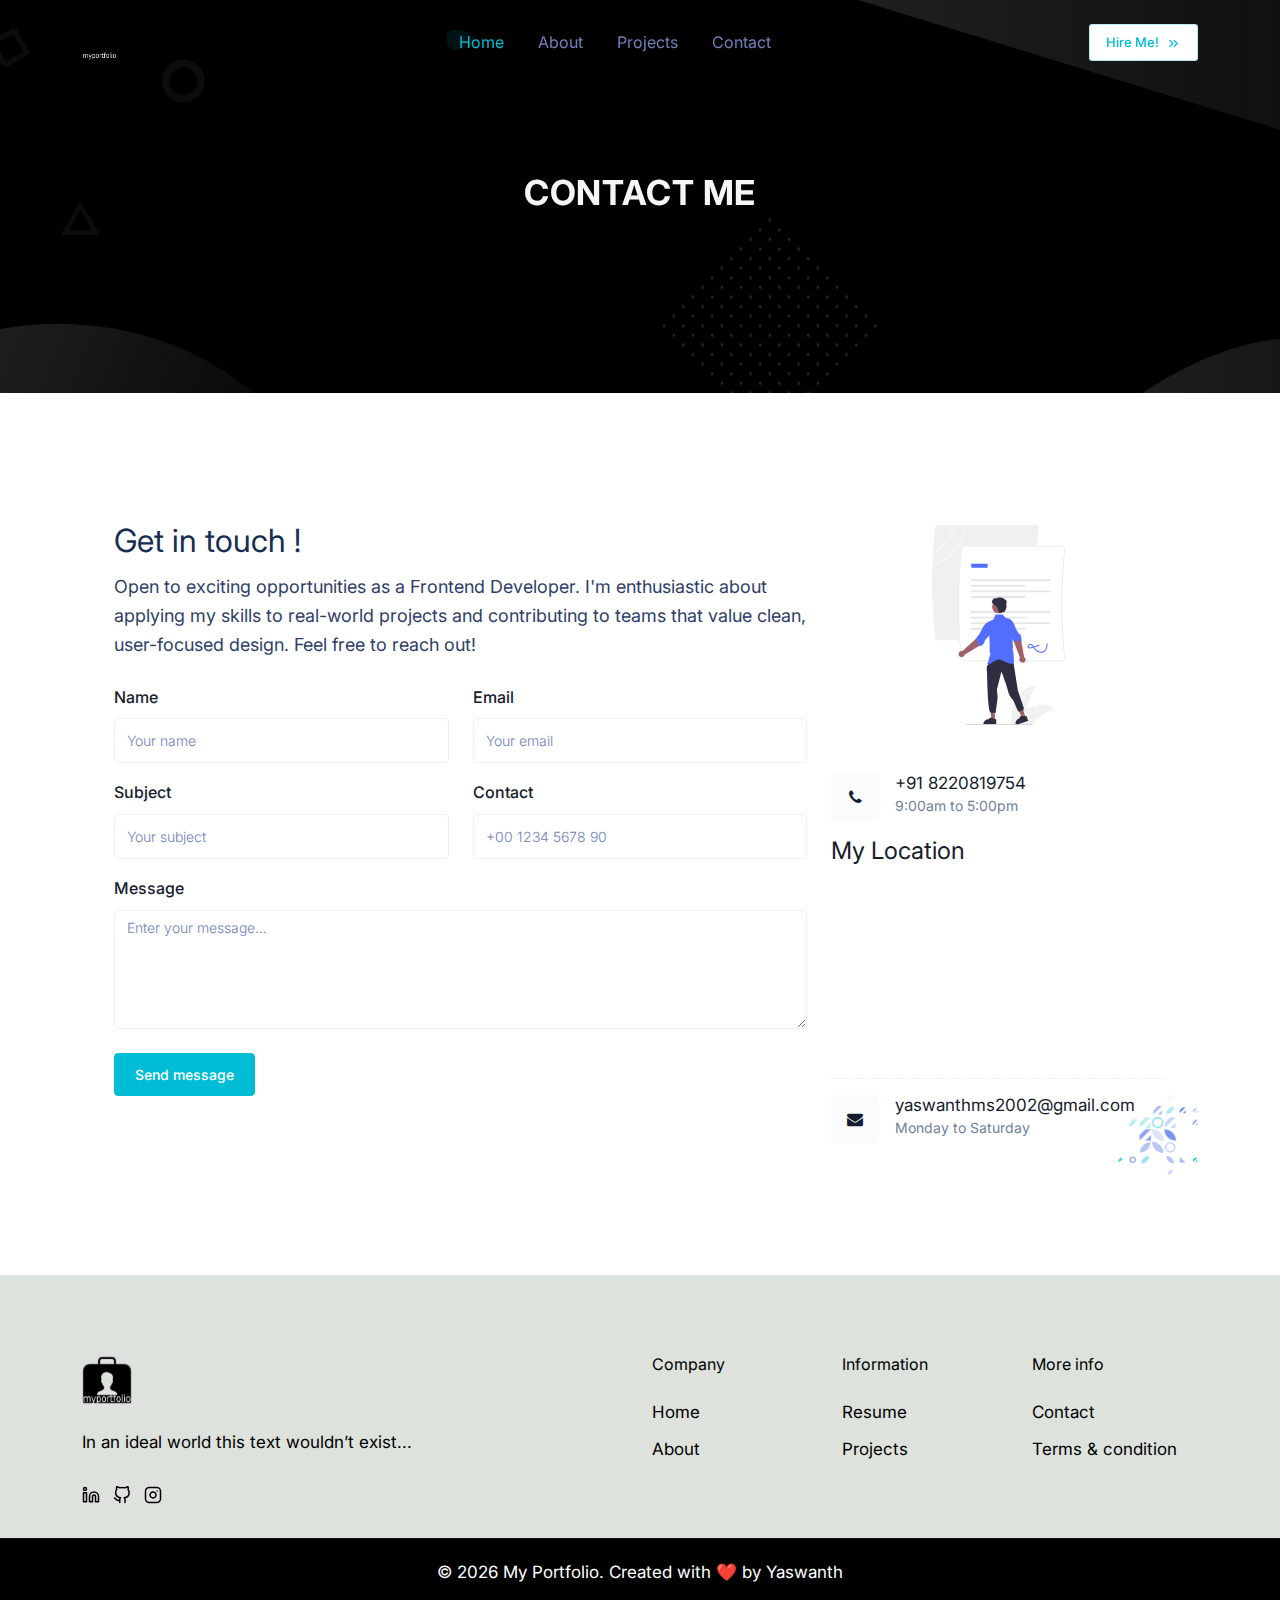
<file: portfolio/contact.html>
<!DOCTYPE html>
<html lang="en">
<head>
    <!-- favicon -->
    <link rel="shortcut icon" href="images/favicon.png" />

    <meta charset="utf-8" />
    <title>MY PORTFOLIO</title>
    <meta name="viewport" content="width=device-width, initial-scale=1.0" />
    <meta name="description" content="Premium Bootstrap 5 Template" />
    <meta name="keywords" content="bootstrap 5, premium, marketing, multipurpose" />
    <meta name="author" content="Mannatthemes" />

    <!-- css -->
    <link href="css/bootstrap.min.css" rel="stylesheet" type="text/css" />
    <link href="css/style.min.css" rel="stylesheet" type="text/css" />

    <!-- colors -->
    <link href="css/colors/default.css" rel="stylesheet" type="text/css" id="color-opt" />

    <!-- font awesome -->
    <link rel="stylesheet"
          href="https://cdnjs.cloudflare.com/ajax/libs/font-awesome/4.7.0/css/font-awesome.min.css">
</head>

<body data-bs-spy="scroll" data-bs-target=".navbar" data-bs-offset="80">

    <!-- start navbar -->
    <nav class="navbar navbar-expand-lg fixed-top sticky" id="navbar">
        <div class="container">
            <a href="index.html" class="navbar-brand">
                <img src="images/favicon.png" class="logo-sm" alt="Logo" height="35">
            </a>
            <button class="navbar-toggler" type="button" data-bs-toggle="collapse" 
                    data-bs-target="#navbarNav" aria-controls="navbarNav" 
                    aria-expanded="false" aria-label="Toggle navigation">
                <span class="navbar-toggler-icon"><i data-feather="menu"></i></span>
            </button>

            <div class="collapse navbar-collapse" id="navbarNav">
                <ul class="navbar-nav mx-auto navbar-center mt-lg-0 mt-2">
                    <li class="nav-item">
                        <a class="nav-link active" href="index.html">Home</a>
                    </li>
                    <li class="nav-item">
                        <a class="nav-link" href="about.html">About</a>
                    </li>
                    <li class="nav-item">
                        <a class="nav-link" href="projects.html">Projects</a>
                    </li>
                    <li class="nav-item">
                        <a class="nav-link" href="contact.html">Contact</a>
                    </li>
                </ul>
                <a href="#" class="btn btn-sm nav-btn text-primary mb-4 mb-lg-0">
                    Hire Me! <i class="icon-xxs ms-1" data-feather="chevrons-right"></i>
                </a>
            </div>
        </div>
    </nav>
    <!-- end navbar -->

    <!-- start hero -->
    <section class="hero-one position-relative bg-black" id="about"  
        style="background-image: url(images/personal/main-bg.png); background-size: cover; background-position: center;">
        <div class="container">
            <div class="row align-items-center justify-content-center py-100">
                <div class="col-lg-7 text-center py-5">
                    <h1 class="head-title py-4">Contact Me</h1>
                </div>
            </div>
        </div>
    </section>
    <!-- end hero -->

    <!-- contact section -->
    <section class="section">
        <div class="container">     
            <div class="row">
                <div class="col-12">
                    <div class="card bg-white"
                         style="background: url(images/personal/testi-pet.png) no-repeat right bottom / 80px;">
                        <div class="card-body">
                            <div class="row">
                                <!-- contact form -->
                                <div class="col-md-8">
                                    <h2 class="fs-2 fw-normal lh-1 text-dark mb-3">Get in touch !</h2>
                                    <p class="text-gray-700 fs-18 mb-4 text-justify">
                                        Open to exciting opportunities as a Frontend Developer. 
                                        I'm enthusiastic about applying my skills to real-world projects 
                                        and contributing to teams that value clean, user-focused design. 
                                        Feel free to reach out!
                                    </p>
                                    
                                    <form method="post" name="myForm" onsubmit="return validateForm()" action="mail.html">
                                        <span id="error-msg"></span>
                                        <div class="row">
                                            <div class="col-md-6 mb-3">
                                                <label for="name" class="fw-medium form-label fs-16">Name</label>
                                                <input type="text" class="form-control" placeholder="Your name" id="name" required>
                                            </div>
                                            <div class="col-md-6 mb-3">
                                                <label for="email" class="fw-medium form-label fs-16">Email</label>
                                                <input type="email" class="form-control" placeholder="Your email" id="email" required>
                                            </div>
                                            <div class="col-md-6 mb-3">
                                                <label for="subject" class="fw-medium form-label fs-16">Subject</label>
                                                <input type="text" class="form-control" placeholder="Your subject" id="subject">
                                            </div>
                                            <div class="col-md-6 mb-3">
                                                <label for="number" class="fw-medium form-label fs-16">Contact</label>
                                                <input type="tel" class="form-control" placeholder="+00 1234 5678 90" id="number">
                                            </div>
                                            <div class="col-12 mb-3">
                                                <label for="comments" class="fw-medium form-label fs-16">Message</label>
                                                <textarea class="form-control" id="comments" placeholder="Enter your message..." rows="5" required></textarea>
                                            </div>
                                            <div class="col-12">
                                                <input type="submit" id="submit" name="send" class="btn btn-primary mt-2" value="Send message">
                                            </div>
                                        </div>
                                    </form>
                                </div>

                                <!-- contact info -->
                                <div class="col-md-4">
                                    <img src="images/personal/contact.svg" alt="Contact Illustration" height="200" class="mx-auto d-block mb-5">
                                    
                                    <div class="d-flex mb-3">
                                        <div class="bg-light d-flex justify-content-center align-items-center thumb-lg rounded">
                                            <i class="fa fa-phone fs-22"></i>
                                        </div>
                                        <div class="align-self-center ms-3">
                                            <a href="tel:+918220819754" class="d-block lh-1">+91 8220819754</a>
                                            <span class="text-muted fs-14 mt-n2">9:00am to 5:00pm</span>
                                        </div>
                                    </div>

                                    <div class="mb-3">
                                        <h4>My Location</h4>
                                        <div class="ratio ratio-16x9">
                                            <iframe src="https://www.google.com/maps/embed?...your-map-link..." 
                                                    style="border:0;" allowfullscreen="" loading="lazy"></iframe>
                                        </div>
                                    </div>

                                    <hr class="hr-dashed my-3">

                                    <div class="d-flex">
                                        <div class="bg-light d-flex justify-content-center align-items-center thumb-lg rounded">
                                            <i class="fa fa-envelope fs-22"></i>
                                        </div>
                                        <div class="align-self-center ms-3">
                                            <a href="mailto:yaswanthms2002@gmail.com" class="d-block lh-1">yaswanthms2002@gmail.com</a>
                                            <span class="text-muted fs-14 mt-n2">Monday to Saturday</span>
                                        </div>
                                    </div>
                                </div>
                            </div>  
                        </div>
                    </div>
                </div>
            </div>
        </div>
    </section>
    <!-- end contact -->

    <!-- footer -->
    <footer class="footer">
        <div class="container">
            <div class="row">
                <div class="col-lg-5 border-e-dashed">
                    <a href="#"><img src="images/favicon.png" alt="" height="50"></a>
                    <p class="my-4">In an ideal world this text wouldn’t exist...</p>
                    <ul class="list-unstyled footer-social mb-0 mt-sm-0 mt-3">
                        <li class="list-inline-item">
                            <a href="https://www.linkedin.com/in/yaswanth-m-s-7927692b6">
                                <i class="icon-xs" data-feather="linkedin"></i>
                            </a>
                        </li>
                        <li class="list-inline-item">
                            <a href="https://github.com/Yaswanth-MS-official">
                                <i class="icon-xs" data-feather="github"></i>
                            </a>
                        </li>
                        <li class="list-inline-item">
                            <a href="#"><i class="icon-xs" data-feather="instagram"></i></a>
                        </li>
                    </ul>
                </div>
                <div class="col-lg-6 offset-lg-1">
                    <div class="row">
                        <div class="col-md-4">
                            <h6 class="text-footer mb-4">Company</h6>
                            <ul class="list-unstyled footer-list">
                                <li><a href="index.html">Home</a></li>
                                <li><a href="about.html">About</a></li>
                            </ul>
                        </div>
                        <div class="col-md-4">
                            <h6 class="text-footer mb-4">Information</h6>
                            <ul class="list-unstyled footer-list">
                                <li><a href="resume.html">Resume</a></li>
                                <li><a href="projects.html">Projects</a></li>
                            </ul>
                        </div>
                        <div class="col-md-4">
                            <h6 class="text-footer mb-4">More info</h6>
                            <ul class="list-unstyled footer-list">
                                <li><a href="contact.html">Contact</a></li>
                                <li><a href="#">Terms & condition</a></li>
                            </ul>
                        </div>
                    </div>
                </div>
            </div>
        </div>
    </footer>

    <div class="footer-alt">
        <div class="container text-center">
            <p>&copy; <script>document.write(new Date().getFullYear())</script> My Portfolio. Created with ❤️ by Yaswanth</p>
        </div>
    </div>

    <!-- scripts -->
    <script src="js/bootstrap.bundle.min.js"></script>
    <script src="js/feather.js"></script>
    <script src="js/shuffle.min.js"></script>
    <script src="js/projects.init.js"></script>
    <script src="js/typed.js"></script>
    <script src="js/app.js"></script>

    <script>
    // simple JS form validation
    function validateForm() {
        let name = document.getElementById("name").value.trim();
        let email = document.getElementById("email").value.trim();
        let msg = document.getElementById("comments").value.trim();
        if (!name || !email || !msg) {
            document.getElementById("error-msg").innerHTML =
                "<span class='text-danger'>Please fill all required fields.</span>";
            return false;
        }
        return true;
    }
    </script>
</body>
</html>
</file>
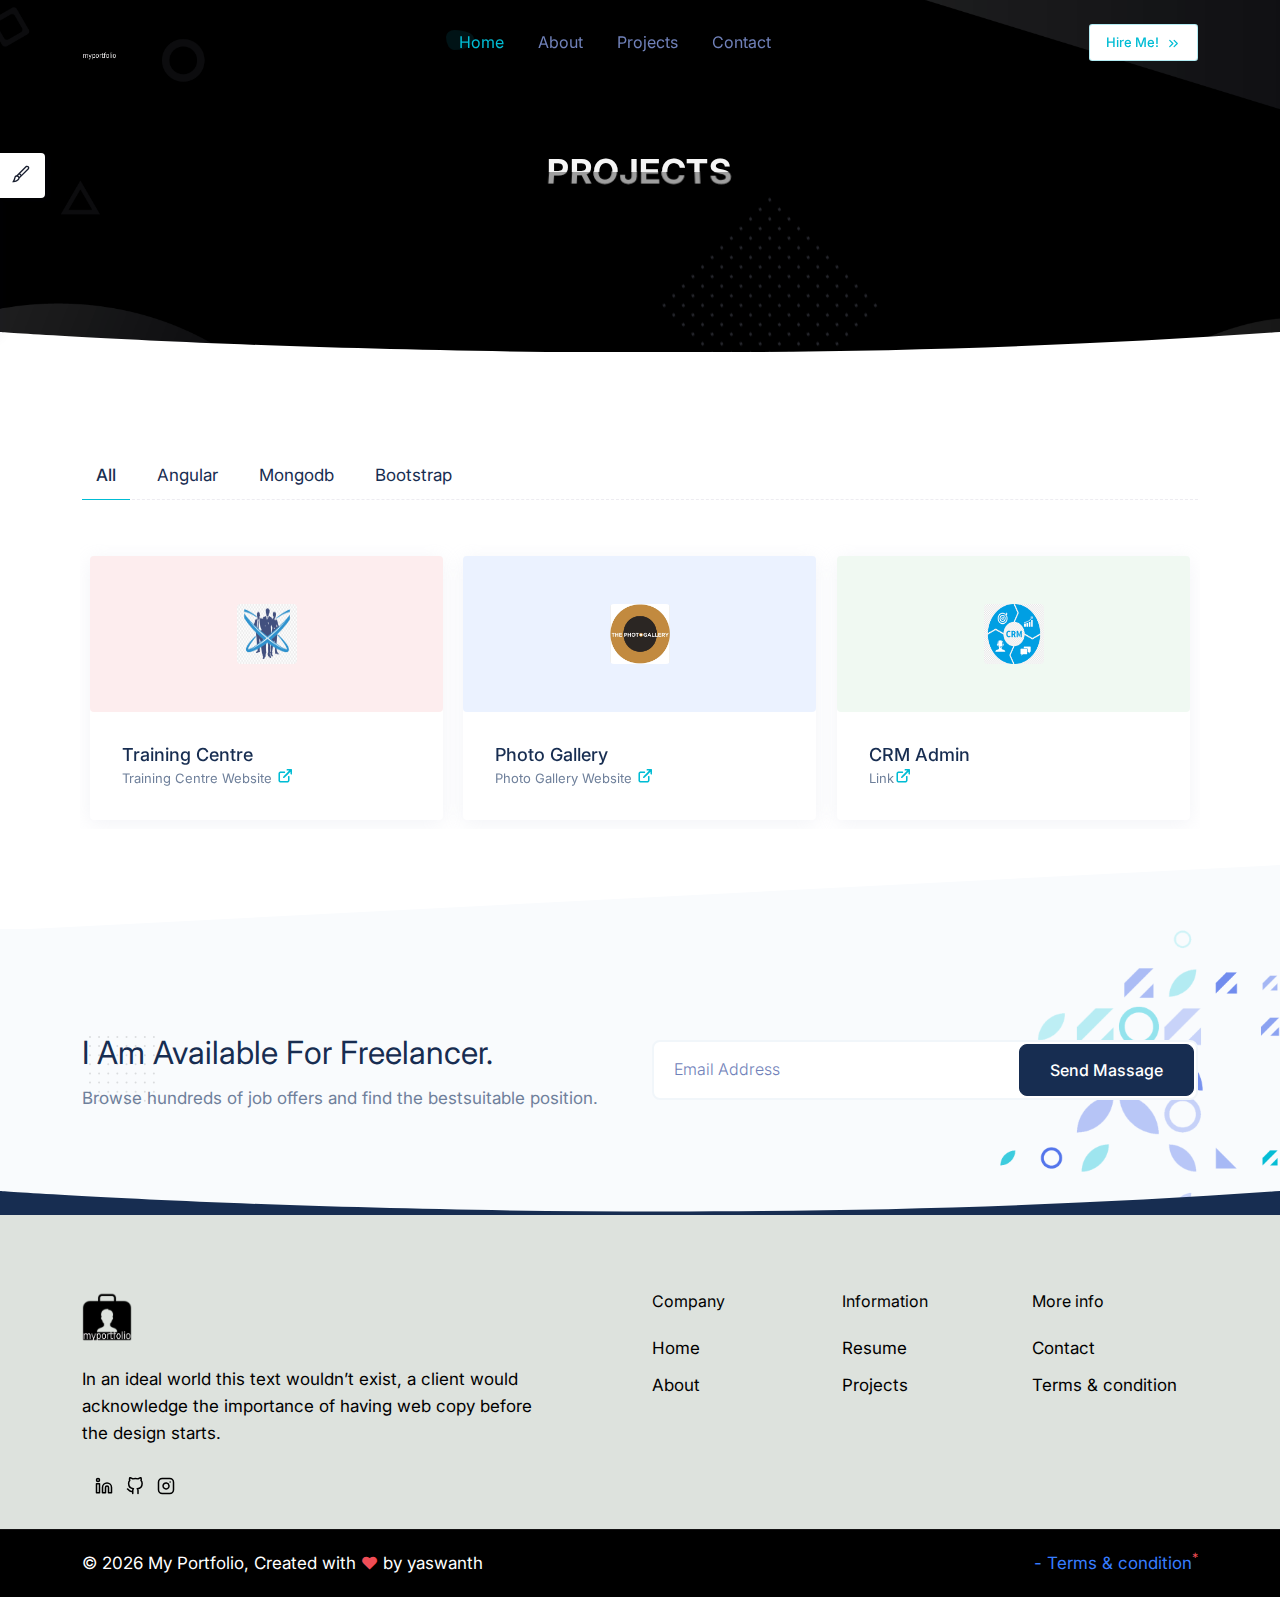
<file: portfolio/projects.html>
<!DOCTYPE html>
<html lang="en">
    
<!-- Mirrored from mannatthemes.com/selfown/default/projects.html by HTTrack Website Copier/3.x [XR&CO'2014], Sun, 03 Aug 2025 11:28:33 GMT -->
<head>
        <!-- favicon -->
        <link rel="shortcut icon" href="images/favicon.png" style="width: 300px; height: 200px;" />

        <meta charset="utf-8" />
        <title>MY PORTFOLIO</title>
        <meta name="viewport" content="width=device-width, initial-scale=1.0" />
        <meta name="description" content="Premium Bootstrap 5 Template" />
        <meta name="keywords" content="bootstrap 5, premium, marketing, multipurpose" />
        <meta content="Mannatthemes" name="author" />
 <!-- css -->
        <link href="css/bootstrap.min.css" rel="stylesheet" type="text/css" />
        <link href="css/style.min.css" rel="stylesheet" type="text/css" />

        <!-- colors -->
        <link href="css/colors/default.css" rel="stylesheet" type="text/css" id="color-opt" />

        <link rel="stylesheet" href="https://cdnjs.cloudflare.com/ajax/libs/font-awesome/4.7.0/css/font-awesome.min.css">
        
    </head>

    <body data-bs-spy="scroll" data-bs-target=".navbar" data-bs-offset="80" >
        
        <!-- start navbar -->
        <nav class="navbar navbar-expand-lg fixed-top sticky" id="navbar">
            <div class="container">
                <a href="index.php" class="navbar-brand">
                    <img src="images/favicon.png" class="logo-sm" alt="" height="35" /><br>
                
                </a><!--end navbar-brand-->
                <a href="javascript:void(0)" class="navbar-toggler" data-bs-toggle="collapse" data-bs-target="#navbarNav" aria-controls="navbarNav" aria-expanded="false" aria-label="Toggle navigation">
                    <span class="navbar-toggle-icon"><i data-feather="menu"></i></span>
                </a><!--end navbar-toggler-->

                <div class="collapse navbar-collapse" id="navbarNav">
                    <ul class="navbar-nav mx-auto navbar-center mt-lg-0 mt-2">
                        <li class="nav-item">
                            <a class="nav-link active" href="index.php">Home</a>
                        </li><!--end nav-item-->
                        <li class="nav-item">
                            <a class="nav-link" href="about.php">About</a>
                        </li><!--end nav-item-->
                        <!-- <li class="nav-item">
                            <a class="nav-link" href="services.php">Services</a>
                        </li> -->
                        <!-- <li class="nav-item">
                            <a class="nav-link" href="resume.php">Resume</a>
                        </li> -->
                        <li class="nav-item">
                            <a class="nav-link" href="projects.php">Projects</a>
                        </li><!--end nav-item-->
                        <!-- <li class="nav-item">
                            <a class="nav-link" href="blogs.php">Blogs</a>
                        </li> -->
                        <li class="nav-item">
                            <a class="nav-link" href="contact.php">Contact</a>
                        </li><!--end nav-item-->
                    </ul><!--end navbar-nav-->
                    <a href="#" class="btn btn-sm nav-btn text-primary mb-4 mb-lg-0">Hire Me! <i class="icon-xxs ms-1" data-feather="chevrons-right"></i></a>
                </div><!-- end #navbarNav -->
            </div><!-- end container -->
        </nav>
        <!-- end navbar -->



        <!-- start hero -->
        <section class="hero-one position-relative bg-black" id="about"  style="background-image: url(images/personal/main-bg.png); background-size: cover; background-position: center center;">
            <div class="container">
                <div class="row align-items-center justify-content-center py-100">
                    <div class="col-lg-7 text-center py-5 text-center">
                        <h5 class="head-title py-4" aria-label="Projects"></h5>                        
                    </div><!--end col-->                  
                </div><!--end row-->             
            </div><!-- end container -->
        </section>
        <!-- end hero -->
        <div class="position-relative">
            <div class="shape overflow-hidden text-white">
                <svg viewBox="0 0 2880 48" fill="none" xmlns="http://www.w3.org/2000/svg">
                    <path d="M0 48H1437.5H2880V0H2160C1442.5 52 720 0 720 0H0V48Z" fill="currentColor"></path>
                </svg>
            </div>
        </div>
        <!-- start resume -->
        <section class="section">
            <div class="container">     
                <div class="row">                    
                    <div class="col-12 filters-group-wrap">
                        <div class="filters-group mb-5">                            
                            <ul class="mb-0 list-unstyled filter-options filter-tab">
                                <li class="list-inline-item position-relative text-dark active" data-group="all">All</li>
                                <li class="list-inline-item position-relative text-dark" data-group="angular">Angular</li>
                                <li class="list-inline-item position-relative text-dark" data-group="mongodb">Mongodb</li>
                                <li class="list-inline-item position-relative text-dark" data-group="bootstrap">Bootstrap</li>
                            </ul>
                        </div>
                    </div><!--end col-->
                </div><!--end row-->
                <div class="row d-flex  g-1 justify-content-center" id="grid">
                    <div class="col-lg-4 col-md-6 picture-item" data-groups='["angular", "bootstrap"]'>
                        <div class="card rounded shadow border-0 m-2">
                            <div class="text-center bg-soft-alt-danger py-5 rounded">
                                <img src="images/logos/training.png" alt="" class="thumb-xl rounded">
                            </div>
                            <div class="card-body p-4 m-2">
                                <h5 class="text-dark fs-18 fw-medium m-0">Training Centre</h5>
                                <p class="text-muted mb-0 fs-13">Training Centre Website <a href="http://localhost/center/index.php"><i class="ti ti-external-link fs-18 text-primary"></i></a></p>
                            </div><!-- end card-body -->
                        </div><!-- end card -->
                    </div><!-- end col -->
                    <div class="col-lg-4 col-md-6 picture-item" data-groups='["bootstrap"]'>
                        <div class="card rounded shadow border-0 m-2">
                            <div class="text-center bg-soft-alt-info py-5 rounded">
                                <img src="images/logos/gallery.png" alt="" class="thumb-xl rounded">
                            </div>
                            <div class="card-body p-4 m-2">
                                <h5 class="text-dark fs-18 fw-medium m-0">Photo Gallery</h5>
                                <p class="text-muted mb-0 fs-13">Photo Gallery Website <a href="http://localhost/shutter/index.php"><i class="ti ti-external-link fs-18 text-primary"></i></a></p>
                            </div><!-- end card-body -->                            
                        </div><!-- end card -->
                    </div><!-- end col -->
                    <div class="col-lg-4 col-md-6 picture-item" data-groups='["mongodb", "vue", "angular"]'>
                        <div class="card rounded shadow border-0 m-2">
                            <div class="text-center bg-soft-alt-success py-5 rounded">
                                <img src="images/logos/crm.png" alt="" class="thumb-xl rounded">
                            </div>
                            <div class="card-body p-4 m-2">
                                <h5 class="text-dark fs-18 fw-medium m-0">CRM Admin </h5>
                                <p class="text-muted mb-0 fs-13">Link<a href="http://localhost/cloudswan/Chennai/home.php"><i class="ti ti-external-link fs-18 text-primary"></i></a></p>
                            </div><!-- end card-body -->                            
                        </div><!-- end card -->
                    </div><!-- end col --> 
                    <!-- <div class="col-lg-4 col-md-6 picture-item" data-groups='["vue"]'>
                        <div class="card rounded shadow border-0 m-2">
                            <div class="text-center bg-soft-alt-success py-5 rounded">
                                <img src="images/logos/vue.svg" alt="" class="thumb-xl rounded">
                            </div>
                            <div class="card-body p-4 m-2">
                                <h5 class="text-dark fs-18 fw-medium m-0">Health Application</h5>
                                <p class="text-muted mb-0 fs-13">htpps://abcd-Example.com <a href="#"><i class="ti ti-external-link fs-18 text-primary"></i></a></p>
                            </div>
                        </div>
                    </div> -->
                    <!-- <div class="col-lg-4 col-md-6 picture-item" data-groups='["react", "angular"]'>
                        <div class="card rounded shadow border-0 m-2">
                            <div class="text-center bg-soft-alt-primary py-5 rounded">
                                <img src="images/logos/react.svg" alt="" class="thumb-xl rounded">
                            </div>
                            <div class="card-body p-4 m-2">
                                <h5 class="text-dark fs-18 fw-medium m-0">eCommerce Project</h5>
                                <p class="text-muted mb-0 fs-13">htpps://abcd-Example.com <a href="#"><i class="ti ti-external-link fs-18 text-primary"></i></a></p>
                            </div>
                        </div>
                    </div> -->
                </div><!-- end row -->
            </div><!-- end container -->
        </section>
        <!-- end resume -->

        
        
        <div class="position-relative"> 
            <div class="shape overflow-hidden text-light"> 
                <svg viewBox="0 0 2880 150" fill="none" xmlns="http://www.w3.org/2000/svg"> <path d="M110 105L2160 0H2880V150H0V105H110Z" fill="currentColor"></path> </svg>
            </div>
        </div>
        
        
        <section class="section bg-light cta-pettern">
            <div class="container">            
                <div class="row align-items-center">
                    <div class="col-lg-6">
                        <div class="pattern-1 position-absolute">
                            <img src="images/p-1.svg" alt="" class="" height="80">
                        </div>
                        <h2 class="text-dark" style="line-height: 1.5; position: relative;">I Am Available For Freelancer.</h2>
                        <p class="text-muted mb-0">Browse hundreds of job offers and find the bestsuitable position.</p>
                    </div><!--end col--> 
                    <div class="col-lg-6 ml-auto">
                        <div class="cta-search">
                            <form class="position-relative">
                                <input type="email" placeholder="Email Address" required="">
                                <button type="submit" class="btn btn-dark">Send Massage</button>
                            </form>
                        </div>
                    </div><!--end col--> 
                </div><!--end row--> 
            </div><!--end container--> 
        </section>
        


        <div class="position-relative">
            <div class="shape overflow-hidden bg-footer">
                <svg viewBox="0 0 2880 48" fill="none" xmlns="http://www.w3.org/2000/svg">
                    <path d="M0 48H1437.5H2880V0H2160C1442.5 52 720 0 720 0H0V48Z" fill="currentColor"></path>
                </svg>
            </div>
        </div>


         <!-- start footer -->
        <footer class="footer">
            <div class="container">
                <div class="row">
                    <div class="col-lg-5 border-e-dashed">
                        <a href="">
                            <img src="images/favicon.png" alt="" height="50" />
                            
                        </a>
                        <p class="my-4">In an ideal world this text wouldn’t exist, 
                            a client would acknowledge the importance of having web 
                            copy before the design starts.
                        </p>
                        <ul class="list-unstyled footer-social mb-0 mt-sm-0 mt-3">
                            <!-- <li class="list-inline-item"> -->
                                <!-- <a href="#"> <i class="icon-xs" data-feather="facebook"></i> </a> -->
                            <!-- </li> -->
                            <li class="list-inline-item">
                            </li>
                            <li class="list-inline-item">
                                <a href="https://www.linkedin.com/in/yaswanth-m-s-7927692b6?utm_source=share&utm_campaign=share_via&utm_content=profile&utm_medium=android_app"> <i class="icon-xs" data-feather="linkedin"></i> </a>
                            </li>
                            <li class="list-inline-item">
                                <a href="https://github.com/Yaswanth-MS-official"> <i class="icon-xs" data-feather="github"></i> </a>
                            </li>
                            <li class="list-inline-item">
                                <a href="#"> <i class="icon-xs" data-feather="instagram"></i> </a>
                            </li>
                            
                        </ul>
                    </div><!-- end col -->
                    <div class="col-lg-6 offset-lg-1">
                        <div class="row">
                            <div class="col-md-4">
                                <h6 class="text-footer mb-4 mt-sm-0 mt-5">Company</h6>
                                <ul class="list-unstyled footer-list">
                                    <li><a href="index.php">Home</a></li>
                                    <li><a href="about.php">About</a></li>
                                    <!-- <li><a href="#services">services</a></li> -->
                                    
                                </ul>
                            </div><!-- end col -->
                            <div class="col-md-4">
                                <h6 class="text-footer mb-4 mt-sm-0 mt-4">Information</h6>
                                <ul class="list-unstyled footer-list">
                                   <li><a href="resume.php">Resume</a></li>

                                    <!-- <li><a href="#review">Client Say</a></li> -->
                                    <li><a href="projects.php">Projects</a></li>                                    
                                    
                                </ul>
                            </div><!-- end col -->
                            <div class="col-md-4">
                                <h6 class="text-footer mb-4 mt-sm-0 mt-4">More info</h6>
                                <ul class="list-unstyled footer-list">
                                    <!-- <li><a href="#blogs">Blogs</a></li> -->
                                    <li><a href="contact.php">Contact</a></li>
                                    <li><a href="#">Terms & condition</a></li>
                                </ul>
                            </div><!-- end col -->
                            
                        </div><!-- end row -->
                    </div><!-- end col -->
                </div><!-- end row -->
            </div>
            <!-- end container -->
        </footer>
        <!-- end footer -->


           <div class="footer-alt">
            <div class="container">
                <div class="row">
                    <div class="col-sm-6">
                        <p> &copy; <script>
                            document.write(new Date().getFullYear())
                        </script> My Portfolio, Created with <i class="las la-heart text-danger"></i> by yaswanth</p>
                    </div>
                    <div class="col-sm-6 text-sm-end">
                        <ul class="list-inline mb-0">
                            <li class="list-inline-item"><a href="#">- Terms & condition<sup class="text-danger">*</sup></a></li>
                        </ul>
                    </div>
                </div>
                <!-- end row -->
            </div>
            <!-- end container -->
        </div>
       
        <!-- Style switcher -->
        <div id="style-switcher" onclick="toggleSwitcher()">
            <div>
                <h3 class="fw-medium mb-0">Select Your Choice</h3>
                <hr class="hr-dashed my-3">
                <ul class="pattern">
                    <li>
                        <a class="color1" href="javascript: void(0);" onclick="setColor('default')"></a>
                    </li>
                    <li>
                        <a class="color2" href="javascript: void(0);" onclick="setColor('info')"></a>
                    </li>
                    <li>
                        <a class="color3" href="javascript: void(0);" onclick="setColor('warning')"></a>
                    </li>
                    <li>
                        <a class="color4" href="javascript: void(0);" onclick="setColor('orange')"></a>
                    </li>
                    <li>
                        <a class="color5" href="javascript: void(0);" onclick="setColor('purple')"></a>
                    </li>
                    <li>
                        <a class="color6" href="javascript: void(0);" onclick="setColor('success')"></a>
                    </li>
                </ul>
            </div>
            <div class="bottom">
                <a href="javascript: void(0);" class="settings rounded-end"><i class="las la-paint-brush fs-22"></i></a>
            </div>
        </div>
        <!-- end Style switcher -->


 <script src="js/bootstrap.bundle.min.js"></script>

        <!-- feather icon -->
        <script src="js/feather.js"></script>
        <script src="js/shuffle.min.js"></script>
        <script src="js/projects.init.js"></script>
        <script src="js/typed.js"></script>

        <script src="js/app.js"></script>
 </body>


</html>
</file>
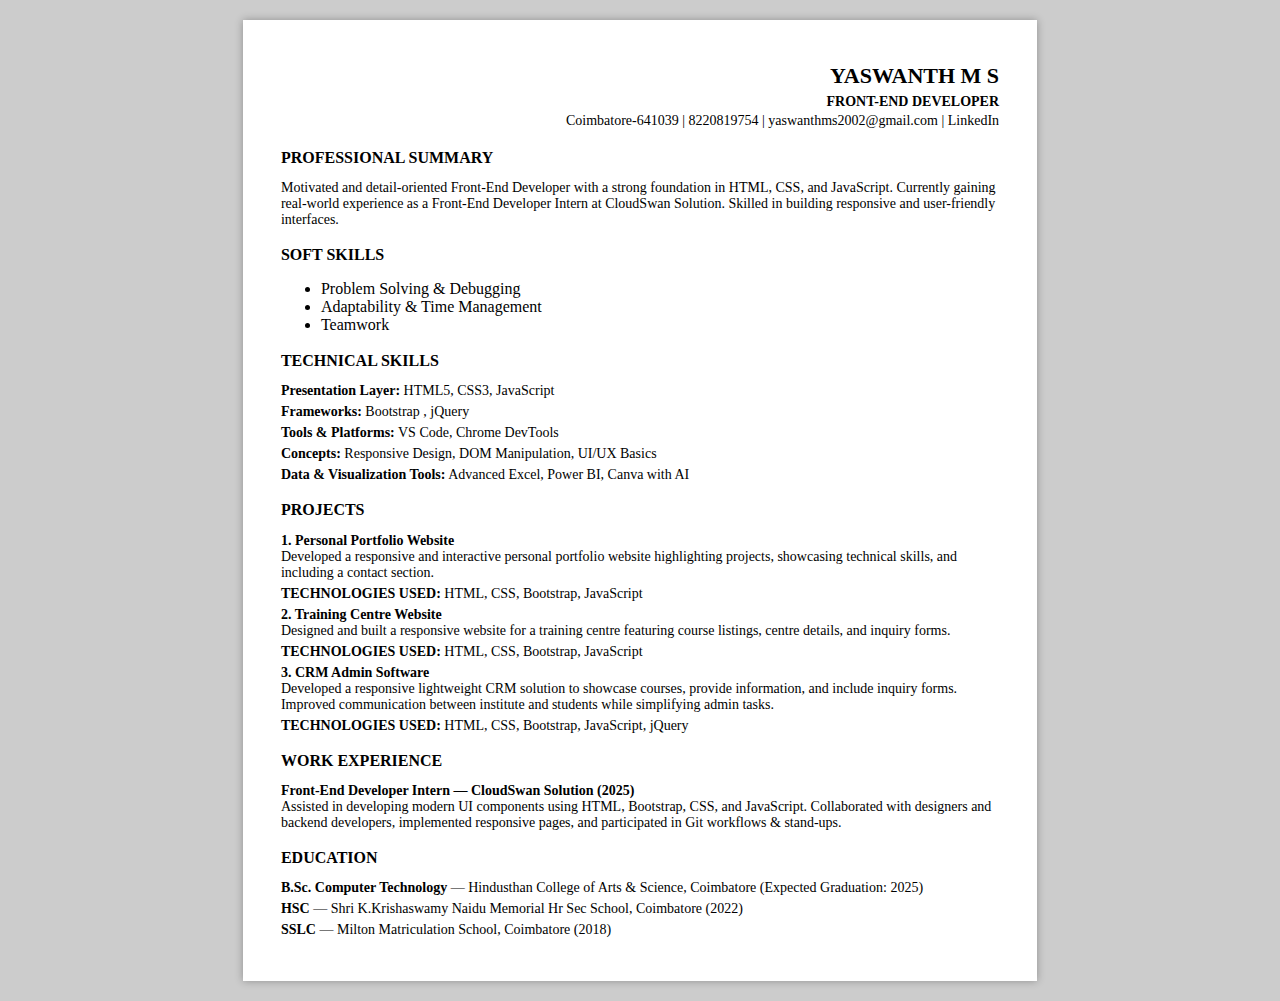
<file: portfolio/resume.html>
<!doctype html>
<html lang="en">

<head>

 <!-- favicon -->
        <link rel="shortcut icon" href="images/favicon.png" style="width: 300px; height: 200px;" />



  <title>MY PORTFOLIO</title>

  <style>
    body {
      font-family: "Times New Roman", Times, serif;
      margin: 0;
      padding: 0;
      background: #ccc; /* background outside page */
      color: #000;
    }
    .a4 {
      width: 210mm;
      min-height: 240mm;
      margin: 20px auto;
      background: #fff;
      padding: 10mm;
      box-shadow: 0 0 8px rgba(0,0,0,0.3);
    
      box-sizing: border-box;
    }
    header {
      text-align: end;
      margin-bottom: 20px;
    }
    header h1 {
      margin: 5px 0;
      font-size: 22px;
      font-weight: bold;
    }
    header p {
      margin: 3px 0;
      font-size: 14px;
    }
    h2 {
      margin-top: 18px;
      font-size: 16px;
      font-weight: bold;
      text-transform: uppercase;
    }
    .section p {
      font-size: 14px;
      margin: 5px 0;
    }
    .tech {
      font-size: 13px;
      margin-left: 15px;
      
    }
    .tech b {
      text-transform: uppercase;
    }
    footer {
      text-align: center;
      font-size: 12px;
      margin-top: 20px;
    }
    a {
      color: #000;
      text-decoration: none;
    }
    /* Print Settings */
    @page {
      size: A4;
      margin: 0;  /* remove extra margins */
    }
    @media print {
      body {
        background: #fff;
      }
      .a4 {
        margin: 0;
        box-shadow: none;
        width: 100%;
        min-height: 100%;
        padding: 5mm;
        
      }
    }
  </style>
</head>
<body>
  <div class="a4">
    <header>
      <h1>YASWANTH M S</h1>
      <p><b>FRONT-END DEVELOPER</b></p>
      <p>
        Coimbatore-641039 | 8220819754 | 
        <a href="mailto:yaswanthms2002@gmail.com">yaswanthms2002@gmail.com</a> | 
        <a href="http://www.linkedin.com/in/yaswanth-m-s-227875309" target="_blank">LinkedIn</a>
      </p>
    </header>

    <section class="section">
      <h2>Professional Summary</h2>
      <p>Motivated and detail-oriented Front-End Developer with a strong foundation in HTML, CSS, and JavaScript. Currently gaining real-world experience as a Front-End Developer Intern at CloudSwan Solution. Skilled in building responsive and user-friendly interfaces.</p>
    </section>
<section class="section">
  <h2>Soft Skills</h2>
    <ul>
        <li>Problem Solving & Debugging</li>
        <li>Adaptability & Time Management</li>
        <li>Teamwork</li>
      </ul>
</section>
    <section class="section">
  <h2>Technical Skills</h2>
  <p><b>Presentation Layer:</b> HTML5, CSS3, JavaScript</p>
  <p><b>Frameworks:</b> Bootstrap , jQuery</p>
  <p><b>Tools & Platforms:</b> VS Code, Chrome DevTools</p>
  <p><b>Concepts:</b> Responsive Design, DOM Manipulation, UI/UX Basics</p>
  <p><b>Data & Visualization Tools:</b> Advanced Excel, Power BI, Canva with AI</p>
  </section>




    <section class="section">
      <h2>Projects</h2>
      <p><b>1. Personal Portfolio Website</b><br>
      Developed a responsive and interactive personal portfolio website highlighting projects, showcasing technical skills, and including a contact section.</p>
      <p class="tech"><b>TECHNOLOGIES USED:</b> HTML, CSS, Bootstrap, JavaScript</p>

      <p><b>2. Training Centre Website</b><br>
      Designed and built a responsive website for a training centre featuring course listings, centre details, and inquiry forms.</p>
      <p class="tech"><b>TECHNOLOGIES USED:</b> HTML, CSS, Bootstrap, JavaScript</p>

      <p><b>3. CRM Admin Software</b><br>
      Developed a responsive lightweight CRM solution to showcase courses, provide information, and include inquiry forms. Improved communication between institute and students while simplifying admin tasks.</p>
      <p class="tech"><b>TECHNOLOGIES USED:</b> HTML, CSS, Bootstrap, JavaScript, jQuery</p>
    </section>

    <section class="section">
      <h2>Work Experience</h2>
      <p><b>Front-End Developer Intern — CloudSwan Solution (2025)</b><br>
      Assisted in developing modern UI components using HTML, Bootstrap, CSS, and JavaScript. Collaborated with designers and backend developers, implemented responsive pages, and participated in Git workflows & stand-ups.</p>
    </section>

    <section class="section">
      <h2>Education</h2>
      <p><b>B.Sc. Computer Technology</b> — Hindusthan College of Arts & Science, Coimbatore (Expected Graduation: 2025)</p>
      <p><b>HSC</b> — Shri K.Krishaswamy Naidu Memorial Hr Sec School, Coimbatore (2022)</p>
      <p><b>SSLC</b> — Milton Matriculation School, Coimbatore (2018)</p>
    </section>

    

  
  </div>
</body>
</html>
</file>
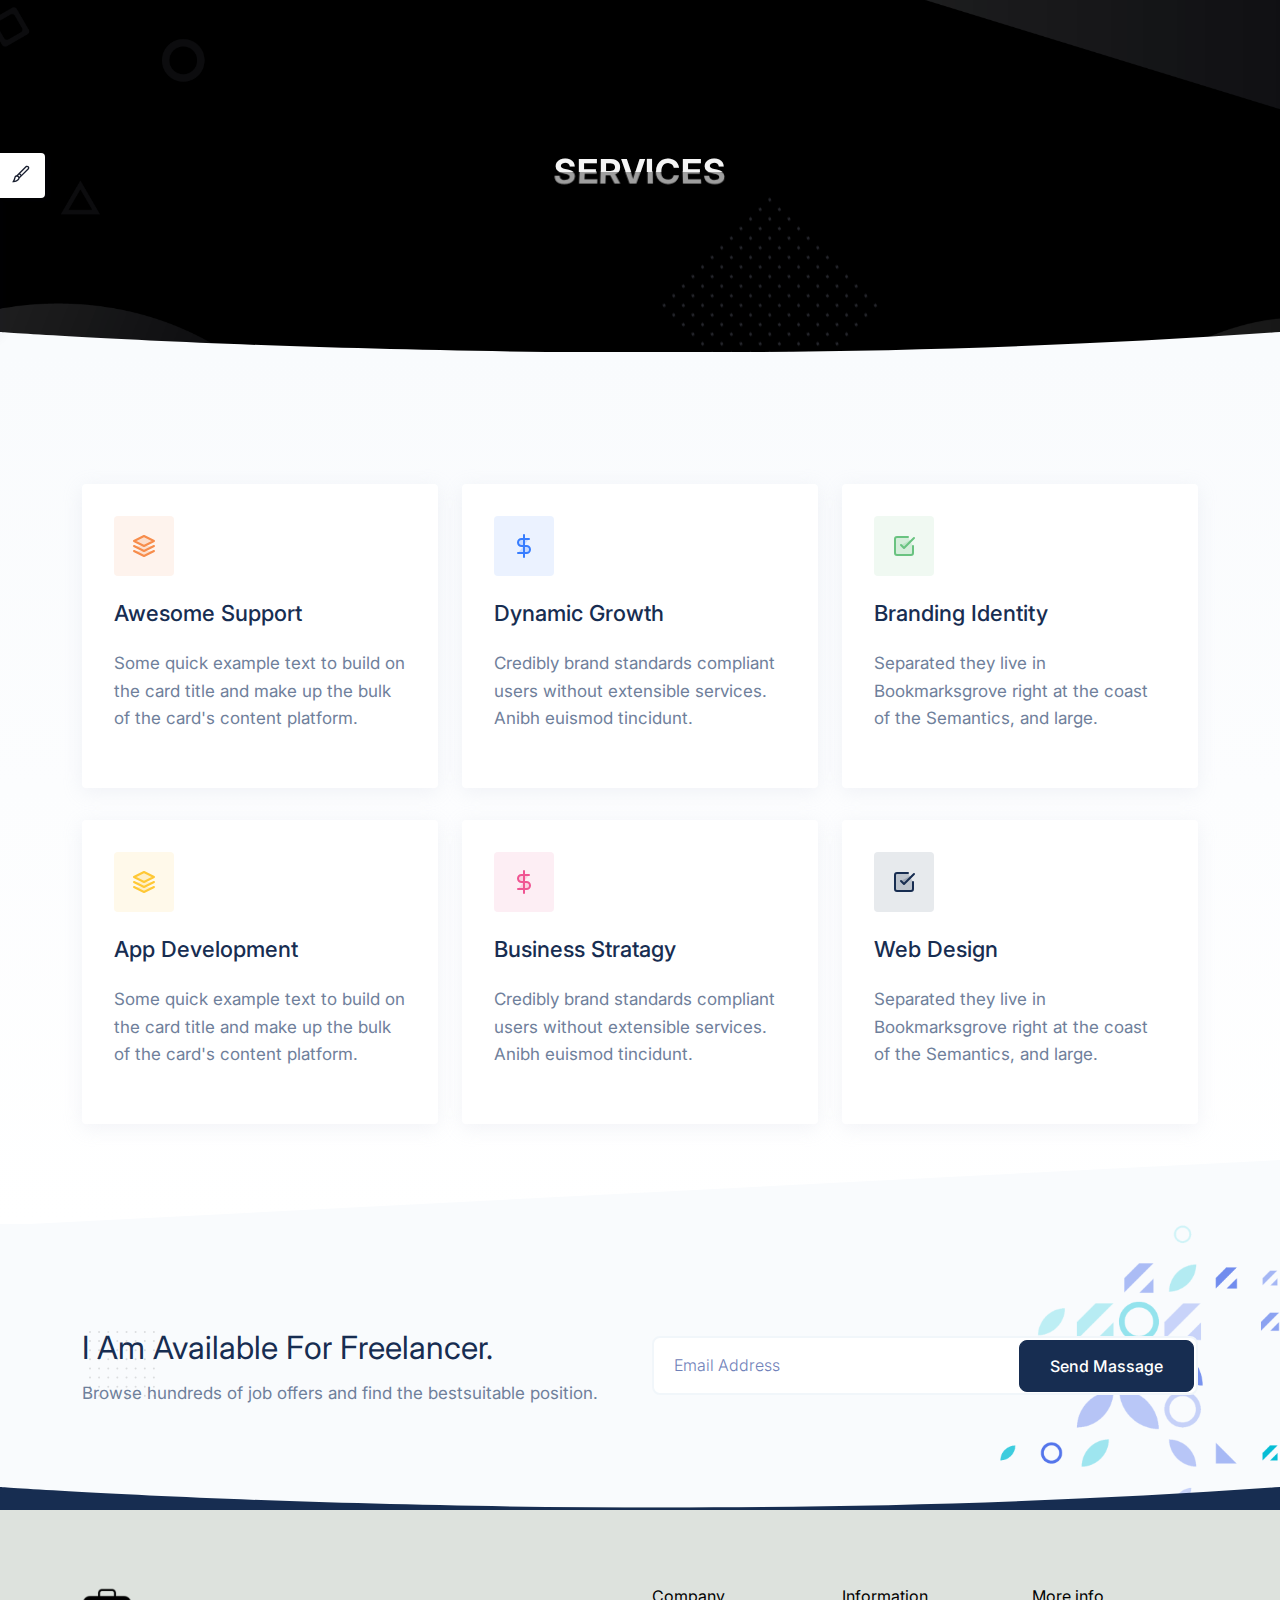
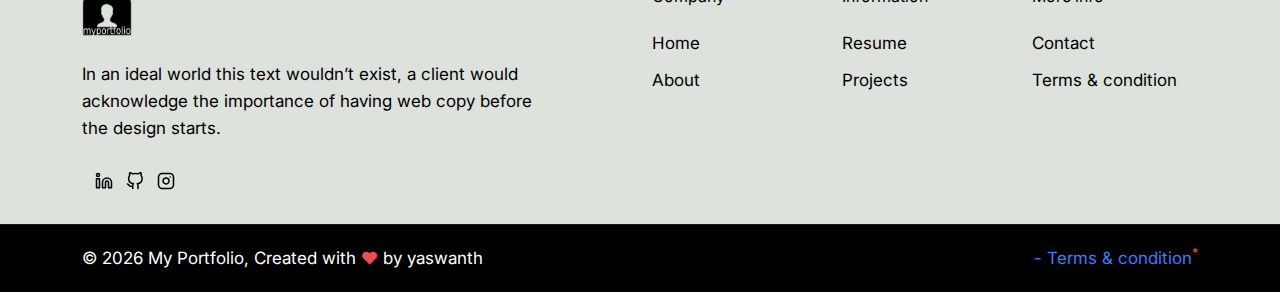
<file: portfolio/services.html>
<!DOCTYPE html>
<html lang="en">
    
<!-- Mirrored from mannatthemes.com/selfown/default/services.html by HTTrack Website Copier/3.x [XR&CO'2014], Sun, 03 Aug 2025 11:28:33 GMT -->
<head>
       <!-- favicon -->
        <link rel="shortcut icon" href="images/favicon.png" style="width: 300px; height: 200px;" />

       <meta charset="utf-8" />
        <title>MY PORTFOLIO</title>
        <meta name="viewport" content="width=device-width, initial-scale=1.0" />
        <meta name="description" content="Premium Bootstrap 5 Template" />
        <meta name="keywords" content="bootstrap 5, premium, marketing, multipurpose" />
        <meta content="Mannatthemes" name="author" />
 <!-- css -->
        <link href="css/bootstrap.min.css" rel="stylesheet" type="text/css" />
        <link href="css/style.min.css" rel="stylesheet" type="text/css" />

        <!-- colors -->
        <link href="css/colors/default.css" rel="stylesheet" type="text/css" id="color-opt" />

        <link rel="stylesheet" href="https://cdnjs.cloudflare.com/ajax/libs/font-awesome/4.7.0/css/font-awesome.min.css">
    </head>

    <body data-bs-spy="scroll" data-bs-target=".navbar" data-bs-offset="80" >
        <!-- start navbar -->
       <link rel="navbar" href="navbar.html">
        <!-- end navbar -->

        <!-- start hero -->
        <section class="hero-one position-relative bg-black" id="about"  style="background-image: url(images/personal/main-bg.png); background-size: cover; background-position: center center;">
            <div class="container">
                <div class="row align-items-center justify-content-center py-100">
                    <div class="col-lg-7 text-center py-5 text-center">
                        <h5 class="head-title py-4" aria-label="Services"></h5>                        
                    </div><!--end col-->                  
                </div><!--end row-->             
            </div><!-- end container -->
        </section>
        <!-- end hero -->
        <div class="position-relative">
            <div class="shape overflow-hidden text-light">
                <svg viewBox="0 0 2880 48" fill="none" xmlns="http://www.w3.org/2000/svg">
                    <path d="M0 48H1437.5H2880V0H2160C1442.5 52 720 0 720 0H0V48Z" fill="currentColor"></path>
                </svg>
            </div>
        </div>
        <!-- start services -->
        <section class="section bg-gradient-light-white">
            <div class="container">
                <div class="row">
                    <div class="col-lg-4 col-md-6 mt-4 pt-2">
                        <div class="card rounded shadow border-0">
                            <div class="card-body p-4 m-2">
                                <div class="bg-soft-alt-orange d-flex justify-content-center align-items-center thumb-xl  rounded">
                                    <i data-feather="layers" class="align-self-center svg-orange icon-md"></i>  
                                </div>
                                <h5 class="text-dark fs-22 fw-medium my-4">Awesome Support</h5>
                                <p class="text-muted pb-4">Some quick example text to build on the card title and make up the bulk of the card's content platform.</p>
                            </div><!-- end card-body -->
                        </div><!-- end card -->
                    </div><!-- end col -->
                    <div class="col-lg-4 col-md-6 mt-4 pt-2">
                        <div class="card rounded shadow  border-0">
                            <div class="card-body p-4 m-2">
                                <div class="bg-soft-alt-info d-flex justify-content-center align-items-center thumb-xl  rounded">
                                    <i data-feather="dollar-sign" class="align-self-center svg-info icon-md"></i>  
                                </div>
                                <h5 class="text-dark fs-22 fw-medium my-4">Dynamic Growth</h5>
                                <p class="text-muted pb-4">Credibly brand standards compliant users without extensible services. Anibh euismod tincidunt.</p>
                            </div><!-- end card-body -->
                        </div><!-- end card -->
                    </div><!-- end col -->
                    <div class="col-lg-4 col-md-6 mt-4 pt-2">
                        <div class="card rounded shadow  border-0">
                            <div class="card-body p-4 m-2">
                                <div class="bg-soft-alt-success d-flex justify-content-center align-items-center thumb-xl  rounded">
                                    <i data-feather="check-square" class="align-self-center svg-success icon-md"></i>  
                                </div>
                                <h5 class="text-dark fs-22 fw-medium my-4">Branding Identity</h5>
                                <p class="text-muted pb-4">Separated they live in Bookmarksgrove right at the coast of the Semantics, and large.</p>
                            </div><!-- end card-body -->
                        </div><!-- end card -->
                    </div><!-- end col -->
                </div><!-- end row -->
                <div class="row">
                    <div class="col-lg-4 col-md-6 mt-4 pt-2">
                        <div class="card rounded shadow border-0">
                            <div class="card-body p-4 m-2">
                                <div class="bg-soft-alt-warning d-flex justify-content-center align-items-center thumb-xl  rounded">
                                    <i data-feather="layers" class="align-self-center svg-warning icon-md"></i>  
                                </div>
                                <h5 class="text-dark fs-22 fw-medium my-4">App Development</h5>
                                <p class="text-muted pb-4">Some quick example text to build on the card title and make up the bulk of the card's content platform.</p>
                            </div><!-- end card-body -->
                        </div><!-- end card -->
                    </div><!-- end col -->
                    <div class="col-lg-4 col-md-6 mt-4 pt-2">
                        <div class="card rounded shadow  border-0">
                            <div class="card-body p-4 m-2">
                                <div class="bg-soft-alt-pink d-flex justify-content-center align-items-center thumb-xl  rounded">
                                    <i data-feather="dollar-sign" class="align-self-center svg-pink icon-md"></i>  
                                </div>
                                <h5 class="text-dark fs-22 fw-medium my-4">Business Stratagy</h5>
                                <p class="text-muted pb-4">Credibly brand standards compliant users without extensible services. Anibh euismod tincidunt.</p>
                            </div><!-- end card-body -->
                        </div><!-- end card -->
                    </div><!-- end col -->
                    <div class="col-lg-4 col-md-6 mt-4 pt-2">
                        <div class="card rounded shadow  border-0">
                            <div class="card-body p-4 m-2">
                                <div class="bg-soft-alt-dark d-flex justify-content-center align-items-center thumb-xl  rounded">
                                    <i data-feather="check-square" class="align-self-center svg-dark icon-md"></i>  
                                </div>
                                <h5 class="text-dark fs-22 fw-medium my-4">Web Design</h5>
                                <p class="text-muted pb-4">Separated they live in Bookmarksgrove right at the coast of the Semantics, and large.</p>
                            </div><!-- end card-body -->
                        </div><!-- end card -->
                    </div><!-- end col -->
                </div><!-- end row -->
            </div><!-- end container -->
        </section>
        <!-- end services -->
        
        <div class="position-relative"> 
            <div class="shape overflow-hidden text-light"> 
                <svg viewBox="0 0 2880 150" fill="none" xmlns="http://www.w3.org/2000/svg"> <path d="M110 105L2160 0H2880V150H0V105H110Z" fill="currentColor"></path> </svg>
            </div>
        </div>        
        
        <section class="section bg-light cta-pettern">
            <div class="container">            
                <div class="row align-items-center">
                    <div class="col-lg-6">
                        <div class="pattern-1 position-absolute">
                            <img src="images/p-1.svg" alt="" class="" height="80">
                        </div>
                        <h2 class="text-dark" style="line-height: 1.5; position: relative;">I Am Available For Freelancer.</h2>
                        <p class="text-muted mb-0">Browse hundreds of job offers and find the bestsuitable position.</p>
                    </div><!--end col--> 
                    <div class="col-lg-6 ml-auto">
                        <div class="cta-search">
                            <form class="position-relative">
                                <input type="email" placeholder="Email Address" required="">
                                <button type="submit" class="btn btn-dark">Send Massage</button>
                            </form>
                        </div>
                    </div><!--end col--> 
                </div><!--end row--> 
            </div><!--end container--> 
        </section>

        <div class="position-relative">
            <div class="shape overflow-hidden bg-footer">
                <svg viewBox="0 0 2880 48" fill="none" xmlns="http://www.w3.org/2000/svg">
                    <path d="M0 48H1437.5H2880V0H2160C1442.5 52 720 0 720 0H0V48Z" fill="currentColor"></path>
                </svg>
            </div>
        </div>
 <!-- start footer -->
        <footer class="footer">
            <div class="container">
                <div class="row">
                    <div class="col-lg-5 border-e-dashed">
                        <a href="">
                            <img src="images/favicon.png" alt="" height="50" />
                            
                        </a>
                        <p class="my-4">In an ideal world this text wouldn’t exist, 
                            a client would acknowledge the importance of having web 
                            copy before the design starts.
                        </p>
                        <ul class="list-unstyled footer-social mb-0 mt-sm-0 mt-3">
                            <!-- <li class="list-inline-item"> -->
                                <!-- <a href="#"> <i class="icon-xs" data-feather="facebook"></i> </a> -->
                            <!-- </li> -->
                            <li class="list-inline-item">
                            </li>
                            <li class="list-inline-item">
                                <a href="https://www.linkedin.com/in/yaswanth-m-s-7927692b6?utm_source=share&utm_campaign=share_via&utm_content=profile&utm_medium=android_app"> <i class="icon-xs" data-feather="linkedin"></i> </a>
                            </li>
                            <li class="list-inline-item">
                                <a href="https://github.com/Yaswanth-MS-official"> <i class="icon-xs" data-feather="github"></i> </a>
                            </li>
                            <li class="list-inline-item">
                                <a href="#"> <i class="icon-xs" data-feather="instagram"></i> </a>
                            </li>
                            
                        </ul>
                    </div><!-- end col -->
                    <div class="col-lg-6 offset-lg-1">
                        <div class="row">
                            <div class="col-md-4">
                                <h6 class="text-footer mb-4 mt-sm-0 mt-5">Company</h6>
                                <ul class="list-unstyled footer-list">
                                    <li><a href="index.html">Home</a></li>
                                    <li><a href="about.html">About</a></li>
                                    <!-- <li><a href="#services">services</a></li> -->
                                    
                                </ul>
                            </div><!-- end col -->
                            <div class="col-md-4">
                                <h6 class="text-footer mb-4 mt-sm-0 mt-4">Information</h6>
                                <ul class="list-unstyled footer-list">
                                   <li><a href="resume.html">Resume</a></li>

                                    <!-- <li><a href="#review">Client Say</a></li> -->
                                    <li><a href="projects.html">Projects</a></li>                                    
                                    
                                </ul>
                            </div><!-- end col -->
                            <div class="col-md-4">
                                <h6 class="text-footer mb-4 mt-sm-0 mt-4">More info</h6>
                                <ul class="list-unstyled footer-list">
                                    <!-- <li><a href="#blogs">Blogs</a></li> -->
                                    <li><a href="contact.html">Contact</a></li>
                                    <li><a href="#">Terms & condition</a></li>
                                </ul>
                            </div><!-- end col -->
                            
                        </div><!-- end row -->
                    </div><!-- end col -->
                </div><!-- end row -->
            </div>
            <!-- end container -->
        </footer>
        <!-- end footer -->


           <div class="footer-alt">
            <div class="container">
                <div class="row">
                    <div class="col-sm-6">
                        <p> &copy; <script>
                            document.write(new Date().getFullYear())
                        </script> My Portfolio, Created with <i class="las la-heart text-danger"></i> by yaswanth</p>
                    </div>
                    <div class="col-sm-6 text-sm-end">
                        <ul class="list-inline mb-0">
                            <li class="list-inline-item"><a href="#">- Terms & condition<sup class="text-danger">*</sup></a></li>
                        </ul>
                    </div>
                </div>
                <!-- end row -->
            </div>
            <!-- end container -->
        </div>

        <!-- Style switcher -->
        <div id="style-switcher" onclick="toggleSwitcher()">
            <div>
                <h3 class="fw-medium mb-0">Select Your Choice</h3>
                <hr class="hr-dashed my-3">
                <ul class="pattern">
                    <li>
                        <a class="color1" href="javascript: void(0);" onclick="setColor('default')"></a>
                    </li>
                    <li>
                        <a class="color2" href="javascript: void(0);" onclick="setColor('info')"></a>
                    </li>
                    <li>
                        <a class="color3" href="javascript: void(0);" onclick="setColor('warning')"></a>
                    </li>
                    <li>
                        <a class="color4" href="javascript: void(0);" onclick="setColor('orange')"></a>
                    </li>
                    <li>
                        <a class="color5" href="javascript: void(0);" onclick="setColor('purple')"></a>
                    </li>
                    <li>
                        <a class="color6" href="javascript: void(0);" onclick="setColor('success')"></a>
                    </li>
                </ul>
            </div>
            <div class="bottom">
                <a href="javascript: void(0);" class="settings rounded-end"><i class="las la-paint-brush fs-22"></i></a>
            </div>
        </div>
        <!-- end Style switcher -->
 <script src="js/bootstrap.bundle.min.js"></script>

        <!-- feather icon -->
        <script src="js/feather.js"></script>
        <script src="js/shuffle.min.js"></script>
        <script src="js/projects.init.js"></script>
        <script src="js/typed.js"></script>

        <script src="js/app.js"></script>

        
    </body>


</html>
</file>
<file: portfolio/css/colors/default.css>
/* color */
.text-primary,
.btn-outline-primary,
.bg-soft-primary,
.navbar .navbar-nav .nav-item .nav-link:hover,
.navbar .navbar-nav .nav-item .nav-link:focus,
.navbar .navbar-nav .nav-item .nav-link.active,
.nav-sticky .navbar-nav .nav-item .nav-link:hover,
.nav-sticky .navbar-nav .nav-item .nav-link:active,
.nav-sticky .navbar-nav .nav-item .nav-link:focus,
.nav-sticky .navbar-nav .nav-item .nav-link.active,
.client-carousel .carousel-control-next:after,
.client-carousel .carousel-control-prev:after{
    color: #00bcd4 !important;
}

/* background-color */
.bg-primary,
.btn-primary,
.btn-primary:hover, .btn-primary:focus, .btn-primary:active, .btn-primary.active, .btn-soft-primary:hover,
.btn-outline-primary:hover, .btn-outline-primary:focus, .btn-outline-primary:active, .btn-outline-primary.active,
.nav-sticky .nav-btn {
    background-color: #00bcd4 !important;
}

/* border */
.btn-primary,
.btn-outline-primary,
.nav-sticky .nav-btn {
    border: 1px solid #00bcd4 !important;
}

.navbar .navbar-nav .nav-item .nav-link.active::before,
.client-carousel .carousel-control-prev, 
.client-carousel .carousel-control-next,
.bg-soft-primary {
    background-color: rgba(0, 188, 212, 0.1);
}
.btn-soft-primary {
    background-color: rgba(0, 188, 212, 0.1);
    color: #00bcd4;
}

.navbar .nav-btn{
    border: 1px solid rgba(0, 188, 212, 0.3);
}

.svg-primary {
    fill: rgba(0, 188, 212, 0.2);
    color: #00bcd4;
}
.filter-tab li.active{
    border-bottom: 1px solid #00bcd4;
}

.lines .line{
    background:  rgba(0, 188, 212, 0.1);
}
.lines .line:after{
    background: -webkit-gradient(linear, left top, left bottom, from(rgba(0, 0, 0, 0)), color-stop(75%, #00bcd4), to(#00bcd4));
    background: linear-gradient(to bottom, rgba(0, 0, 0, 0) 0%, #00bcd4 75%, #00bcd4 100%);
}
</file>
<file: portfolio/css/style.min.css>
@import url("https://fonts.googleapis.com/css2?family=Frank+Ruhl+Libre:wght@300;400;500;700&amp;display=swap");@import url("https://fonts.googleapis.com/css2?family=Inter:wght@200;300;400;500;600;700&amp;display=swap");body {
    font-family: "Inter",sans-serif;
    color: #161c2d;
    background: #fff;
    line-height: 1.6;
    font-size: 17px
}

html {
    scroll-padding-top: 66px
}

a {
    text-decoration: none !important;
    outline: none;
    color: #161c2d;
    font-family: "Inter",sans-serif
}

a:hover {
    color: #161c2d
}

p {
    margin-bottom: 0px
}

h1,h2,h3,h4,h5,h6 {
    font-family: "Inter",sans-serif;
    font-weight: 400
}

.row>* {
    position: relative
}

@media (min-width: 1200px) {
    .container {
        max-width:1140px
    }
}

.shape {
    position: absolute;
    pointer-events: none;
    right: 0;
    bottom: 0;
    left: 0
}

.shape>svg {
    transform: scale(2);
    width: 100%;
    height: auto;
    transform-origin: top center
}

.divider {
    background: #fff
}

.divider.divider-side {
    position: absolute;
    z-index: 3;
    top: 0;
    height: 100%;
    width: 2.5vw;
    max-width: 100px
}

.divider.divider-side:first-child {
    left: 48px
}

.transform-scale {
    transform-origin: 48px 60px;
    transform: scale(2.1) skew(-12deg, 0deg)
}

#particles-js {
    width: 100%;
    height: 100%;
    background-position: 50% 50%;
    position: absolute;
    top: 0;
    left: 0;
    z-index: 0
}

.filter-tab {
    border-bottom: 1px dashed #edecf1
}

.filter-tab li {
    padding: 10px 14px;
    cursor: pointer
}

.filter-tab li.active {
    font-weight: 500;
    margin-bottom: -1px
}

.lines {
    position: absolute;
    top: 0;
    left: 0;
    right: 0;
    height: 100%;
    margin: auto;
    width: 100%;
    z-index: 0
}

.lines .line {
    position: absolute;
    width: 1px;
    height: 100%;
    top: 0;
    left: 50%;
    background: rgba(0,0,0,0.1);
    overflow: hidden
}

.lines .line:after {
    content: "";
    display: block;
    position: absolute;
    height: 15vh;
    width: 100%;
    top: -50%;
    left: 0;
    background: linear-gradient(to bottom, rgba(0,0,0,0) 0%, #f78c4b 75%, #f78c4b 100%);
    animation: run 7s 0s infinite;
    animation-fill-mode: forwards;
    animation-timing-function: cubic-bezier(0.4, 0.26, 0, 0.97)
}

.lines .line:nth-child(1) {
    margin-left: -25%
}

.lines .line:nth-child(1):after {
    animation-delay: 2s
}

.lines .line:nth-child(3) {
    margin-left: 25%
}

.lines .line:nth-child(3):after {
    animation-delay: 2.5s
}

@keyframes run {
    0% {
        top: -50%
    }

    100% {
        top: 110%
    }
}

.bg-text {
    position: absolute;
    top: 30%;
    left: 50%;
    transform: translate(-50%, -50%)
}

.bg-text h1 {
    font-size: 70px;
    color: #f1f6fa
}

.head-title {
    position: relative;
    font-size: calc(2.5px + 2.5vw);
    font-weight: 700;
    color: #f5f5f5;
    letter-spacing: 0.02em;
    text-transform: uppercase;
    perspective: 500px
}

.head-title::before,.head-title::after {
    content: attr(aria-label);
    position: absolute;
    transform: translate(-50%, -50%);
    text-shadow: 0.01em 0.01em 0.01em rgba(0,0,0,0.3)
}

.head-title::before {
    animation: floatAbove 3.5s ease-in-out infinite;
    clip-path: polygon(0% 0%, 100% 0%, 100% 50%, 0% 50%)
}

.head-title::after {
    opacity: 0.65;
    filter: blur(0.02em);
    transform: translate(-50%, -50%) rotateX(21deg);
    animation: floatBelow 3.5s ease-in-out infinite;
    clip-path: polygon(0% 50%, 100% 50%, 100% 100%, 0% 100%)
}

@keyframes floatAbove {
    50% {
        transform: translate(-50%, -60%);
        clip-path: polygon(0% 0%, 100% 0%, 100% 60%, 0% 60%)
    }
}

@keyframes floatBelow {
    50% {
        transform: translate(-50%, -60%) rotateX(10deg);
        clip-path: polygon(0% 60%, 100% 60%, 100% 100%, 0% 100%)
    }
}

.font-secondary {
    font-family: "Frank Ruhl Libre",sans-serif !important
}

.card-bg {
    background-color: #fff
}

.text-primary {
    color: #00bcd4 !important
}

.bg-primary {
    background-color: #00bcd4 !important
}

.text-secondary {
    color: #7081b9 !important
}

.bg-secondary {
    background-color: #7081b9 !important
}

.text-success {
    color: #69c380 !important
}

.bg-success {
    background-color: #69c380 !important
}

.text-info {
    color: #377dff !important
}

.bg-info {
    background-color: #377dff !important
}

.text-warning {
    color: #ffc835 !important
}

.bg-warning {
    background-color: #ffc835 !important
}

.text-danger {
    color: #ef4d56 !important
}

.bg-danger {
    background-color: #ef4d56 !important
}

.text-orange {
    color: #f78c4b !important
}

.bg-orange {
    background-color: #f78c4b !important
}

.text-pink {
    color: #f05492 !important
}

.bg-pink {
    background-color: #f05492 !important
}

.text-dark {
    color: #172d51 !important
}

.bg-dark {
    background-color: #172d51 !important
}

.text-light {
    color: #f9fbfd !important
}

.bg-light {
    background-color: #f9fbfd !important
}

.text-muted {
    color: #6f809b !important
}

.bg-muted {
    background-color: #6f809b !important
}

.text-white {
    color: #fff !important
}

.bg-white {
    background-color: #fff !important
}

.fs-12 {
    font-size: 12px
}

.fs-13 {
    font-size: 13px
}

.fs-14 {
    font-size: 14px
}

.fs-15 {
    font-size: 15px
}

.fs-16 {
    font-size: 16px
}

.fs-17 {
    font-size: 17px
}

.fs-18 {
    font-size: 18px
}

.fs-19 {
    font-size: 19px
}

.fs-20 {
    font-size: 20px
}

.fs-21 {
    font-size: 21px
}

.fs-22 {
    font-size: 22px
}

.fs-23 {
    font-size: 23px
}

.fs-24 {
    font-size: 24px
}

.fs-28 {
    font-size: 28px
}

.fs-30 {
    font-size: 30px
}

.fs-32 {
    font-size: 32px
}

.fs-34 {
    font-size: 34px
}

.fs-36 {
    font-size: 36px
}

.fs-40 {
    font-size: 40px
}

.fs-50 {
    font-size: 50px
}

.fw-light {
    font-weight: 300
}

.fw-light-alt {
    font-weight: 400
}

.fw-medium {
    font-weight: 500
}

.fw-semibold {
    font-weight: 600
}

.icon {
    position: relative;
    top: -2px
}

.icon-xxl {
    height: 58px;
    width: 58px
}

.icon-xl {
    height: 48px;
    width: 48px
}

.icon-lg {
    height: 34px;
    width: 34px
}

.icon-sm {
    height: 24px;
    width: 24px
}

.icon-xs {
    height: 18px;
    width: 18px
}

.icon-xxs {
    height: 15px;
    width: 15px
}

.sw-1_5 {
    stroke-width: 1.5px
}

.sw-1 {
    stroke-width: 1px
}

.text-gray-700 {
    color: #303e67 !important
}

.border {
    border: 1px solid #fafbfb
}

.border-2 {
    border: 2px solid #fafbfb
}

.border-3 {
    border: 3px solid #fafbfb
}

.border-4 {
    border: 4px solid #fafbfb
}

.border-end {
    border-right: 1px solid #fafbfb
}

.shadow {
    box-shadow: 0px 4px 20px rgba(191,197,213,0.2) !important
}

.bg-gradient-light-white {
    background-image: linear-gradient(180deg, #f9fbfd 0, #fff)
}

.section {
    padding: 100px 0px 100px;
    position: relative
}

mark {
    color: inherit;
    padding: 0;
    background: 0 0;
    background-image: linear-gradient(120deg, rgba(255,200,53,0.8) 0, rgba(255,200,53,0.8) 100%);
    background-repeat: no-repeat;
    background-size: 0 0.3em;
    background-position: 0 80%;
    position: relative;
    background-size: 100% 0.25em;
    animation-delay: 1s
}

.thumb-xxs {
    height: 24px !important;
    width: 24px !important;
    font-size: 10px;
    font-weight: 700
}

.thumb-xs {
    height: 32px !important;
    width: 32px !important;
    font-size: 10px;
    font-weight: 700
}

.thumb-sm {
    height: 36px !important;
    width: 36px !important;
    font-size: 12px;
    font-weight: 700
}

.thumb-md {
    height: 42px;
    width: 42px;
    font-size: 14px;
    font-weight: 700
}

.thumb-lg {
    height: 48px;
    width: 48px;
    font-size: 16px;
    font-weight: 700
}

.thumb-xl {
    height: 60px;
    width: 60px;
    font-size: 22px;
    font-weight: 700
}

.thumb-xxl {
    height: 72px;
    width: 72px;
    font-size: 28px;
    font-weight: 700
}

hr.hr-dashed {
    margin-top: 2rem;
    margin-bottom: 2rem;
    border: 0;
    border-top: 1px dashed #edecf1;
    box-sizing: content-box;
    height: 0;
    overflow: visible;
    background-color: rgba(255,255,255,0.07);
    opacity: 1
}

hr.hr-dashed.hr-light {
    border-top: 1px dashed rgba(237,236,241,0.5)
}

.py-100 {
    padding-top: 100px;
    padding-bottom: 100px
}

.py-200 {
    padding-top: 200px;
    padding-bottom: 200px
}

.ms-n1 {
    margin-left: -5px
}

.ms-n2 {
    margin-left: -10px
}

.sw-1 {
    stroke-width: 1px
}

.z-i-0 {
    z-index: 0
}

.z-i-1 {
    z-index: 1
}

.z-i-2 {
    z-index: 2
}

.z-i-3 {
    z-index: 3
}

.z-i-4 {
    z-index: 4
}

.z-i-5 {
    z-index: 5
}

.card {
    border: none;
    background-color: #fff
}

.card-body {
    padding: 2rem
}

.media {
    display: flex;
    align-items: flex-start
}

.media .media-body {
    flex: 1
}

.btn {
    font-size: 14px;
    font-weight: 500;
    padding: 10px 20px;
    transition: all 0.3s ease-in-out;
    box-shadow: none !important
}

.btn:focus,.btn:hover {
    box-shadow: none !important;
    transform: translateY(-2px)
}

.btn.btn-sm {
    padding: 8px 16px;
    font-size: 13px
}

.btn-primary {
    background-color: #00bcd4;
    border: 1px solid #00bcd4 !important;
    color: #fff
}

.btn-primary:hover,.btn-primary:focus,.btn-primary:active,.btn-primary.active {
    background-color: #00bcd4 !important;
    color: "primary" !important
}

.btn-outline-primary {
    background-color: transparent !important;
    border: 1px solid #00bcd4 !important;
    color: #00bcd4 !important
}

.btn-outline-primary:hover,.btn-outline-primary:focus,.btn-outline-primary:active,.btn-outline-primary.active {
    background-color: #00bcd4 !important;
    color: #fff !important
}

.btn-soft-alt-primary {
    background-color: rgba(0,188,212,0.1);
    color: #00bcd4
}

.btn-soft-alt-primary:hover {
    background-color: #00bcd4;
    color: #fff
}

.btn-soft-alt-primary:hover,.btn-soft-alt-primary:focus,.btn-soft-alt-primary:active,.btn-soft-alt-primary.active {
    background-color: #00bcd4 !important;
    color: #fff !important
}

.btn-soft-primary {
    background-color: #d4faff;
    color: #00bcd4
}

.btn-soft-primary:hover {
    background-color: #00bcd4;
    color: #fff
}

.svg-primary {
    fill: rgba(0,188,212,0.2);
    color: #00bcd4
}

.btn-secondary {
    background-color: #7081b9;
    border: 1px solid #7081b9 !important;
    color: #fff
}

.btn-secondary:hover,.btn-secondary:focus,.btn-secondary:active,.btn-secondary.active {
    background-color: #7081b9 !important;
    color: "secondary" !important
}

.btn-outline-secondary {
    background-color: transparent !important;
    border: 1px solid #7081b9 !important;
    color: #7081b9 !important
}

.btn-outline-secondary:hover,.btn-outline-secondary:focus,.btn-outline-secondary:active,.btn-outline-secondary.active {
    background-color: #7081b9 !important;
    color: #fff !important
}

.btn-soft-alt-secondary {
    background-color: rgba(112,129,185,0.1);
    color: #7081b9
}

.btn-soft-alt-secondary:hover {
    background-color: #7081b9;
    color: #fff
}

.btn-soft-alt-secondary:hover,.btn-soft-alt-secondary:focus,.btn-soft-alt-secondary:active,.btn-soft-alt-secondary.active {
    background-color: #7081b9 !important;
    color: #fff !important
}

.btn-soft-secondary {
    background-color: #fff;
    color: #7081b9
}

.btn-soft-secondary:hover {
    background-color: #7081b9;
    color: #fff
}

.svg-secondary {
    fill: rgba(112,129,185,0.2);
    color: #7081b9
}

.btn-success {
    background-color: #69c380;
    border: 1px solid #69c380 !important;
    color: #fff
}

.btn-success:hover,.btn-success:focus,.btn-success:active,.btn-success.active {
    background-color: #69c380 !important;
    color: "success" !important
}

.btn-outline-success {
    background-color: transparent !important;
    border: 1px solid #69c380 !important;
    color: #69c380 !important
}

.btn-outline-success:hover,.btn-outline-success:focus,.btn-outline-success:active,.btn-outline-success.active {
    background-color: #69c380 !important;
    color: #fff !important
}

.btn-soft-alt-success {
    background-color: rgba(105,195,128,0.1);
    color: #69c380
}

.btn-soft-alt-success:hover {
    background-color: #69c380;
    color: #fff
}

.btn-soft-alt-success:hover,.btn-soft-alt-success:focus,.btn-soft-alt-success:active,.btn-soft-alt-success.active {
    background-color: #69c380 !important;
    color: #fff !important
}

.btn-soft-success {
    background-color: #fff;
    color: #69c380
}

.btn-soft-success:hover {
    background-color: #69c380;
    color: #fff
}

.svg-success {
    fill: rgba(105,195,128,0.2);
    color: #69c380
}

.btn-info {
    background-color: #377dff;
    border: 1px solid #377dff !important;
    color: #fff
}

.btn-info:hover,.btn-info:focus,.btn-info:active,.btn-info.active {
    background-color: #377dff !important;
    color: "info" !important
}

.btn-outline-info {
    background-color: transparent !important;
    border: 1px solid #377dff !important;
    color: #377dff !important
}

.btn-outline-info:hover,.btn-outline-info:focus,.btn-outline-info:active,.btn-outline-info.active {
    background-color: #377dff !important;
    color: #fff !important
}

.btn-soft-alt-info {
    background-color: rgba(55,125,255,0.1);
    color: #377dff
}

.btn-soft-alt-info:hover {
    background-color: #377dff;
    color: #fff
}

.btn-soft-alt-info:hover,.btn-soft-alt-info:focus,.btn-soft-alt-info:active,.btn-soft-alt-info.active {
    background-color: #377dff !important;
    color: #fff !important
}

.btn-soft-info {
    background-color: #fff;
    color: #377dff
}

.btn-soft-info:hover {
    background-color: #377dff;
    color: #fff
}

.svg-info {
    fill: rgba(55,125,255,0.2);
    color: #377dff
}

.btn-warning {
    background-color: #ffc835;
    border: 1px solid #ffc835 !important;
    color: #fff
}

.btn-warning:hover,.btn-warning:focus,.btn-warning:active,.btn-warning.active {
    background-color: #ffc835 !important;
    color: "warning" !important
}

.btn-outline-warning {
    background-color: transparent !important;
    border: 1px solid #ffc835 !important;
    color: #ffc835 !important
}

.btn-outline-warning:hover,.btn-outline-warning:focus,.btn-outline-warning:active,.btn-outline-warning.active {
    background-color: #ffc835 !important;
    color: #fff !important
}

.btn-soft-alt-warning {
    background-color: rgba(255,200,53,0.1);
    color: #ffc835
}

.btn-soft-alt-warning:hover {
    background-color: #ffc835;
    color: #fff
}

.btn-soft-alt-warning:hover,.btn-soft-alt-warning:focus,.btn-soft-alt-warning:active,.btn-soft-alt-warning.active {
    background-color: #ffc835 !important;
    color: #fff !important
}

.btn-soft-warning {
    background-color: #fff;
    color: #ffc835
}

.btn-soft-warning:hover {
    background-color: #ffc835;
    color: #fff
}

.svg-warning {
    fill: rgba(255,200,53,0.2);
    color: #ffc835
}

.btn-danger {
    background-color: #ef4d56;
    border: 1px solid #ef4d56 !important;
    color: #fff
}

.btn-danger:hover,.btn-danger:focus,.btn-danger:active,.btn-danger.active {
    background-color: #ef4d56 !important;
    color: "danger" !important
}

.btn-outline-danger {
    background-color: transparent !important;
    border: 1px solid #ef4d56 !important;
    color: #ef4d56 !important
}

.btn-outline-danger:hover,.btn-outline-danger:focus,.btn-outline-danger:active,.btn-outline-danger.active {
    background-color: #ef4d56 !important;
    color: #fff !important
}

.btn-soft-alt-danger {
    background-color: rgba(239,77,86,0.1);
    color: #ef4d56
}

.btn-soft-alt-danger:hover {
    background-color: #ef4d56;
    color: #fff
}

.btn-soft-alt-danger:hover,.btn-soft-alt-danger:focus,.btn-soft-alt-danger:active,.btn-soft-alt-danger.active {
    background-color: #ef4d56 !important;
    color: #fff !important
}

.btn-soft-danger {
    background-color: #fff;
    color: #ef4d56
}

.btn-soft-danger:hover {
    background-color: #ef4d56;
    color: #fff
}

.svg-danger {
    fill: rgba(239,77,86,0.2);
    color: #ef4d56
}

.btn-orange {
    background-color: #f78c4b;
    border: 1px solid #f78c4b !important;
    color: #fff
}

.btn-orange:hover,.btn-orange:focus,.btn-orange:active,.btn-orange.active {
    background-color: #f78c4b !important;
    color: "orange" !important
}

.btn-outline-orange {
    background-color: transparent !important;
    border: 1px solid #f78c4b !important;
    color: #f78c4b !important
}

.btn-outline-orange:hover,.btn-outline-orange:focus,.btn-outline-orange:active,.btn-outline-orange.active {
    background-color: #f78c4b !important;
    color: #fff !important
}

.btn-soft-alt-orange {
    background-color: rgba(247,140,75,0.1);
    color: #f78c4b
}

.btn-soft-alt-orange:hover {
    background-color: #f78c4b;
    color: #fff
}

.btn-soft-alt-orange:hover,.btn-soft-alt-orange:focus,.btn-soft-alt-orange:active,.btn-soft-alt-orange.active {
    background-color: #f78c4b !important;
    color: #fff !important
}

.btn-soft-orange {
    background-color: #fff;
    color: #f78c4b
}

.btn-soft-orange:hover {
    background-color: #f78c4b;
    color: #fff
}

.svg-orange {
    fill: rgba(247,140,75,0.2);
    color: #f78c4b
}

.btn-pink {
    background-color: #f05492;
    border: 1px solid #f05492 !important;
    color: #fff
}

.btn-pink:hover,.btn-pink:focus,.btn-pink:active,.btn-pink.active {
    background-color: #f05492 !important;
    color: "pink" !important
}

.btn-outline-pink {
    background-color: transparent !important;
    border: 1px solid #f05492 !important;
    color: #f05492 !important
}

.btn-outline-pink:hover,.btn-outline-pink:focus,.btn-outline-pink:active,.btn-outline-pink.active {
    background-color: #f05492 !important;
    color: #fff !important
}

.btn-soft-alt-pink {
    background-color: rgba(240,84,146,0.1);
    color: #f05492
}

.btn-soft-alt-pink:hover {
    background-color: #f05492;
    color: #fff
}

.btn-soft-alt-pink:hover,.btn-soft-alt-pink:focus,.btn-soft-alt-pink:active,.btn-soft-alt-pink.active {
    background-color: #f05492 !important;
    color: #fff !important
}

.btn-soft-pink {
    background-color: #fff;
    color: #f05492
}

.btn-soft-pink:hover {
    background-color: #f05492;
    color: #fff
}

.svg-pink {
    fill: rgba(240,84,146,0.2);
    color: #f05492
}

.btn-dark {
    background-color: #172d51;
    border: 1px solid #172d51 !important;
    color: #fff
}

.btn-dark:hover,.btn-dark:focus,.btn-dark:active,.btn-dark.active {
    background-color: #172d51 !important;
    color: "dark" !important
}

.btn-outline-dark {
    background-color: transparent !important;
    border: 1px solid #172d51 !important;
    color: #172d51 !important
}

.btn-outline-dark:hover,.btn-outline-dark:focus,.btn-outline-dark:active,.btn-outline-dark.active {
    background-color: #172d51 !important;
    color: #fff !important
}

.btn-soft-alt-dark {
    background-color: rgba(23,45,81,0.1);
    color: #172d51
}

.btn-soft-alt-dark:hover {
    background-color: #172d51;
    color: #fff
}

.btn-soft-alt-dark:hover,.btn-soft-alt-dark:focus,.btn-soft-alt-dark:active,.btn-soft-alt-dark.active {
    background-color: #172d51 !important;
    color: #fff !important
}

.btn-soft-dark {
    background-color: #89a9de;
    color: #172d51
}

.btn-soft-dark:hover {
    background-color: #172d51;
    color: #fff
}

.svg-dark {
    fill: rgba(23,45,81,0.2);
    color: #172d51
}

.btn-light {
    background-color: #f9fbfd;
    border: 1px solid #f9fbfd !important;
    color: #fff
}

.btn-light:hover,.btn-light:focus,.btn-light:active,.btn-light.active {
    background-color: #f9fbfd !important;
    color: "light" !important
}

.btn-outline-light {
    background-color: transparent !important;
    border: 1px solid #f9fbfd !important;
    color: #f9fbfd !important
}

.btn-outline-light:hover,.btn-outline-light:focus,.btn-outline-light:active,.btn-outline-light.active {
    background-color: #f9fbfd !important;
    color: #fff !important
}

.btn-soft-alt-light {
    background-color: rgba(249,251,253,0.1);
    color: #f9fbfd
}

.btn-soft-alt-light:hover {
    background-color: #f9fbfd;
    color: #fff
}

.btn-soft-alt-light:hover,.btn-soft-alt-light:focus,.btn-soft-alt-light:active,.btn-soft-alt-light.active {
    background-color: #f9fbfd !important;
    color: #fff !important
}

.btn-soft-light {
    background-color: #fff;
    color: #f9fbfd
}

.btn-soft-light:hover {
    background-color: #f9fbfd;
    color: #fff
}

.svg-light {
    fill: rgba(249,251,253,0.2);
    color: #f9fbfd
}

.btn-muted {
    background-color: #6f809b;
    border: 1px solid #6f809b !important;
    color: #fff
}

.btn-muted:hover,.btn-muted:focus,.btn-muted:active,.btn-muted.active {
    background-color: #6f809b !important;
    color: "muted" !important
}

.btn-outline-muted {
    background-color: transparent !important;
    border: 1px solid #6f809b !important;
    color: #6f809b !important
}

.btn-outline-muted:hover,.btn-outline-muted:focus,.btn-outline-muted:active,.btn-outline-muted.active {
    background-color: #6f809b !important;
    color: #fff !important
}

.btn-soft-alt-muted {
    background-color: rgba(111,128,155,0.1);
    color: #6f809b
}

.btn-soft-alt-muted:hover {
    background-color: #6f809b;
    color: #fff
}

.btn-soft-alt-muted:hover,.btn-soft-alt-muted:focus,.btn-soft-alt-muted:active,.btn-soft-alt-muted.active {
    background-color: #6f809b !important;
    color: #fff !important
}

.btn-soft-muted {
    background-color: #fff;
    color: #6f809b
}

.btn-soft-muted:hover {
    background-color: #6f809b;
    color: #fff
}

.svg-muted {
    fill: rgba(111,128,155,0.2);
    color: #6f809b
}

.btn-white {
    background-color: #fff;
    border: 1px solid #fff !important;
    color: #fff
}

.btn-white:hover,.btn-white:focus,.btn-white:active,.btn-white.active {
    background-color: #fff !important;
    color: "white" !important
}

.btn-outline-white {
    background-color: transparent !important;
    border: 1px solid #fff !important;
    color: #fff !important
}

.btn-outline-white:hover,.btn-outline-white:focus,.btn-outline-white:active,.btn-outline-white.active {
    background-color: #fff !important;
    color: #fff !important
}

.btn-soft-alt-white {
    background-color: rgba(255,255,255,0.1);
    color: #fff
}

.btn-soft-alt-white:hover {
    background-color: #fff;
    color: #fff
}

.btn-soft-alt-white:hover,.btn-soft-alt-white:focus,.btn-soft-alt-white:active,.btn-soft-alt-white.active {
    background-color: #fff !important;
    color: #fff !important
}

.btn-soft-white {
    background-color: #fff;
    color: #fff
}

.btn-soft-white:hover {
    background-color: #fff;
    color: #fff
}

.svg-white {
    fill: rgba(255,255,255,0.2);
    color: #fff
}

.btn-dark {
    color: #fff
}

.btn-dark:hover,.btn-dark:focus,.btn-dark:active,.btn-dark.active {
    color: #fff
}

.badge-lg {
    padding: 7px 14px
}

.bg-soft-primary {
    background-color: #d4faff;
    color: #00bcd4
}

.bg-soft-secondary {
    background-color: #fff;
    color: #7081b9
}

.bg-soft-success {
    background-color: #fff;
    color: #69c380
}

.bg-soft-info {
    background-color: #fff;
    color: #377dff
}

.bg-soft-warning {
    background-color: #fff;
    color: #ffc835
}

.bg-soft-danger {
    background-color: #fff;
    color: #ef4d56
}

.bg-soft-orange {
    background-color: #fff;
    color: #f78c4b
}

.bg-soft-pink {
    background-color: #fff;
    color: #f05492
}

.bg-soft-dark {
    background-color: #89a9de;
    color: #172d51
}

.bg-soft-light {
    background-color: #fff;
    color: #f9fbfd
}

.bg-soft-muted {
    background-color: #fff;
    color: #6f809b
}

.bg-soft-white {
    background-color: #fff;
    color: #fff
}

.bg-soft-alt-primary {
    background-color: rgba(0,188,212,0.1);
    color: #00bcd4
}

.bg-soft-alt-secondary {
    background-color: rgba(112,129,185,0.1);
    color: #7081b9
}

.bg-soft-alt-success {
    background-color: rgba(105,195,128,0.1);
    color: #69c380
}

.bg-soft-alt-info {
    background-color: rgba(55,125,255,0.1);
    color: #377dff
}

.bg-soft-alt-warning {
    background-color: rgba(255,200,53,0.1);
    color: #ffc835
}

.bg-soft-alt-danger {
    background-color: rgba(239,77,86,0.1);
    color: #ef4d56
}

.bg-soft-alt-orange {
    background-color: rgba(247,140,75,0.1);
    color: #f78c4b
}

.bg-soft-alt-pink {
    background-color: rgba(240,84,146,0.1);
    color: #f05492
}

.bg-soft-alt-dark {
    background-color: rgba(23,45,81,0.1);
    color: #172d51
}

.bg-soft-alt-light {
    background-color: rgba(249,251,253,0.1);
    color: #f9fbfd
}

.bg-soft-alt-muted {
    background-color: rgba(111,128,155,0.1);
    color: #6f809b
}

.bg-soft-alt-white {
    background-color: rgba(255,255,255,0.1);
    color: #fff
}

.shape {
    position: absolute;
    right: 0;
    bottom: -3px;
    left: 0
}

@media (max-width: 425px) {
    .shape {
        bottom:-4px
    }
}

.shape>svg {
    transform: scale(2);
    width: 100%;
    height: auto;
    transform-origin: top center
}

.navbar {
    padding: 20px 0px;
    transition: all 0.3s ease-in-out
}

.navbar .navbar-nav {
    position: relative
}

.navbar .navbar-nav .nav-item .nav-link {
    font-size: 16px;
    color: #7081b9;
    padding-right: 26px
}

.navbar .navbar-nav .nav-item .nav-link:hover,.navbar .navbar-nav .nav-item .nav-link:focus,.navbar .navbar-nav .nav-item .nav-link.active {
    color: #00bcd4
}

.navbar .navbar-nav .nav-item:last-child .nav-link {
    padding-right: 0px !important
}

.navbar .navbar-toggler {
    padding: 0px;
    border: none
}

.navbar .navbar-toggler:focus {
    box-shadow: none !important
}

.navbar .navbar-toggler .navbar-toggle-icon {
    color: #fff
}

.navbar .navbar-toggler .navbar-toggle-icon:focus {
    outline: none
}

.navbar .navbar-brand .logo-light {
    display: none
}

.navbar .navbar-brand .logo-dark {
    display: inline-block
}

.navbar .nav-btn {
    color: #00bcd4;
    border: 1px solid #eaf0f9;
    background-color: #fff
}

.navbar.light-active .navbar-brand .logo-light {
    display: inline-block
}

.navbar.light-active .navbar-brand .logo-dark {
    display: none
}

.nav-sticky {
    padding: 12px 0px;
    background-color: #fff;
    box-shadow: 0px 4px 20px rgba(191,197,213,0.07)
}

.nav-sticky .navbar-nav .nav-item {
    position: relative
}

.nav-sticky .navbar-nav .nav-item .nav-link {
    color: #8997bd
}

.nav-sticky .navbar-nav .nav-item .nav-link:hover,.nav-sticky .navbar-nav .nav-item .nav-link:active,.nav-sticky .navbar-nav .nav-item .nav-link:focus,.nav-sticky .navbar-nav .nav-item .nav-link.active {
    color: #00bcd4
}

.nav-sticky .navbar-brand .logo-light {
    display: none
}

.nav-sticky .navbar-brand .logo-dark {
    display: inline-block
}

.nav-sticky .nav-btn {
    color: #fff !important;
    border: 1px solid #00bcd4;
    background-color: #00bcd4
}

.nav-sticky .navbar-toggler {
    padding: 0px
}

.nav-sticky .navbar-toggler .navbar-toggle-icon {
    color: #172d51
}

.nav-sticky.light-active .navbar-brand .logo-light {
    display: none
}

.nav-sticky.light-active .navbar-brand .logo-dark {
    display: inline-block
}

.navbar-light {
    padding: 12px 0px;
    transition: all 0.3s ease-in-out
}

.navbar-light .navbar-nav .nav-item .nav-link {
    color: #8997bd
}

.navbar-light .navbar-toggler {
    padding: 0px
}

.navbar-light .navbar-toggler .navbar-toggle-icon {
    color: #172d51
}

.navbar-light .navbar-brand .logo-light {
    display: none
}

.navbar-light .navbar-brand .logo-dark {
    display: inline-block
}

@media (max-width: 991px) {
    .navbar {
        padding:10px 0px;
        background-color: #fff;
        box-shadow: 0px 4px 20px rgba(67,81,119,0.07) !important
    }

    .navbar .navbar-nav {
        padding: 15px 0px
    }

    .navbar .navbar-nav .nav-item .nav-link {
        color: #8997bd
    }

    .navbar .navbar-brand .logo-light {
        display: none
    }

    .navbar .navbar-brand .logo-dark {
        display: inline-block
    }

    .navbar .navbar-toggler {
        padding: 0px
    }

    .navbar .navbar-toggler .navbar-toggle-icon {
        color: #172d51
    }

    .navbar .navbar-toggler:focus {
        outline: none !important
    }
}

.navbar .navbar-nav .nav-item .nav-link.active::before {
    content: '';
    position: absolute;
    width: 28px;
    left: -5px;
    height: 20px;
    border-radius: 30% 70% 70% 30% / 35% 44% 56% 65%;
    background-color: rgba(0,188,212,0.1)
}

.hero-one.main-bg {
    background-color: rgba(247,140,75,0.1)
}

.hero-one .hero-title {
    font-size: 54px;
    line-height: 70px;
    font-weight: 700;
    color: #172d51
}

.personal-detail-title {
    width: 168px;
    float: left;
    font-weight: 500;
    padding-right: 10px;
    position: relative;
    display: block;
    font-size: 16px
}

.personal-detail-title:after {
    content: ":";
    position: absolute;
    right: 0;
    top: 0
}

.personal-detail-info {
    padding-left: 190px;
    display: block;
    font-weight: 500;
    font-size: 16px;
    color: #7081b9
}

.social i {
    width: 36px;
    height: 36px;
    border: 1px solid #8997bd;
    color: #8997bd;
    border-radius: 50%;
    justify-content: center;
    display: inline-flex;
    align-items: center;
    font-size: 22px
}

.social a:hover .github {
    border-color: #172d51;
    color: #172d51;
    transition: all 0.5s
}

.social a:hover .twitter {
    border-color: #00bcd4;
    color: #00bcd4;
    transition: all 0.5s
}

.social a:hover .google {
    border-color: #ef4d56;
    color: #ef4d56;
    transition: all 0.5s
}

.social a:hover .linkedin {
    border-color: #377dff;
    color: #377dff;
    transition: all 0.5s
}

.accordion .accordion-item {
    border-bottom: 1px dashed #edecf1;
    background-color: transparent
}

.accordion .accordion-item .accordion-header .accordion-button {
    padding: 1.5rem 1.25rem;
    font-size: 17px;
    background-color: #fff;
    color: #161c2d
}

.accordion .accordion-item .accordion-header .accordion-button:after {
    background-image: none;
    margin-left: 0;
    width: 0
}

.accordion .accordion-item .accordion-header .accordion-button:before {
    content: "─";
    width: 20px;
    height: 20px;
    line-height: 20px;
    margin-right: 10px;
    color: #00bcd4
}

.accordion .accordion-item .accordion-header .accordion-button:focus {
    box-shadow: none
}

.accordion .accordion-item .accordion-header .accordion-button.collapsed:before {
    content: "✛";
    margin-right: 10px;
    width: 20px;
    height: 20px;
    line-height: 20px
}

.accordion .accordion-item .accordion-header .accordion-button:not(.collapsed) {
    box-shadow: none;
    border-bottom: 1px dashed #edecf1;
    background-color: #fff;
    color: #172d51
}

.accordion .accordion-item .accordion-collapse .accordion-body {
    position: relative;
    padding: 24px 32px;
    color: #172d51;
    background-color: #f9fbfd
}

.vector-dark {
    display: inline-block
}

.vector-light {
    display: none
}

.client-carousel .carousel-control-prev,.client-carousel .carousel-control-next {
    width: 40px;
    height: 40px;
    background-color: #defbff;
    border-radius: 50%;
    opacity: 1
}

.client-carousel .carousel-control-prev:hover,.client-carousel .carousel-control-next:hover {
    opacity: .9
}

.client-carousel .carousel-control-prev {
    right: 48px;
    top: 50%
}

.client-carousel .carousel-control-prev .carousel-control-prev-icon {
    background-image: none
}

.client-carousel .carousel-control-prev:after {
    content: "\f060";
    font-family: "Line Awesome Free" !important;
    font-size: .875rem;
    color: #00bcd4;
    line-height: 1.875rem;
    margin-right: 12px;
    font-weight: 900
}

.client-carousel .carousel-control-next {
    left: auto;
    right: 0;
    top: 50%
}

.client-carousel .carousel-control-next .carousel-control-next-icon {
    background-image: none
}

.client-carousel .carousel-control-next:after {
    content: "\f061";
    font-family: "Line Awesome Free" !important;
    font-size: .875rem;
    color: #00bcd4;
    line-height: 1.875rem;
    margin-right: 12px;
    font-weight: 900
}

.cta-pettern {
    background-image: url(../images/personal/testi-pet.png);
    background-position: right;
    background-repeat: no-repeat;
    background-size: contain
}

.cta-search input {
    padding: 15px 136px 15px 20px;
    width: 100%;
    font-size: 16px;
    border: 2px solid #f1f6fa;
    outline: none !important;
    border-radius: 8px;
    background-color: #fff;
    color: #303e67
}

.cta-search button {
    position: absolute;
    top: 4px;
    right: 4px;
    outline: none !important;
    border-radius: 8px;
    font-size: 16px;
    padding: 13px 30px
}

.cta-search button:active,.cta-search button:focus,.cta-search button:hover {
    transition: none;
    transform: none
}

.bg-overlay {
    background: linear-gradient(120deg, #fff 46%, rgba(145,213,237,0.613883) 80%);
    position: absolute;
    top: 0;
    right: 0;
    width: 100%;
    height: 100%;
    z-index: 0
}

.hero_video {
    position: absolute;
    top: 0;
    right: 0;
    bottom: 0;
    left: 0
}

.hero-video {
    overflow: hidden;
    background-size: cover
}

.hero_video,.hero iframe {
    position: absolute;
    top: 50%;
    left: 50%;
    transform: translate(-15%, -50%);
    width: 100vw;
    height: 56.25vw;
    min-height: 100vh;
    min-width: 177.77vh;
    z-index: -1
}

.form-control {
    font-size: 14px;
    height: 45px;
    border: 1px solid #eaf0f9 !important;
    background-color: #fff;
    color: #161c2d
}

.form-control:focus {
    box-shadow: none;
    border-color: #00bcd4 !important;
    background-color: #fff;
    color: #161c2d
}

textarea {
    height: auto !important
}

::placeholder {
    color: #7081b9 !important;
    font-weight: 300 !important
}

.alert {
    padding: 0.75rem
}

#style-switcher {
    transition: all 0.4s;
    background: none repeat scroll 0 0 #fff;
    box-shadow: 0px 4px 12px rgba(31,27,81,0.07);
    left: -189px;
    position: fixed;
    top: 17%;
    width: 189px;
    z-index: 9999;
    padding: 10px 5px
}

#style-switcher div {
    padding: 5px 10px
}

#style-switcher div h3 {
    color: #172d51;
    font-size: 16px
}

#style-switcher .bottom {
    background: none repeat scroll 0 0 #fff;
    padding: 0;
    color: #172d51
}

#style-switcher .bottom a.settings {
    background: none repeat scroll 0 0 #fff;
    box-shadow: 4px 2px 5px rgba(31,27,81,0.07);
    display: block;
    height: 45px;
    position: absolute;
    right: -45px;
    top: 0;
    width: 45px;
    padding: 10px
}

ul.pattern {
    list-style: none outside none;
    margin: 0 0 0px;
    overflow: hidden;
    padding: 0;
    border-radius: 0px
}

ul.pattern li {
    float: left;
    margin: 2px
}

ul.pattern li a {
    cursor: pointer;
    display: block;
    height: 35px;
    width: 35px;
    border-radius: 30px;
    margin: 5px
}

ul.pattern .color1 {
    background-color: #00bcd4
}

ul.pattern .color2 {
    background-color: #377dff
}

ul.pattern .color3 {
    background-color: #ffc835
}

ul.pattern .color4 {
    background-color: #ed9456
}

ul.pattern .color5 {
    background-color: #7f6cef
}

ul.pattern .color6 {
    background-color: #69c380
}

@media only screen and (max-width: 479px) {
    #style-switcher {
        display:none
    }

    .testi-desc p {
        max-width: 230px;
        margin: 0 auto
    }
}

.footer {
    color: black;
    padding: 80px 0px 30px;
    background-color:#dde2dd;
}

.footer .footer-list li a {
    color: black;
    padding-bottom: 10px;
    display: inline-block
}

.footer .footer-list li:hover a {
    color: #fff
}

.footer .footer-social li a {
    color: black;
    margin-right: 0
}

.footer .footer-social li:hover a {
    color: black;
}

.footer-alt {
    border-top: 1px solid rgba(255,255,255,0.08);
    padding: 20px 0px;
    color:white;
    background-color: black;
}

.footer-alt li a {
    color: #377dff;
    margin-right: 0
}

.footer-alt li:hover a {
    color: #fff
}

.bg-footer {
    color: #172d51
}

.text-footer {
    color: black;
}

.la,.las,.lar,.lal,.lad,.lab {
    -moz-osx-font-smoothing: grayscale;
    -webkit-font-smoothing: antialiased;
    display: inline-block;
    font-style: normal;
    font-variant: normal;
    text-rendering: auto;
    line-height: 1
}

.la-lg {
    font-size: 1.33333em;
    line-height: 0.75em;
    vertical-align: -.0667em
}

.la-xs {
    font-size: .75em
}

.la-sm {
    font-size: .875em
}

.la-1x {
    font-size: 1em
}

.la-2x {
    font-size: 2em
}

.la-3x {
    font-size: 3em
}

.la-4x {
    font-size: 4em
}

.la-5x {
    font-size: 5em
}

.la-6x {
    font-size: 6em
}

.la-7x {
    font-size: 7em
}

.la-8x {
    font-size: 8em
}

.la-9x {
    font-size: 9em
}

.la-10x {
    font-size: 10em
}

.la-fw {
    text-align: center;
    width: 1.25em
}

.la-ul {
    list-style-type: none;
    margin-left: 2.5em;
    padding-left: 0
}

.la-ul>li {
    position: relative
}

.la-li {
    left: -2em;
    position: absolute;
    text-align: center;
    width: 2em;
    line-height: inherit
}

.la-border {
    border: solid 0.08em #eee;
    border-radius: .1em;
    padding: .2em .25em .15em
}

.la-pull-left {
    float: left
}

.la-pull-right {
    float: right
}

.la.la-pull-left,.las.la-pull-left,.lar.la-pull-left,.lal.la-pull-left,.lab.la-pull-left {
    margin-right: .3em
}

.la.la-pull-right,.las.la-pull-right,.lar.la-pull-right,.lal.la-pull-right,.lab.la-pull-right {
    margin-left: .3em
}

.la-spin {
    animation: la-spin 2s infinite linear
}

.la-pulse {
    animation: la-spin 1s infinite steps(8)
}

@keyframes la-spin {
    0% {
        transform: rotate(0deg)
    }

    100% {
        transform: rotate(360deg)
    }
}

.la-rotate-90 {
    -ms-filter: "progid:DXImageTransform.Microsoft.BasicImage(rotation=1)";
    transform: rotate(90deg)
}

.la-rotate-180 {
    -ms-filter: "progid:DXImageTransform.Microsoft.BasicImage(rotation=2)";
    transform: rotate(180deg)
}

.la-rotate-270 {
    -ms-filter: "progid:DXImageTransform.Microsoft.BasicImage(rotation=3)";
    transform: rotate(270deg)
}

.la-flip-horizontal {
    -ms-filter: "progid:DXImageTransform.Microsoft.BasicImage(rotation=0, mirror=1)";
    transform: scale(-1, 1)
}

.la-flip-vertical {
    -ms-filter: "progid:DXImageTransform.Microsoft.BasicImage(rotation=2, mirror=1)";
    transform: scale(1, -1)
}

.la-flip-both,.la-flip-horizontal.la-flip-vertical {
    -ms-filter: "progid:DXImageTransform.Microsoft.BasicImage(rotation=2, mirror=1)";
    transform: scale(-1, -1)
}

:root .la-rotate-90,:root .la-rotate-180,:root .la-rotate-270,:root .la-flip-horizontal,:root .la-flip-vertical,:root .la-flip-both {
    filter: none
}

.la-stack {
    display: inline-block;
    height: 2em;
    line-height: 2em;
    position: relative;
    vertical-align: middle;
    width: 2.5em
}

.la-stack-1x,.la-stack-2x {
    left: 0;
    position: absolute;
    text-align: center;
    width: 100%
}

.la-stack-1x {
    line-height: inherit
}

.la-stack-2x {
    font-size: 2em
}

.la-inverse {
    color: #fff
}

.la-500px:before {
    content: "\f26e"
}

.la-accessible-icon:before {
    content: "\f368"
}

.la-accusoft:before {
    content: "\f369"
}

.la-acquisitions-incorporated:before {
    content: "\f6af"
}

.la-ad:before {
    content: "\f641"
}

.la-address-book:before {
    content: "\f2b9"
}

.la-address-card:before {
    content: "\f2bb"
}

.la-adjust:before {
    content: "\f042"
}

.la-adn:before {
    content: "\f170"
}

.la-adobe:before {
    content: "\f778"
}

.la-adversal:before {
    content: "\f36a"
}

.la-affiliatetheme:before {
    content: "\f36b"
}

.la-air-freshener:before {
    content: "\f5d0"
}

.la-airbnb:before {
    content: "\f834"
}

.la-algolia:before {
    content: "\f36c"
}

.la-align-center:before {
    content: "\f037"
}

.la-align-justify:before {
    content: "\f039"
}

.la-align-left:before {
    content: "\f036"
}

.la-align-right:before {
    content: "\f038"
}

.la-alipay:before {
    content: "\f642"
}

.la-allergies:before {
    content: "\f461"
}

.la-amazon:before {
    content: "\f270"
}

.la-amazon-pay:before {
    content: "\f42c"
}

.la-ambulance:before {
    content: "\f0f9"
}

.la-american-sign-language-interpreting:before {
    content: "\f2a3"
}

.la-amilia:before {
    content: "\f36d"
}

.la-anchor:before {
    content: "\f13d"
}

.la-android:before {
    content: "\f17b"
}

.la-angellist:before {
    content: "\f209"
}

.la-angle-double-down:before {
    content: "\f103"
}

.la-angle-double-left:before {
    content: "\f100"
}

.la-angle-double-right:before {
    content: "\f101"
}

.la-angle-double-up:before {
    content: "\f102"
}

.la-angle-down:before {
    content: "\f107"
}

.la-angle-left:before {
    content: "\f104"
}

.la-angle-right:before {
    content: "\f105"
}

.la-angle-up:before {
    content: "\f106"
}

.la-angry:before {
    content: "\f556"
}

.la-angrycreative:before {
    content: "\f36e"
}

.la-angular:before {
    content: "\f420"
}

.la-ankh:before {
    content: "\f644"
}

.la-app-store:before {
    content: "\f36f"
}

.la-app-store-ios:before {
    content: "\f370"
}

.la-apper:before {
    content: "\f371"
}

.la-apple:before {
    content: "\f179"
}

.la-apple-alt:before {
    content: "\f5d1"
}

.la-apple-pay:before {
    content: "\f415"
}

.la-archive:before {
    content: "\f187"
}

.la-archway:before {
    content: "\f557"
}

.la-arrow-alt-circle-down:before {
    content: "\f358"
}

.la-arrow-alt-circle-left:before {
    content: "\f359"
}

.la-arrow-alt-circle-right:before {
    content: "\f35a"
}

.la-arrow-alt-circle-up:before {
    content: "\f35b"
}

.la-arrow-circle-down:before {
    content: "\f0ab"
}

.la-arrow-circle-left:before {
    content: "\f0a8"
}

.la-arrow-circle-right:before {
    content: "\f0a9"
}

.la-arrow-circle-up:before {
    content: "\f0aa"
}

.la-arrow-down:before {
    content: "\f063"
}

.la-arrow-left:before {
    content: "\f060"
}

.la-arrow-right:before {
    content: "\f061"
}

.la-arrow-up:before {
    content: "\f062"
}

.la-arrows-alt:before {
    content: "\f0b2"
}

.la-arrows-alt-h:before {
    content: "\f337"
}

.la-arrows-alt-v:before {
    content: "\f338"
}

.la-artstation:before {
    content: "\f77a"
}

.la-assistive-listening-systems:before {
    content: "\f2a2"
}

.la-asterisk:before {
    content: "\f069"
}

.la-asymmetrik:before {
    content: "\f372"
}

.la-at:before {
    content: "\f1fa"
}

.la-atlas:before {
    content: "\f558"
}

.la-atlassian:before {
    content: "\f77b"
}

.la-atom:before {
    content: "\f5d2"
}

.la-audible:before {
    content: "\f373"
}

.la-audio-description:before {
    content: "\f29e"
}

.la-autoprefixer:before {
    content: "\f41c"
}

.la-avianex:before {
    content: "\f374"
}

.la-aviato:before {
    content: "\f421"
}

.la-award:before {
    content: "\f559"
}

.la-aws:before {
    content: "\f375"
}

.la-baby:before {
    content: "\f77c"
}

.la-baby-carriage:before {
    content: "\f77d"
}

.la-backspace:before {
    content: "\f55a"
}

.la-backward:before {
    content: "\f04a"
}

.la-bacon:before {
    content: "\f7e5"
}

.la-balance-scale:before {
    content: "\f24e"
}

.la-balance-scale-left:before {
    content: "\f515"
}

.la-balance-scale-right:before {
    content: "\f516"
}

.la-ban:before {
    content: "\f05e"
}

.la-band-aid:before {
    content: "\f462"
}

.la-bandcamp:before {
    content: "\f2d5"
}

.la-barcode:before {
    content: "\f02a"
}

.la-bars:before {
    content: "\f0c9"
}

.la-baseball-ball:before {
    content: "\f433"
}

.la-basketball-ball:before {
    content: "\f434"
}

.la-bath:before {
    content: "\f2cd"
}

.la-battery-empty:before {
    content: "\f244"
}

.la-battery-full:before {
    content: "\f240"
}

.la-battery-half:before {
    content: "\f242"
}

.la-battery-quarter:before {
    content: "\f243"
}

.la-battery-three-quarters:before {
    content: "\f241"
}

.la-battle-net:before {
    content: "\f835"
}

.la-bed:before {
    content: "\f236"
}

.la-beer:before {
    content: "\f0fc"
}

.la-behance:before {
    content: "\f1b4"
}

.la-behance-square:before {
    content: "\f1b5"
}

.la-bell:before {
    content: "\f0f3"
}

.la-bell-slash:before {
    content: "\f1f6"
}

.la-bezier-curve:before {
    content: "\f55b"
}

.la-bible:before {
    content: "\f647"
}

.la-bicycle:before {
    content: "\f206"
}

.la-biking:before {
    content: "\f84a"
}

.la-bimobject:before {
    content: "\f378"
}

.la-binoculars:before {
    content: "\f1e5"
}

.la-biohazard:before {
    content: "\f780"
}

.la-birthday-cake:before {
    content: "\f1fd"
}

.la-bitbucket:before {
    content: "\f171"
}

.la-bitcoin:before {
    content: "\f379"
}

.la-bity:before {
    content: "\f37a"
}

.la-black-tie:before {
    content: "\f27e"
}

.la-blackberry:before {
    content: "\f37b"
}

.la-blender:before {
    content: "\f517"
}

.la-blender-phone:before {
    content: "\f6b6"
}

.la-blind:before {
    content: "\f29d"
}

.la-blog:before {
    content: "\f781"
}

.la-blogger:before {
    content: "\f37c"
}

.la-blogger-b:before {
    content: "\f37d"
}

.la-bluetooth:before {
    content: "\f293"
}

.la-bluetooth-b:before {
    content: "\f294"
}

.la-bold:before {
    content: "\f032"
}

.la-bolt:before {
    content: "\f0e7"
}

.la-bomb:before {
    content: "\f1e2"
}

.la-bone:before {
    content: "\f5d7"
}

.la-bong:before {
    content: "\f55c"
}

.la-book:before {
    content: "\f02d"
}

.la-book-dead:before {
    content: "\f6b7"
}

.la-book-medical:before {
    content: "\f7e6"
}

.la-book-open:before {
    content: "\f518"
}

.la-book-reader:before {
    content: "\f5da"
}

.la-bookmark:before {
    content: "\f02e"
}

.la-bootstrap:before {
    content: "\f836"
}

.la-border-all:before {
    content: "\f84c"
}

.la-border-none:before {
    content: "\f850"
}

.la-border-style:before {
    content: "\f853"
}

.la-bowling-ball:before {
    content: "\f436"
}

.la-box:before {
    content: "\f466"
}

.la-box-open:before {
    content: "\f49e"
}

.la-boxes:before {
    content: "\f468"
}

.la-braille:before {
    content: "\f2a1"
}

.la-brain:before {
    content: "\f5dc"
}

.la-bread-slice:before {
    content: "\f7ec"
}

.la-briefcase:before {
    content: "\f0b1"
}

.la-briefcase-medical:before {
    content: "\f469"
}

.la-broadcast-tower:before {
    content: "\f519"
}

.la-broom:before {
    content: "\f51a"
}

.la-brush:before {
    content: "\f55d"
}

.la-btc:before {
    content: "\f15a"
}

.la-buffer:before {
    content: "\f837"
}

.la-bug:before {
    content: "\f188"
}

.la-building:before {
    content: "\f1ad"
}

.la-bullhorn:before {
    content: "\f0a1"
}

.la-bullseye:before {
    content: "\f140"
}

.la-burn:before {
    content: "\f46a"
}

.la-buromobelexperte:before {
    content: "\f37f"
}

.la-bus:before {
    content: "\f207"
}

.la-bus-alt:before {
    content: "\f55e"
}

.la-business-time:before {
    content: "\f64a"
}

.la-buy-n-large:before {
    content: "\f8a6"
}

.la-buysellads:before {
    content: "\f20d"
}

.la-calculator:before {
    content: "\f1ec"
}

.la-calendar:before {
    content: "\f133"
}

.la-calendar-alt:before {
    content: "\f073"
}

.la-calendar-check:before {
    content: "\f274"
}

.la-calendar-day:before {
    content: "\f783"
}

.la-calendar-minus:before {
    content: "\f272"
}

.la-calendar-plus:before {
    content: "\f271"
}

.la-calendar-times:before {
    content: "\f273"
}

.la-calendar-week:before {
    content: "\f784"
}

.la-camera:before {
    content: "\f030"
}

.la-camera-retro:before {
    content: "\f083"
}

.la-campground:before {
    content: "\f6bb"
}

.la-canadian-maple-leaf:before {
    content: "\f785"
}

.la-candy-cane:before {
    content: "\f786"
}

.la-cannabis:before {
    content: "\f55f"
}

.la-capsules:before {
    content: "\f46b"
}

.la-car:before {
    content: "\f1b9"
}

.la-car-alt:before {
    content: "\f5de"
}

.la-car-battery:before {
    content: "\f5df"
}

.la-car-crash:before {
    content: "\f5e1"
}

.la-car-side:before {
    content: "\f5e4"
}

.la-caret-down:before {
    content: "\f0d7"
}

.la-caret-left:before {
    content: "\f0d9"
}

.la-caret-right:before {
    content: "\f0da"
}

.la-caret-square-down:before {
    content: "\f150"
}

.la-caret-square-left:before {
    content: "\f191"
}

.la-caret-square-right:before {
    content: "\f152"
}

.la-caret-square-up:before {
    content: "\f151"
}

.la-caret-up:before {
    content: "\f0d8"
}

.la-carrot:before {
    content: "\f787"
}

.la-cart-arrow-down:before {
    content: "\f218"
}

.la-cart-plus:before {
    content: "\f217"
}

.la-cash-register:before {
    content: "\f788"
}

.la-cat:before {
    content: "\f6be"
}

.la-cc-amazon-pay:before {
    content: "\f42d"
}

.la-cc-amex:before {
    content: "\f1f3"
}

.la-cc-apple-pay:before {
    content: "\f416"
}

.la-cc-diners-club:before {
    content: "\f24c"
}

.la-cc-discover:before {
    content: "\f1f2"
}

.la-cc-jcb:before {
    content: "\f24b"
}

.la-cc-mastercard:before {
    content: "\f1f1"
}

.la-cc-paypal:before {
    content: "\f1f4"
}

.la-cc-stripe:before {
    content: "\f1f5"
}

.la-cc-visa:before {
    content: "\f1f0"
}

.la-centercode:before {
    content: "\f380"
}

.la-centos:before {
    content: "\f789"
}

.la-certificate:before {
    content: "\f0a3"
}

.la-chair:before {
    content: "\f6c0"
}

.la-chalkboard:before {
    content: "\f51b"
}

.la-chalkboard-teacher:before {
    content: "\f51c"
}

.la-charging-station:before {
    content: "\f5e7"
}

.la-chart-area:before {
    content: "\f1fe"
}

.la-chart-bar:before {
    content: "\f080"
}

.la-chart-line:before {
    content: "\f201"
}

.la-chart-pie:before {
    content: "\f200"
}

.la-check:before {
    content: "\f00c"
}

.la-check-circle:before {
    content: "\f058"
}

.la-check-double:before {
    content: "\f560"
}

.la-check-square:before {
    content: "\f14a"
}

.la-cheese:before {
    content: "\f7ef"
}

.la-chess:before {
    content: "\f439"
}

.la-chess-bishop:before {
    content: "\f43a"
}

.la-chess-board:before {
    content: "\f43c"
}

.la-chess-king:before {
    content: "\f43f"
}

.la-chess-knight:before {
    content: "\f441"
}

.la-chess-pawn:before {
    content: "\f443"
}

.la-chess-queen:before {
    content: "\f445"
}

.la-chess-rook:before {
    content: "\f447"
}

.la-chevron-circle-down:before {
    content: "\f13a"
}

.la-chevron-circle-left:before {
    content: "\f137"
}

.la-chevron-circle-right:before {
    content: "\f138"
}

.la-chevron-circle-up:before {
    content: "\f139"
}

.la-chevron-down:before {
    content: "\f078"
}

.la-chevron-left:before {
    content: "\f053"
}

.la-chevron-right:before {
    content: "\f054"
}

.la-chevron-up:before {
    content: "\f077"
}

.la-child:before {
    content: "\f1ae"
}

.la-chrome:before {
    content: "\f268"
}

.la-chromecast:before {
    content: "\f838"
}

.la-church:before {
    content: "\f51d"
}

.la-circle:before {
    content: "\f111"
}

.la-circle-notch:before {
    content: "\f1ce"
}

.la-city:before {
    content: "\f64f"
}

.la-clinic-medical:before {
    content: "\f7f2"
}

.la-clipboard:before {
    content: "\f328"
}

.la-clipboard-check:before {
    content: "\f46c"
}

.la-clipboard-list:before {
    content: "\f46d"
}

.la-clock:before {
    content: "\f017"
}

.la-clone:before {
    content: "\f24d"
}

.la-closed-captioning:before {
    content: "\f20a"
}

.la-cloud:before {
    content: "\f0c2"
}

.la-cloud-download-alt:before {
    content: "\f381"
}

.la-cloud-meatball:before {
    content: "\f73b"
}

.la-cloud-moon:before {
    content: "\f6c3"
}

.la-cloud-moon-rain:before {
    content: "\f73c"
}

.la-cloud-rain:before {
    content: "\f73d"
}

.la-cloud-showers-heavy:before {
    content: "\f740"
}

.la-cloud-sun:before {
    content: "\f6c4"
}

.la-cloud-sun-rain:before {
    content: "\f743"
}

.la-cloud-upload-alt:before {
    content: "\f382"
}

.la-cloudscale:before {
    content: "\f383"
}

.la-cloudsmith:before {
    content: "\f384"
}

.la-cloudversify:before {
    content: "\f385"
}

.la-cocktail:before {
    content: "\f561"
}

.la-code:before {
    content: "\f121"
}

.la-code-branch:before {
    content: "\f126"
}

.la-codepen:before {
    content: "\f1cb"
}

.la-codiepie:before {
    content: "\f284"
}

.la-coffee:before {
    content: "\f0f4"
}

.la-cog:before {
    content: "\f013"
}

.la-cogs:before {
    content: "\f085"
}

.la-coins:before {
    content: "\f51e"
}

.la-columns:before {
    content: "\f0db"
}

.la-comment:before {
    content: "\f075"
}

.la-comment-alt:before {
    content: "\f27a"
}

.la-comment-dollar:before {
    content: "\f651"
}

.la-comment-dots:before {
    content: "\f4ad"
}

.la-comment-medical:before {
    content: "\f7f5"
}

.la-comment-slash:before {
    content: "\f4b3"
}

.la-comments:before {
    content: "\f086"
}

.la-comments-dollar:before {
    content: "\f653"
}

.la-compact-disc:before {
    content: "\f51f"
}

.la-compass:before {
    content: "\f14e"
}

.la-compress:before {
    content: "\f066"
}

.la-compress-arrows-alt:before {
    content: "\f78c"
}

.la-concierge-bell:before {
    content: "\f562"
}

.la-confluence:before {
    content: "\f78d"
}

.la-connectdevelop:before {
    content: "\f20e"
}

.la-contao:before {
    content: "\f26d"
}

.la-cookie:before {
    content: "\f563"
}

.la-cookie-bite:before {
    content: "\f564"
}

.la-copy:before {
    content: "\f0c5"
}

.la-copyright:before {
    content: "\f1f9"
}

.la-cotton-bureau:before {
    content: "\f89e"
}

.la-couch:before {
    content: "\f4b8"
}

.la-cpanel:before {
    content: "\f388"
}

.la-creative-commons:before {
    content: "\f25e"
}

.la-creative-commons-by:before {
    content: "\f4e7"
}

.la-creative-commons-nc:before {
    content: "\f4e8"
}

.la-creative-commons-nc-eu:before {
    content: "\f4e9"
}

.la-creative-commons-nc-jp:before {
    content: "\f4ea"
}

.la-creative-commons-nd:before {
    content: "\f4eb"
}

.la-creative-commons-pd:before {
    content: "\f4ec"
}

.la-creative-commons-pd-alt:before {
    content: "\f4ed"
}

.la-creative-commons-remix:before {
    content: "\f4ee"
}

.la-creative-commons-sa:before {
    content: "\f4ef"
}

.la-creative-commons-sampling:before {
    content: "\f4f0"
}

.la-creative-commons-sampling-plus:before {
    content: "\f4f1"
}

.la-creative-commons-share:before {
    content: "\f4f2"
}

.la-creative-commons-zero:before {
    content: "\f4f3"
}

.la-credit-card:before {
    content: "\f09d"
}

.la-critical-role:before {
    content: "\f6c9"
}

.la-crop:before {
    content: "\f125"
}

.la-crop-alt:before {
    content: "\f565"
}

.la-cross:before {
    content: "\f654"
}

.la-crosshairs:before {
    content: "\f05b"
}

.la-crow:before {
    content: "\f520"
}

.la-crown:before {
    content: "\f521"
}

.la-crutch:before {
    content: "\f7f7"
}

.la-css3:before {
    content: "\f13c"
}

.la-css3-alt:before {
    content: "\f38b"
}

.la-cube:before {
    content: "\f1b2"
}

.la-cubes:before {
    content: "\f1b3"
}

.la-cut:before {
    content: "\f0c4"
}

.la-cuttlefish:before {
    content: "\f38c"
}

.la-d-and-d:before {
    content: "\f38d"
}

.la-d-and-d-beyond:before {
    content: "\f6ca"
}

.la-dashcube:before {
    content: "\f210"
}

.la-database:before {
    content: "\f1c0"
}

.la-deaf:before {
    content: "\f2a4"
}

.la-delicious:before {
    content: "\f1a5"
}

.la-democrat:before {
    content: "\f747"
}

.la-deploydog:before {
    content: "\f38e"
}

.la-deskpro:before {
    content: "\f38f"
}

.la-desktop:before {
    content: "\f108"
}

.la-dev:before {
    content: "\f6cc"
}

.la-deviantart:before {
    content: "\f1bd"
}

.la-dharmachakra:before {
    content: "\f655"
}

.la-dhl:before {
    content: "\f790"
}

.la-diagnoses:before {
    content: "\f470"
}

.la-diaspora:before {
    content: "\f791"
}

.la-dice:before {
    content: "\f522"
}

.la-dice-d20:before {
    content: "\f6cf"
}

.la-dice-d6:before {
    content: "\f6d1"
}

.la-dice-five:before {
    content: "\f523"
}

.la-dice-four:before {
    content: "\f524"
}

.la-dice-one:before {
    content: "\f525"
}

.la-dice-six:before {
    content: "\f526"
}

.la-dice-three:before {
    content: "\f527"
}

.la-dice-two:before {
    content: "\f528"
}

.la-digg:before {
    content: "\f1a6"
}

.la-digital-ocean:before {
    content: "\f391"
}

.la-digital-tachograph:before {
    content: "\f566"
}

.la-directions:before {
    content: "\f5eb"
}

.la-discord:before {
    content: "\f392"
}

.la-discourse:before {
    content: "\f393"
}

.la-divide:before {
    content: "\f529"
}

.la-dizzy:before {
    content: "\f567"
}

.la-dna:before {
    content: "\f471"
}

.la-dochub:before {
    content: "\f394"
}

.la-docker:before {
    content: "\f395"
}

.la-dog:before {
    content: "\f6d3"
}

.la-dollar-sign:before {
    content: "\f155"
}

.la-dolly:before {
    content: "\f472"
}

.la-dolly-flatbed:before {
    content: "\f474"
}

.la-donate:before {
    content: "\f4b9"
}

.la-door-closed:before {
    content: "\f52a"
}

.la-door-open:before {
    content: "\f52b"
}

.la-dot-circle:before {
    content: "\f192"
}

.la-dove:before {
    content: "\f4ba"
}

.la-download:before {
    content: "\f019"
}

.la-draft2digital:before {
    content: "\f396"
}

.la-drafting-compass:before {
    content: "\f568"
}

.la-dragon:before {
    content: "\f6d5"
}

.la-draw-polygon:before {
    content: "\f5ee"
}

.la-dribbble:before {
    content: "\f17d"
}

.la-dribbble-square:before {
    content: "\f397"
}

.la-dropbox:before {
    content: "\f16b"
}

.la-drum:before {
    content: "\f569"
}

.la-drum-steelpan:before {
    content: "\f56a"
}

.la-drumstick-bite:before {
    content: "\f6d7"
}

.la-drupal:before {
    content: "\f1a9"
}

.la-dumbbell:before {
    content: "\f44b"
}

.la-dumpster:before {
    content: "\f793"
}

.la-dumpster-fire:before {
    content: "\f794"
}

.la-dungeon:before {
    content: "\f6d9"
}

.la-dyalog:before {
    content: "\f399"
}

.la-earlybirds:before {
    content: "\f39a"
}

.la-ebay:before {
    content: "\f4f4"
}

.la-edge:before {
    content: "\f282"
}

.la-edit:before {
    content: "\f044"
}

.la-egg:before {
    content: "\f7fb"
}

.la-eject:before {
    content: "\f052"
}

.la-elementor:before {
    content: "\f430"
}

.la-ellipsis-h:before {
    content: "\f141"
}

.la-ellipsis-v:before {
    content: "\f142"
}

.la-ello:before {
    content: "\f5f1"
}

.la-ember:before {
    content: "\f423"
}

.la-empire:before {
    content: "\f1d1"
}

.la-envelope:before {
    content: "\f0e0"
}

.la-envelope-open:before {
    content: "\f2b6"
}

.la-envelope-open-text:before {
    content: "\f658"
}

.la-envelope-square:before {
    content: "\f199"
}

.la-envira:before {
    content: "\f299"
}

.la-equals:before {
    content: "\f52c"
}

.la-eraser:before {
    content: "\f12d"
}

.la-erlang:before {
    content: "\f39d"
}

.la-ethereum:before {
    content: "\f42e"
}

.la-ethernet:before {
    content: "\f796"
}

.la-etsy:before {
    content: "\f2d7"
}

.la-euro-sign:before {
    content: "\f153"
}

.la-evernote:before {
    content: "\f839"
}

.la-exchange-alt:before {
    content: "\f362"
}

.la-exclamation:before {
    content: "\f12a"
}

.la-exclamation-circle:before {
    content: "\f06a"
}

.la-exclamation-triangle:before {
    content: "\f071"
}

.la-expand:before {
    content: "\f065"
}

.la-expand-arrows-alt:before {
    content: "\f31e"
}

.la-expeditedssl:before {
    content: "\f23e"
}

.la-external-link-alt:before {
    content: "\f35d"
}

.la-external-link-square-alt:before {
    content: "\f360"
}

.la-eye:before {
    content: "\f06e"
}

.la-eye-dropper:before {
    content: "\f1fb"
}

.la-eye-slash:before {
    content: "\f070"
}

.la-facebook:before {
    content: "\f09a"
}

.la-facebook-f:before {
    content: "\f39e"
}

.la-facebook-messenger:before {
    content: "\f39f"
}

.la-facebook-square:before {
    content: "\f082"
}

.la-fan:before {
    content: "\f863"
}

.la-fantasy-flight-games:before {
    content: "\f6dc"
}

.la-fast-backward:before {
    content: "\f049"
}

.la-fast-forward:before {
    content: "\f050"
}

.la-fax:before {
    content: "\f1ac"
}

.la-feather:before {
    content: "\f52d"
}

.la-feather-alt:before {
    content: "\f56b"
}

.la-fedex:before {
    content: "\f797"
}

.la-fedora:before {
    content: "\f798"
}

.la-female:before {
    content: "\f182"
}

.la-fighter-jet:before {
    content: "\f0fb"
}

.la-figma:before {
    content: "\f799"
}

.la-file:before {
    content: "\f15b"
}

.la-file-alt:before {
    content: "\f15c"
}

.la-file-archive:before {
    content: "\f1c6"
}

.la-file-audio:before {
    content: "\f1c7"
}

.la-file-code:before {
    content: "\f1c9"
}

.la-file-contract:before {
    content: "\f56c"
}

.la-file-csv:before {
    content: "\f6dd"
}

.la-file-download:before {
    content: "\f56d"
}

.la-file-excel:before {
    content: "\f1c3"
}

.la-file-export:before {
    content: "\f56e"
}

.la-file-image:before {
    content: "\f1c5"
}

.la-file-import:before {
    content: "\f56f"
}

.la-file-invoice:before {
    content: "\f570"
}

.la-file-invoice-dollar:before {
    content: "\f571"
}

.la-file-medical:before {
    content: "\f477"
}

.la-file-medical-alt:before {
    content: "\f478"
}

.la-file-pdf:before {
    content: "\f1c1"
}

.la-file-powerpoint:before {
    content: "\f1c4"
}

.la-file-prescription:before {
    content: "\f572"
}

.la-file-signature:before {
    content: "\f573"
}

.la-file-upload:before {
    content: "\f574"
}

.la-file-video:before {
    content: "\f1c8"
}

.la-file-word:before {
    content: "\f1c2"
}

.la-fill:before {
    content: "\f575"
}

.la-fill-drip:before {
    content: "\f576"
}

.la-film:before {
    content: "\f008"
}

.la-filter:before {
    content: "\f0b0"
}

.la-fingerprint:before {
    content: "\f577"
}

.la-fire:before {
    content: "\f06d"
}

.la-fire-alt:before {
    content: "\f7e4"
}

.la-fire-extinguisher:before {
    content: "\f134"
}

.la-firefox:before {
    content: "\f269"
}

.la-first-aid:before {
    content: "\f479"
}

.la-first-order:before {
    content: "\f2b0"
}

.la-first-order-alt:before {
    content: "\f50a"
}

.la-firstdraft:before {
    content: "\f3a1"
}

.la-fish:before {
    content: "\f578"
}

.la-fist-raised:before {
    content: "\f6de"
}

.la-flag:before {
    content: "\f024"
}

.la-flag-checkered:before {
    content: "\f11e"
}

.la-flag-usa:before {
    content: "\f74d"
}

.la-flask:before {
    content: "\f0c3"
}

.la-flickr:before {
    content: "\f16e"
}

.la-flipboard:before {
    content: "\f44d"
}

.la-flushed:before {
    content: "\f579"
}

.la-fly:before {
    content: "\f417"
}

.la-folder:before {
    content: "\f07b"
}

.la-folder-minus:before {
    content: "\f65d"
}

.la-folder-open:before {
    content: "\f07c"
}

.la-folder-plus:before {
    content: "\f65e"
}

.la-font:before {
    content: "\f031"
}

.la-font-awesome:before {
    content: "\f2b4"
}

.la-font-awesome-alt:before {
    content: "\f35c"
}

.la-font-awesome-flag:before {
    content: "\f425"
}

.la-font-awesome-logo-full:before {
    content: "\f4e6"
}

.la-fonticons:before {
    content: "\f280"
}

.la-fonticons-fi:before {
    content: "\f3a2"
}

.la-football-ball:before {
    content: "\f44e"
}

.la-fort-awesome:before {
    content: "\f286"
}

.la-fort-awesome-alt:before {
    content: "\f3a3"
}

.la-forumbee:before {
    content: "\f211"
}

.la-forward:before {
    content: "\f04e"
}

.la-foursquare:before {
    content: "\f180"
}

.la-free-code-camp:before {
    content: "\f2c5"
}

.la-freebsd:before {
    content: "\f3a4"
}

.la-frog:before {
    content: "\f52e"
}

.la-frown:before {
    content: "\f119"
}

.la-frown-open:before {
    content: "\f57a"
}

.la-fulcrum:before {
    content: "\f50b"
}

.la-funnel-dollar:before {
    content: "\f662"
}

.la-futbol:before {
    content: "\f1e3"
}

.la-galactic-republic:before {
    content: "\f50c"
}

.la-galactic-senate:before {
    content: "\f50d"
}

.la-gamepad:before {
    content: "\f11b"
}

.la-gas-pump:before {
    content: "\f52f"
}

.la-gavel:before {
    content: "\f0e3"
}

.la-gem:before {
    content: "\f3a5"
}

.la-genderless:before {
    content: "\f22d"
}

.la-get-pocket:before {
    content: "\f265"
}

.la-gg:before {
    content: "\f260"
}

.la-gg-circle:before {
    content: "\f261"
}

.la-ghost:before {
    content: "\f6e2"
}

.la-gift:before {
    content: "\f06b"
}

.la-gifts:before {
    content: "\f79c"
}

.la-git:before {
    content: "\f1d3"
}

.la-git-alt:before {
    content: "\f841"
}

.la-git-square:before {
    content: "\f1d2"
}

.la-github:before {
    content: "\f09b"
}

.la-github-alt:before {
    content: "\f113"
}

.la-github-square:before {
    content: "\f092"
}

.la-gitkraken:before {
    content: "\f3a6"
}

.la-gitlab:before {
    content: "\f296"
}

.la-gitter:before {
    content: "\f426"
}

.la-glass-cheers:before {
    content: "\f79f"
}

.la-glass-martini:before {
    content: "\f000"
}

.la-glass-martini-alt:before {
    content: "\f57b"
}

.la-glass-whiskey:before {
    content: "\f7a0"
}

.la-glasses:before {
    content: "\f530"
}

.la-glide:before {
    content: "\f2a5"
}

.la-glide-g:before {
    content: "\f2a6"
}

.la-globe:before {
    content: "\f0ac"
}

.la-globe-africa:before {
    content: "\f57c"
}

.la-globe-americas:before {
    content: "\f57d"
}

.la-globe-asia:before {
    content: "\f57e"
}

.la-globe-europe:before {
    content: "\f7a2"
}

.la-gofore:before {
    content: "\f3a7"
}

.la-golf-ball:before {
    content: "\f450"
}

.la-goodreads:before {
    content: "\f3a8"
}

.la-goodreads-g:before {
    content: "\f3a9"
}

.la-google:before {
    content: "\f1a0"
}

.la-google-drive:before {
    content: "\f3aa"
}

.la-google-play:before {
    content: "\f3ab"
}

.la-google-plus:before {
    content: "\f2b3"
}

.la-google-plus-g:before {
    content: "\f0d5"
}

.la-google-plus-square:before {
    content: "\f0d4"
}

.la-google-wallet:before {
    content: "\f1ee"
}

.la-gopuram:before {
    content: "\f664"
}

.la-graduation-cap:before {
    content: "\f19d"
}

.la-gratipay:before {
    content: "\f184"
}

.la-grav:before {
    content: "\f2d6"
}

.la-greater-than:before {
    content: "\f531"
}

.la-greater-than-equal:before {
    content: "\f532"
}

.la-grimace:before {
    content: "\f57f"
}

.la-grin:before {
    content: "\f580"
}

.la-grin-alt:before {
    content: "\f581"
}

.la-grin-beam:before {
    content: "\f582"
}

.la-grin-beam-sweat:before {
    content: "\f583"
}

.la-grin-hearts:before {
    content: "\f584"
}

.la-grin-squint:before {
    content: "\f585"
}

.la-grin-squint-tears:before {
    content: "\f586"
}

.la-grin-stars:before {
    content: "\f587"
}

.la-grin-tears:before {
    content: "\f588"
}

.la-grin-tongue:before {
    content: "\f589"
}

.la-grin-tongue-squint:before {
    content: "\f58a"
}

.la-grin-tongue-wink:before {
    content: "\f58b"
}

.la-grin-wink:before {
    content: "\f58c"
}

.la-grip-horizontal:before {
    content: "\f58d"
}

.la-grip-lines:before {
    content: "\f7a4"
}

.la-grip-lines-vertical:before {
    content: "\f7a5"
}

.la-grip-vertical:before {
    content: "\f58e"
}

.la-gripfire:before {
    content: "\f3ac"
}

.la-grunt:before {
    content: "\f3ad"
}

.la-guitar:before {
    content: "\f7a6"
}

.la-gulp:before {
    content: "\f3ae"
}

.la-h-square:before {
    content: "\f0fd"
}

.la-hacker-news:before {
    content: "\f1d4"
}

.la-hacker-news-square:before {
    content: "\f3af"
}

.la-hackerrank:before {
    content: "\f5f7"
}

.la-hamburger:before {
    content: "\f805"
}

.la-hammer:before {
    content: "\f6e3"
}

.la-hamsa:before {
    content: "\f665"
}

.la-hand-holding:before {
    content: "\f4bd"
}

.la-hand-holding-heart:before {
    content: "\f4be"
}

.la-hand-holding-usd:before {
    content: "\f4c0"
}

.la-hand-lizard:before {
    content: "\f258"
}

.la-hand-middle-finger:before {
    content: "\f806"
}

.la-hand-paper:before {
    content: "\f256"
}

.la-hand-peace:before {
    content: "\f25b"
}

.la-hand-point-down:before {
    content: "\f0a7"
}

.la-hand-point-left:before {
    content: "\f0a5"
}

.la-hand-point-right:before {
    content: "\f0a4"
}

.la-hand-point-up:before {
    content: "\f0a6"
}

.la-hand-pointer:before {
    content: "\f25a"
}

.la-hand-rock:before {
    content: "\f255"
}

.la-hand-scissors:before {
    content: "\f257"
}

.la-hand-spock:before {
    content: "\f259"
}

.la-hands:before {
    content: "\f4c2"
}

.la-hands-helping:before {
    content: "\f4c4"
}

.la-handshake:before {
    content: "\f2b5"
}

.la-hanukiah:before {
    content: "\f6e6"
}

.la-hard-hat:before {
    content: "\f807"
}

.la-hashtag:before {
    content: "\f292"
}

.la-hat-cowboy:before {
    content: "\f8c0"
}

.la-hat-cowboy-side:before {
    content: "\f8c1"
}

.la-hat-wizard:before {
    content: "\f6e8"
}

.la-haykal:before {
    content: "\f666"
}

.la-hdd:before {
    content: "\f0a0"
}

.la-heading:before {
    content: "\f1dc"
}

.la-headphones:before {
    content: "\f025"
}

.la-headphones-alt:before {
    content: "\f58f"
}

.la-headset:before {
    content: "\f590"
}

.la-heart:before {
    content: "\f004"
}

.la-heart-broken:before {
    content: "\f7a9"
}

.la-heartbeat:before {
    content: "\f21e"
}

.la-helicopter:before {
    content: "\f533"
}

.la-highlighter:before {
    content: "\f591"
}

.la-hiking:before {
    content: "\f6ec"
}

.la-hippo:before {
    content: "\f6ed"
}

.la-hips:before {
    content: "\f452"
}

.la-hire-a-helper:before {
    content: "\f3b0"
}

.la-history:before {
    content: "\f1da"
}

.la-hockey-puck:before {
    content: "\f453"
}

.la-holly-berry:before {
    content: "\f7aa"
}

.la-home:before {
    content: "\f015"
}

.la-hooli:before {
    content: "\f427"
}

.la-hornbill:before {
    content: "\f592"
}

.la-horse:before {
    content: "\f6f0"
}

.la-horse-head:before {
    content: "\f7ab"
}

.la-hospital:before {
    content: "\f0f8"
}

.la-hospital-alt:before {
    content: "\f47d"
}

.la-hospital-symbol:before {
    content: "\f47e"
}

.la-hot-tub:before {
    content: "\f593"
}

.la-hotdog:before {
    content: "\f80f"
}

.la-hotel:before {
    content: "\f594"
}

.la-hotjar:before {
    content: "\f3b1"
}

.la-hourglass:before {
    content: "\f254"
}

.la-hourglass-end:before {
    content: "\f253"
}

.la-hourglass-half:before {
    content: "\f252"
}

.la-hourglass-start:before {
    content: "\f251"
}

.la-house-damage:before {
    content: "\f6f1"
}

.la-houzz:before {
    content: "\f27c"
}

.la-hryvnia:before {
    content: "\f6f2"
}

.la-html5:before {
    content: "\f13b"
}

.la-hubspot:before {
    content: "\f3b2"
}

.la-i-cursor:before {
    content: "\f246"
}

.la-ice-cream:before {
    content: "\f810"
}

.la-icicles:before {
    content: "\f7ad"
}

.la-icons:before {
    content: "\f86d"
}

.la-id-badge:before {
    content: "\f2c1"
}

.la-id-card:before {
    content: "\f2c2"
}

.la-id-card-alt:before {
    content: "\f47f"
}

.la-igloo:before {
    content: "\f7ae"
}

.la-image:before {
    content: "\f03e"
}

.la-images:before {
    content: "\f302"
}

.la-imdb:before {
    content: "\f2d8"
}

.la-inbox:before {
    content: "\f01c"
}

.la-indent:before {
    content: "\f03c"
}

.la-industry:before {
    content: "\f275"
}

.la-infinity:before {
    content: "\f534"
}

.la-info:before {
    content: "\f129"
}

.la-info-circle:before {
    content: "\f05a"
}

.la-instagram:before {
    content: "\f16d"
}

.la-intercom:before {
    content: "\f7af"
}

.la-internet-explorer:before {
    content: "\f26b"
}

.la-invision:before {
    content: "\f7b0"
}

.la-ioxhost:before {
    content: "\f208"
}

.la-italic:before {
    content: "\f033"
}

.la-itch-io:before {
    content: "\f83a"
}

.la-itunes:before {
    content: "\f3b4"
}

.la-itunes-note:before {
    content: "\f3b5"
}

.la-java:before {
    content: "\f4e4"
}

.la-jedi:before {
    content: "\f669"
}

.la-jedi-order:before {
    content: "\f50e"
}

.la-jenkins:before {
    content: "\f3b6"
}

.la-jira:before {
    content: "\f7b1"
}

.la-joget:before {
    content: "\f3b7"
}

.la-joint:before {
    content: "\f595"
}

.la-joomla:before {
    content: "\f1aa"
}

.la-journal-whills:before {
    content: "\f66a"
}

.la-js:before {
    content: "\f3b8"
}

.la-js-square:before {
    content: "\f3b9"
}

.la-jsfiddle:before {
    content: "\f1cc"
}

.la-kaaba:before {
    content: "\f66b"
}

.la-kaggle:before {
    content: "\f5fa"
}

.la-key:before {
    content: "\f084"
}

.la-keybase:before {
    content: "\f4f5"
}

.la-keyboard:before {
    content: "\f11c"
}

.la-keycdn:before {
    content: "\f3ba"
}

.la-khanda:before {
    content: "\f66d"
}

.la-kickstarter:before {
    content: "\f3bb"
}

.la-kickstarter-k:before {
    content: "\f3bc"
}

.la-kiss:before {
    content: "\f596"
}

.la-kiss-beam:before {
    content: "\f597"
}

.la-kiss-wink-heart:before {
    content: "\f598"
}

.la-kiwi-bird:before {
    content: "\f535"
}

.la-korvue:before {
    content: "\f42f"
}

.la-landmark:before {
    content: "\f66f"
}

.la-language:before {
    content: "\f1ab"
}

.la-laptop:before {
    content: "\f109"
}

.la-laptop-code:before {
    content: "\f5fc"
}

.la-laptop-medical:before {
    content: "\f812"
}

.la-laravel:before {
    content: "\f3bd"
}

.la-lastfm:before {
    content: "\f202"
}

.la-lastfm-square:before {
    content: "\f203"
}

.la-laugh:before {
    content: "\f599"
}

.la-laugh-beam:before {
    content: "\f59a"
}

.la-laugh-squint:before {
    content: "\f59b"
}

.la-laugh-wink:before {
    content: "\f59c"
}

.la-layer-group:before {
    content: "\f5fd"
}

.la-leaf:before {
    content: "\f06c"
}

.la-leanpub:before {
    content: "\f212"
}

.la-lemon:before {
    content: "\f094"
}

.la-less:before {
    content: "\f41d"
}

.la-less-than:before {
    content: "\f536"
}

.la-less-than-equal:before {
    content: "\f537"
}

.la-level-down-alt:before {
    content: "\f3be"
}

.la-level-up-alt:before {
    content: "\f3bf"
}

.la-life-ring:before {
    content: "\f1cd"
}

.la-lightbulb:before {
    content: "\f0eb"
}

.la-line:before {
    content: "\f3c0"
}

.la-link:before {
    content: "\f0c1"
}

.la-linkedin:before {
    content: "\f08c"
}

.la-linkedin-in:before {
    content: "\f0e1"
}

.la-linode:before {
    content: "\f2b8"
}

.la-linux:before {
    content: "\f17c"
}

.la-lira-sign:before {
    content: "\f195"
}

.la-list:before {
    content: "\f03a"
}

.la-list-alt:before {
    content: "\f022"
}

.la-list-ol:before {
    content: "\f0cb"
}

.la-list-ul:before {
    content: "\f0ca"
}

.la-location-arrow:before {
    content: "\f124"
}

.la-lock:before {
    content: "\f023"
}

.la-lock-open:before {
    content: "\f3c1"
}

.la-long-arrow-alt-down:before {
    content: "\f309"
}

.la-long-arrow-alt-left:before {
    content: "\f30a"
}

.la-long-arrow-alt-right:before {
    content: "\f30b"
}

.la-long-arrow-alt-up:before {
    content: "\f30c"
}

.la-low-vision:before {
    content: "\f2a8"
}

.la-luggage-cart:before {
    content: "\f59d"
}

.la-lyft:before {
    content: "\f3c3"
}

.la-magento:before {
    content: "\f3c4"
}

.la-magic:before {
    content: "\f0d0"
}

.la-magnet:before {
    content: "\f076"
}

.la-mail-bulk:before {
    content: "\f674"
}

.la-mailchimp:before {
    content: "\f59e"
}

.la-male:before {
    content: "\f183"
}

.la-mandalorian:before {
    content: "\f50f"
}

.la-map:before {
    content: "\f279"
}

.la-map-marked:before {
    content: "\f59f"
}

.la-map-marked-alt:before {
    content: "\f5a0"
}

.la-map-marker:before {
    content: "\f041"
}

.la-map-marker-alt:before {
    content: "\f3c5"
}

.la-map-pin:before {
    content: "\f276"
}

.la-map-signs:before {
    content: "\f277"
}

.la-markdown:before {
    content: "\f60f"
}

.la-marker:before {
    content: "\f5a1"
}

.la-mars:before {
    content: "\f222"
}

.la-mars-double:before {
    content: "\f227"
}

.la-mars-stroke:before {
    content: "\f229"
}

.la-mars-stroke-h:before {
    content: "\f22b"
}

.la-mars-stroke-v:before {
    content: "\f22a"
}

.la-mask:before {
    content: "\f6fa"
}

.la-mastodon:before {
    content: "\f4f6"
}

.la-maxcdn:before {
    content: "\f136"
}

.la-mdb:before {
    content: "\f8ca"
}

.la-medal:before {
    content: "\f5a2"
}

.la-medapps:before {
    content: "\f3c6"
}

.la-medium:before {
    content: "\f23a"
}

.la-medium-m:before {
    content: "\f3c7"
}

.la-medkit:before {
    content: "\f0fa"
}

.la-medrt:before {
    content: "\f3c8"
}

.la-meetup:before {
    content: "\f2e0"
}

.la-megaport:before {
    content: "\f5a3"
}

.la-meh:before {
    content: "\f11a"
}

.la-meh-blank:before {
    content: "\f5a4"
}

.la-meh-rolling-eyes:before {
    content: "\f5a5"
}

.la-memory:before {
    content: "\f538"
}

.la-mendeley:before {
    content: "\f7b3"
}

.la-menorah:before {
    content: "\f676"
}

.la-mercury:before {
    content: "\f223"
}

.la-meteor:before {
    content: "\f753"
}

.la-microchip:before {
    content: "\f2db"
}

.la-microphone:before {
    content: "\f130"
}

.la-microphone-alt:before {
    content: "\f3c9"
}

.la-microphone-alt-slash:before {
    content: "\f539"
}

.la-microphone-slash:before {
    content: "\f131"
}

.la-microscope:before {
    content: "\f610"
}

.la-microsoft:before {
    content: "\f3ca"
}

.la-minus:before {
    content: "\f068"
}

.la-minus-circle:before {
    content: "\f056"
}

.la-minus-square:before {
    content: "\f146"
}

.la-mitten:before {
    content: "\f7b5"
}

.la-mix:before {
    content: "\f3cb"
}

.la-mixcloud:before {
    content: "\f289"
}

.la-mizuni:before {
    content: "\f3cc"
}

.la-mobile:before {
    content: "\f10b"
}

.la-mobile-alt:before {
    content: "\f3cd"
}

.la-modx:before {
    content: "\f285"
}

.la-monero:before {
    content: "\f3d0"
}

.la-money-bill:before {
    content: "\f0d6"
}

.la-money-bill-alt:before {
    content: "\f3d1"
}

.la-money-bill-wave:before {
    content: "\f53a"
}

.la-money-bill-wave-alt:before {
    content: "\f53b"
}

.la-money-check:before {
    content: "\f53c"
}

.la-money-check-alt:before {
    content: "\f53d"
}

.la-monument:before {
    content: "\f5a6"
}

.la-moon:before {
    content: "\f186"
}

.la-mortar-pestle:before {
    content: "\f5a7"
}

.la-mosque:before {
    content: "\f678"
}

.la-motorcycle:before {
    content: "\f21c"
}

.la-mountain:before {
    content: "\f6fc"
}

.la-mouse:before {
    content: "\f8cc"
}

.la-mouse-pointer:before {
    content: "\f245"
}

.la-mug-hot:before {
    content: "\f7b6"
}

.la-music:before {
    content: "\f001"
}

.la-napster:before {
    content: "\f3d2"
}

.la-neos:before {
    content: "\f612"
}

.la-network-wired:before {
    content: "\f6ff"
}

.la-neuter:before {
    content: "\f22c"
}

.la-newspaper:before {
    content: "\f1ea"
}

.la-nimblr:before {
    content: "\f5a8"
}

.la-node:before {
    content: "\f419"
}

.la-node-js:before {
    content: "\f3d3"
}

.la-not-equal:before {
    content: "\f53e"
}

.la-notes-medical:before {
    content: "\f481"
}

.la-npm:before {
    content: "\f3d4"
}

.la-ns8:before {
    content: "\f3d5"
}

.la-nutritionix:before {
    content: "\f3d6"
}

.la-object-group:before {
    content: "\f247"
}

.la-object-ungroup:before {
    content: "\f248"
}

.la-odnoklassniki:before {
    content: "\f263"
}

.la-odnoklassniki-square:before {
    content: "\f264"
}

.la-oil-can:before {
    content: "\f613"
}

.la-old-republic:before {
    content: "\f510"
}

.la-om:before {
    content: "\f679"
}

.la-opencart:before {
    content: "\f23d"
}

.la-openid:before {
    content: "\f19b"
}

.la-opera:before {
    content: "\f26a"
}

.la-optin-monster:before {
    content: "\f23c"
}

.la-orcid:before {
    content: "\f8d2"
}

.la-osi:before {
    content: "\f41a"
}

.la-otter:before {
    content: "\f700"
}

.la-outdent:before {
    content: "\f03b"
}

.la-page4:before {
    content: "\f3d7"
}

.la-pagelines:before {
    content: "\f18c"
}

.la-pager:before {
    content: "\f815"
}

.la-paint-brush:before {
    content: "\f1fc"
}

.la-paint-roller:before {
    content: "\f5aa"
}

.la-palette:before {
    content: "\f53f"
}

.la-palfed:before {
    content: "\f3d8"
}

.la-pallet:before {
    content: "\f482"
}

.la-paper-plane:before {
    content: "\f1d8"
}

.la-paperclip:before {
    content: "\f0c6"
}

.la-parachute-box:before {
    content: "\f4cd"
}

.la-paragraph:before {
    content: "\f1dd"
}

.la-parking:before {
    content: "\f540"
}

.la-passport:before {
    content: "\f5ab"
}

.la-pastafarianism:before {
    content: "\f67b"
}

.la-paste:before {
    content: "\f0ea"
}

.la-patreon:before {
    content: "\f3d9"
}

.la-pause:before {
    content: "\f04c"
}

.la-pause-circle:before {
    content: "\f28b"
}

.la-paw:before {
    content: "\f1b0"
}

.la-paypal:before {
    content: "\f1ed"
}

.la-peace:before {
    content: "\f67c"
}

.la-pen:before {
    content: "\f304"
}

.la-pen-alt:before {
    content: "\f305"
}

.la-pen-fancy:before {
    content: "\f5ac"
}

.la-pen-nib:before {
    content: "\f5ad"
}

.la-pen-square:before {
    content: "\f14b"
}

.la-pencil-alt:before {
    content: "\f303"
}

.la-pencil-ruler:before {
    content: "\f5ae"
}

.la-penny-arcade:before {
    content: "\f704"
}

.la-people-carry:before {
    content: "\f4ce"
}

.la-pepper-hot:before {
    content: "\f816"
}

.la-percent:before {
    content: "\f295"
}

.la-percentage:before {
    content: "\f541"
}

.la-periscope:before {
    content: "\f3da"
}

.la-person-booth:before {
    content: "\f756"
}

.la-phabricator:before {
    content: "\f3db"
}

.la-phoenix-framework:before {
    content: "\f3dc"
}

.la-phoenix-squadron:before {
    content: "\f511"
}

.la-phone:before {
    content: "\f095"
}

.la-phone-alt:before {
    content: "\f879"
}

.la-phone-slash:before {
    content: "\f3dd"
}

.la-phone-square:before {
    content: "\f098"
}

.la-phone-square-alt:before {
    content: "\f87b"
}

.la-phone-volume:before {
    content: "\f2a0"
}

.la-photo-video:before {
    content: "\f87c"
}

.la-php:before {
    content: "\f457"
}

.la-pied-piper:before {
    content: "\f2ae"
}

.la-pied-piper-alt:before {
    content: "\f1a8"
}

.la-pied-piper-hat:before {
    content: "\f4e5"
}

.la-pied-piper-pp:before {
    content: "\f1a7"
}

.la-piggy-bank:before {
    content: "\f4d3"
}

.la-pills:before {
    content: "\f484"
}

.la-pinterest:before {
    content: "\f0d2"
}

.la-pinterest-p:before {
    content: "\f231"
}

.la-pinterest-square:before {
    content: "\f0d3"
}

.la-pizza-slice:before {
    content: "\f818"
}

.la-place-of-worship:before {
    content: "\f67f"
}

.la-plane:before {
    content: "\f072"
}

.la-plane-arrival:before {
    content: "\f5af"
}

.la-plane-departure:before {
    content: "\f5b0"
}

.la-play:before {
    content: "\f04b"
}

.la-play-circle:before {
    content: "\f144"
}

.la-playstation:before {
    content: "\f3df"
}

.la-plug:before {
    content: "\f1e6"
}

.la-plus:before {
    content: "\f067"
}

.la-plus-circle:before {
    content: "\f055"
}

.la-plus-square:before {
    content: "\f0fe"
}

.la-podcast:before {
    content: "\f2ce"
}

.la-poll:before {
    content: "\f681"
}

.la-poll-h:before {
    content: "\f682"
}

.la-poo:before {
    content: "\f2fe"
}

.la-poo-storm:before {
    content: "\f75a"
}

.la-poop:before {
    content: "\f619"
}

.la-portrait:before {
    content: "\f3e0"
}

.la-pound-sign:before {
    content: "\f154"
}

.la-power-off:before {
    content: "\f011"
}

.la-pray:before {
    content: "\f683"
}

.la-praying-hands:before {
    content: "\f684"
}

.la-prescription:before {
    content: "\f5b1"
}

.la-prescription-bottle:before {
    content: "\f485"
}

.la-prescription-bottle-alt:before {
    content: "\f486"
}

.la-print:before {
    content: "\f02f"
}

.la-procedures:before {
    content: "\f487"
}

.la-product-hunt:before {
    content: "\f288"
}

.la-project-diagram:before {
    content: "\f542"
}

.la-pushed:before {
    content: "\f3e1"
}

.la-puzzle-piece:before {
    content: "\f12e"
}

.la-python:before {
    content: "\f3e2"
}

.la-qq:before {
    content: "\f1d6"
}

.la-qrcode:before {
    content: "\f029"
}

.la-question:before {
    content: "\f128"
}

.la-question-circle:before {
    content: "\f059"
}

.la-quidditch:before {
    content: "\f458"
}

.la-quinscape:before {
    content: "\f459"
}

.la-quora:before {
    content: "\f2c4"
}

.la-quote-left:before {
    content: "\f10d"
}

.la-quote-right:before {
    content: "\f10e"
}

.la-quran:before {
    content: "\f687"
}

.la-r-project:before {
    content: "\f4f7"
}

.la-radiation:before {
    content: "\f7b9"
}

.la-radiation-alt:before {
    content: "\f7ba"
}

.la-rainbow:before {
    content: "\f75b"
}

.la-random:before {
    content: "\f074"
}

.la-raspberry-pi:before {
    content: "\f7bb"
}

.la-ravelry:before {
    content: "\f2d9"
}

.la-react:before {
    content: "\f41b"
}

.la-reacteurope:before {
    content: "\f75d"
}

.la-readme:before {
    content: "\f4d5"
}

.la-rebel:before {
    content: "\f1d0"
}

.la-receipt:before {
    content: "\f543"
}

.la-record-vinyl:before {
    content: "\f8d9"
}

.la-recycle:before {
    content: "\f1b8"
}

.la-red-river:before {
    content: "\f3e3"
}

.la-reddit:before {
    content: "\f1a1"
}

.la-reddit-alien:before {
    content: "\f281"
}

.la-reddit-square:before {
    content: "\f1a2"
}

.la-redhat:before {
    content: "\f7bc"
}

.la-redo:before {
    content: "\f01e"
}

.la-redo-alt:before {
    content: "\f2f9"
}

.la-registered:before {
    content: "\f25d"
}

.la-remove-format:before {
    content: "\f87d"
}

.la-renren:before {
    content: "\f18b"
}

.la-reply:before {
    content: "\f3e5"
}

.la-reply-all:before {
    content: "\f122"
}

.la-replyd:before {
    content: "\f3e6"
}

.la-republican:before {
    content: "\f75e"
}

.la-researchgate:before {
    content: "\f4f8"
}

.la-resolving:before {
    content: "\f3e7"
}

.la-restroom:before {
    content: "\f7bd"
}

.la-retweet:before {
    content: "\f079"
}

.la-rev:before {
    content: "\f5b2"
}

.la-ribbon:before {
    content: "\f4d6"
}

.la-ring:before {
    content: "\f70b"
}

.la-road:before {
    content: "\f018"
}

.la-robot:before {
    content: "\f544"
}

.la-rocket:before {
    content: "\f135"
}

.la-rocketchat:before {
    content: "\f3e8"
}

.la-rockrms:before {
    content: "\f3e9"
}

.la-route:before {
    content: "\f4d7"
}

.la-rss:before {
    content: "\f09e"
}

.la-rss-square:before {
    content: "\f143"
}

.la-ruble-sign:before {
    content: "\f158"
}

.la-ruler:before {
    content: "\f545"
}

.la-ruler-combined:before {
    content: "\f546"
}

.la-ruler-horizontal:before {
    content: "\f547"
}

.la-ruler-vertical:before {
    content: "\f548"
}

.la-running:before {
    content: "\f70c"
}

.la-rupee-sign:before {
    content: "\f156"
}

.la-sad-cry:before {
    content: "\f5b3"
}

.la-sad-tear:before {
    content: "\f5b4"
}

.la-safari:before {
    content: "\f267"
}

.la-salesforce:before {
    content: "\f83b"
}

.la-sass:before {
    content: "\f41e"
}

.la-satellite:before {
    content: "\f7bf"
}

.la-satellite-dish:before {
    content: "\f7c0"
}

.la-save:before {
    content: "\f0c7"
}

.la-schlix:before {
    content: "\f3ea"
}

.la-school:before {
    content: "\f549"
}

.la-screwdriver:before {
    content: "\f54a"
}

.la-scribd:before {
    content: "\f28a"
}

.la-scroll:before {
    content: "\f70e"
}

.la-sd-card:before {
    content: "\f7c2"
}

.la-search:before {
    content: "\f002"
}

.la-search-dollar:before {
    content: "\f688"
}

.la-search-location:before {
    content: "\f689"
}

.la-search-minus:before {
    content: "\f010"
}

.la-search-plus:before {
    content: "\f00e"
}

.la-searchengin:before {
    content: "\f3eb"
}

.la-seedling:before {
    content: "\f4d8"
}

.la-sellcast:before {
    content: "\f2da"
}

.la-sellsy:before {
    content: "\f213"
}

.la-server:before {
    content: "\f233"
}

.la-servicestack:before {
    content: "\f3ec"
}

.la-shapes:before {
    content: "\f61f"
}

.la-share:before {
    content: "\f064"
}

.la-share-alt:before {
    content: "\f1e0"
}

.la-share-alt-square:before {
    content: "\f1e1"
}

.la-share-square:before {
    content: "\f14d"
}

.la-shekel-sign:before {
    content: "\f20b"
}

.la-shield-alt:before {
    content: "\f3ed"
}

.la-ship:before {
    content: "\f21a"
}

.la-shipping-fast:before {
    content: "\f48b"
}

.la-shirtsinbulk:before {
    content: "\f214"
}

.la-shoe-prints:before {
    content: "\f54b"
}

.la-shopping-bag:before {
    content: "\f290"
}

.la-shopping-basket:before {
    content: "\f291"
}

.la-shopping-cart:before {
    content: "\f07a"
}

.la-shopware:before {
    content: "\f5b5"
}

.la-shower:before {
    content: "\f2cc"
}

.la-shuttle-van:before {
    content: "\f5b6"
}

.la-sign:before {
    content: "\f4d9"
}

.la-sign-in-alt:before {
    content: "\f2f6"
}

.la-sign-language:before {
    content: "\f2a7"
}

.la-sign-out-alt:before {
    content: "\f2f5"
}

.la-signal:before {
    content: "\f012"
}

.la-signature:before {
    content: "\f5b7"
}

.la-sim-card:before {
    content: "\f7c4"
}

.la-simplybuilt:before {
    content: "\f215"
}

.la-sistrix:before {
    content: "\f3ee"
}

.la-sitemap:before {
    content: "\f0e8"
}

.la-sith:before {
    content: "\f512"
}

.la-skating:before {
    content: "\f7c5"
}

.la-sketch:before {
    content: "\f7c6"
}

.la-skiing:before {
    content: "\f7c9"
}

.la-skiing-nordic:before {
    content: "\f7ca"
}

.la-skull:before {
    content: "\f54c"
}

.la-skull-crossbones:before {
    content: "\f714"
}

.la-skyatlas:before {
    content: "\f216"
}

.la-skype:before {
    content: "\f17e"
}

.la-slack:before {
    content: "\f198"
}

.la-slack-hash:before {
    content: "\f3ef"
}

.la-slash:before {
    content: "\f715"
}

.la-sleigh:before {
    content: "\f7cc"
}

.la-sliders-h:before {
    content: "\f1de"
}

.la-slideshare:before {
    content: "\f1e7"
}

.la-smile:before {
    content: "\f118"
}

.la-smile-beam:before {
    content: "\f5b8"
}

.la-smile-wink:before {
    content: "\f4da"
}

.la-smog:before {
    content: "\f75f"
}

.la-smoking:before {
    content: "\f48d"
}

.la-smoking-ban:before {
    content: "\f54d"
}

.la-sms:before {
    content: "\f7cd"
}

.la-snapchat:before {
    content: "\f2ab"
}

.la-snapchat-ghost:before {
    content: "\f2ac"
}

.la-snapchat-square:before {
    content: "\f2ad"
}

.la-snowboarding:before {
    content: "\f7ce"
}

.la-snowflake:before {
    content: "\f2dc"
}

.la-snowman:before {
    content: "\f7d0"
}

.la-snowplow:before {
    content: "\f7d2"
}

.la-socks:before {
    content: "\f696"
}

.la-solar-panel:before {
    content: "\f5ba"
}

.la-sort:before {
    content: "\f0dc"
}

.la-sort-alpha-down:before {
    content: "\f15d"
}

.la-sort-alpha-down-alt:before {
    content: "\f881"
}

.la-sort-alpha-up:before {
    content: "\f15e"
}

.la-sort-alpha-up-alt:before {
    content: "\f882"
}

.la-sort-amount-down:before {
    content: "\f160"
}

.la-sort-amount-down-alt:before {
    content: "\f884"
}

.la-sort-amount-up:before {
    content: "\f161"
}

.la-sort-amount-up-alt:before {
    content: "\f885"
}

.la-sort-down:before {
    content: "\f0dd"
}

.la-sort-numeric-down:before {
    content: "\f162"
}

.la-sort-numeric-down-alt:before {
    content: "\f886"
}

.la-sort-numeric-up:before {
    content: "\f163"
}

.la-sort-numeric-up-alt:before {
    content: "\f887"
}

.la-sort-up:before {
    content: "\f0de"
}

.la-soundcloud:before {
    content: "\f1be"
}

.la-sourcetree:before {
    content: "\f7d3"
}

.la-spa:before {
    content: "\f5bb"
}

.la-space-shuttle:before {
    content: "\f197"
}

.la-speakap:before {
    content: "\f3f3"
}

.la-speaker-deck:before {
    content: "\f83c"
}

.la-spell-check:before {
    content: "\f891"
}

.la-spider:before {
    content: "\f717"
}

.la-spinner:before {
    content: "\f110"
}

.la-splotch:before {
    content: "\f5bc"
}

.la-spotify:before {
    content: "\f1bc"
}

.la-spray-can:before {
    content: "\f5bd"
}

.la-square:before {
    content: "\f0c8"
}

.la-square-full:before {
    content: "\f45c"
}

.la-square-root-alt:before {
    content: "\f698"
}

.la-squarespace:before {
    content: "\f5be"
}

.la-stack-exchange:before {
    content: "\f18d"
}

.la-stack-overflow:before {
    content: "\f16c"
}

.la-stackpath:before {
    content: "\f842"
}

.la-stamp:before {
    content: "\f5bf"
}

.la-star:before {
    content: "\f005"
}

.la-star-and-crescent:before {
    content: "\f699"
}

.la-star-half:before {
    content: "\f089"
}

.la-star-half-alt:before {
    content: "\f5c0"
}

.la-star-of-david:before {
    content: "\f69a"
}

.la-star-of-life:before {
    content: "\f621"
}

.la-staylinked:before {
    content: "\f3f5"
}

.la-steam:before {
    content: "\f1b6"
}

.la-steam-square:before {
    content: "\f1b7"
}

.la-steam-symbol:before {
    content: "\f3f6"
}

.la-step-backward:before {
    content: "\f048"
}

.la-step-forward:before {
    content: "\f051"
}

.la-stethoscope:before {
    content: "\f0f1"
}

.la-sticker-mule:before {
    content: "\f3f7"
}

.la-sticky-note:before {
    content: "\f249"
}

.la-stop:before {
    content: "\f04d"
}

.la-stop-circle:before {
    content: "\f28d"
}

.la-stopwatch:before {
    content: "\f2f2"
}

.la-store:before {
    content: "\f54e"
}

.la-store-alt:before {
    content: "\f54f"
}

.la-strava:before {
    content: "\f428"
}

.la-stream:before {
    content: "\f550"
}

.la-street-view:before {
    content: "\f21d"
}

.la-strikethrough:before {
    content: "\f0cc"
}

.la-stripe:before {
    content: "\f429"
}

.la-stripe-s:before {
    content: "\f42a"
}

.la-stroopwafel:before {
    content: "\f551"
}

.la-studiovinari:before {
    content: "\f3f8"
}

.la-stumbleupon:before {
    content: "\f1a4"
}

.la-stumbleupon-circle:before {
    content: "\f1a3"
}

.la-subscript:before {
    content: "\f12c"
}

.la-subway:before {
    content: "\f239"
}

.la-suitcase:before {
    content: "\f0f2"
}

.la-suitcase-rolling:before {
    content: "\f5c1"
}

.la-sun:before {
    content: "\f185"
}

.la-superpowers:before {
    content: "\f2dd"
}

.la-superscript:before {
    content: "\f12b"
}

.la-supple:before {
    content: "\f3f9"
}

.la-surprise:before {
    content: "\f5c2"
}

.la-suse:before {
    content: "\f7d6"
}

.la-swatchbook:before {
    content: "\f5c3"
}

.la-swift:before {
    content: "\f8e1"
}

.la-swimmer:before {
    content: "\f5c4"
}

.la-swimming-pool:before {
    content: "\f5c5"
}

.la-symfony:before {
    content: "\f83d"
}

.la-synagogue:before {
    content: "\f69b"
}

.la-sync:before {
    content: "\f021"
}

.la-sync-alt:before {
    content: "\f2f1"
}

.la-syringe:before {
    content: "\f48e"
}

.la-table:before {
    content: "\f0ce"
}

.la-table-tennis:before {
    content: "\f45d"
}

.la-tablet:before {
    content: "\f10a"
}

.la-tablet-alt:before {
    content: "\f3fa"
}

.la-tablets:before {
    content: "\f490"
}

.la-tachometer-alt:before {
    content: "\f3fd"
}

.la-tag:before {
    content: "\f02b"
}

.la-tags:before {
    content: "\f02c"
}

.la-tape:before {
    content: "\f4db"
}

.la-tasks:before {
    content: "\f0ae"
}

.la-taxi:before {
    content: "\f1ba"
}

.la-teamspeak:before {
    content: "\f4f9"
}

.la-teeth:before {
    content: "\f62e"
}

.la-teeth-open:before {
    content: "\f62f"
}

.la-telegram:before {
    content: "\f2c6"
}

.la-telegram-plane:before {
    content: "\f3fe"
}

.la-temperature-high:before {
    content: "\f769"
}

.la-temperature-low:before {
    content: "\f76b"
}

.la-tencent-weibo:before {
    content: "\f1d5"
}

.la-tenge:before {
    content: "\f7d7"
}

.la-terminal:before {
    content: "\f120"
}

.la-text-height:before {
    content: "\f034"
}

.la-text-width:before {
    content: "\f035"
}

.la-th:before {
    content: "\f00a"
}

.la-th-large:before {
    content: "\f009"
}

.la-th-list:before {
    content: "\f00b"
}

.la-the-red-yeti:before {
    content: "\f69d"
}

.la-theater-masks:before {
    content: "\f630"
}

.la-themeco:before {
    content: "\f5c6"
}

.la-themeisle:before {
    content: "\f2b2"
}

.la-thermometer:before {
    content: "\f491"
}

.la-thermometer-empty:before {
    content: "\f2cb"
}

.la-thermometer-full:before {
    content: "\f2c7"
}

.la-thermometer-half:before {
    content: "\f2c9"
}

.la-thermometer-quarter:before {
    content: "\f2ca"
}

.la-thermometer-three-quarters:before {
    content: "\f2c8"
}

.la-think-peaks:before {
    content: "\f731"
}

.la-thumbs-down:before {
    content: "\f165"
}

.la-thumbs-up:before {
    content: "\f164"
}

.la-thumbtack:before {
    content: "\f08d"
}

.la-ticket-alt:before {
    content: "\f3ff"
}

.la-times:before {
    content: "\f00d"
}

.la-times-circle:before {
    content: "\f057"
}

.la-tint:before {
    content: "\f043"
}

.la-tint-slash:before {
    content: "\f5c7"
}

.la-tired:before {
    content: "\f5c8"
}

.la-toggle-off:before {
    content: "\f204"
}

.la-toggle-on:before {
    content: "\f205"
}

.la-toilet:before {
    content: "\f7d8"
}

.la-toilet-paper:before {
    content: "\f71e"
}

.la-toolbox:before {
    content: "\f552"
}

.la-tools:before {
    content: "\f7d9"
}

.la-tooth:before {
    content: "\f5c9"
}

.la-torah:before {
    content: "\f6a0"
}

.la-torii-gate:before {
    content: "\f6a1"
}

.la-tractor:before {
    content: "\f722"
}

.la-trade-federation:before {
    content: "\f513"
}

.la-trademark:before {
    content: "\f25c"
}

.la-traffic-light:before {
    content: "\f637"
}

.la-train:before {
    content: "\f238"
}

.la-tram:before {
    content: "\f7da"
}

.la-transgender:before {
    content: "\f224"
}

.la-transgender-alt:before {
    content: "\f225"
}

.la-trash:before {
    content: "\f1f8"
}

.la-trash-alt:before {
    content: "\f2ed"
}

.la-trash-restore:before {
    content: "\f829"
}

.la-trash-restore-alt:before {
    content: "\f82a"
}

.la-tree:before {
    content: "\f1bb"
}

.la-trello:before {
    content: "\f181"
}

.la-tripadvisor:before {
    content: "\f262"
}

.la-trophy:before {
    content: "\f091"
}

.la-truck:before {
    content: "\f0d1"
}

.la-truck-loading:before {
    content: "\f4de"
}

.la-truck-monster:before {
    content: "\f63b"
}

.la-truck-moving:before {
    content: "\f4df"
}

.la-truck-pickup:before {
    content: "\f63c"
}

.la-tshirt:before {
    content: "\f553"
}

.la-tty:before {
    content: "\f1e4"
}

.la-tumblr:before {
    content: "\f173"
}

.la-tumblr-square:before {
    content: "\f174"
}

.la-tv:before {
    content: "\f26c"
}

.la-twitch:before {
    content: "\f1e8"
}

.la-twitter:before {
    content: "\f099"
}

.la-twitter-square:before {
    content: "\f081"
}

.la-typo3:before {
    content: "\f42b"
}

.la-uber:before {
    content: "\f402"
}

.la-ubuntu:before {
    content: "\f7df"
}

.la-uikit:before {
    content: "\f403"
}

.la-umbraco:before {
    content: "\f8e8"
}

.la-umbrella:before {
    content: "\f0e9"
}

.la-umbrella-beach:before {
    content: "\f5ca"
}

.la-underline:before {
    content: "\f0cd"
}

.la-undo:before {
    content: "\f0e2"
}

.la-undo-alt:before {
    content: "\f2ea"
}

.la-uniregistry:before {
    content: "\f404"
}

.la-universal-access:before {
    content: "\f29a"
}

.la-university:before {
    content: "\f19c"
}

.la-unlink:before {
    content: "\f127"
}

.la-unlock:before {
    content: "\f09c"
}

.la-unlock-alt:before {
    content: "\f13e"
}

.la-untappd:before {
    content: "\f405"
}

.la-upload:before {
    content: "\f093"
}

.la-ups:before {
    content: "\f7e0"
}

.la-usb:before {
    content: "\f287"
}

.la-user:before {
    content: "\f007"
}

.la-user-alt:before {
    content: "\f406"
}

.la-user-alt-slash:before {
    content: "\f4fa"
}

.la-user-astronaut:before {
    content: "\f4fb"
}

.la-user-check:before {
    content: "\f4fc"
}

.la-user-circle:before {
    content: "\f2bd"
}

.la-user-clock:before {
    content: "\f4fd"
}

.la-user-cog:before {
    content: "\f4fe"
}

.la-user-edit:before {
    content: "\f4ff"
}

.la-user-friends:before {
    content: "\f500"
}

.la-user-graduate:before {
    content: "\f501"
}

.la-user-injured:before {
    content: "\f728"
}

.la-user-lock:before {
    content: "\f502"
}

.la-user-md:before {
    content: "\f0f0"
}

.la-user-minus:before {
    content: "\f503"
}

.la-user-ninja:before {
    content: "\f504"
}

.la-user-nurse:before {
    content: "\f82f"
}

.la-user-plus:before {
    content: "\f234"
}

.la-user-secret:before {
    content: "\f21b"
}

.la-user-shield:before {
    content: "\f505"
}

.la-user-slash:before {
    content: "\f506"
}

.la-user-tag:before {
    content: "\f507"
}

.la-user-tie:before {
    content: "\f508"
}

.la-user-times:before {
    content: "\f235"
}

.la-users:before {
    content: "\f0c0"
}

.la-users-cog:before {
    content: "\f509"
}

.la-usps:before {
    content: "\f7e1"
}

.la-ussunnah:before {
    content: "\f407"
}

.la-utensil-spoon:before {
    content: "\f2e5"
}

.la-utensils:before {
    content: "\f2e7"
}

.la-vaadin:before {
    content: "\f408"
}

.la-vector-square:before {
    content: "\f5cb"
}

.la-venus:before {
    content: "\f221"
}

.la-venus-double:before {
    content: "\f226"
}

.la-venus-mars:before {
    content: "\f228"
}

.la-viacoin:before {
    content: "\f237"
}

.la-viadeo:before {
    content: "\f2a9"
}

.la-viadeo-square:before {
    content: "\f2aa"
}

.la-vial:before {
    content: "\f492"
}

.la-vials:before {
    content: "\f493"
}

.la-viber:before {
    content: "\f409"
}

.la-video:before {
    content: "\f03d"
}

.la-video-slash:before {
    content: "\f4e2"
}

.la-vihara:before {
    content: "\f6a7"
}

.la-vimeo:before {
    content: "\f40a"
}

.la-vimeo-square:before {
    content: "\f194"
}

.la-vimeo-v:before {
    content: "\f27d"
}

.la-vine:before {
    content: "\f1ca"
}

.la-vk:before {
    content: "\f189"
}

.la-vnv:before {
    content: "\f40b"
}

.la-voicemail:before {
    content: "\f897"
}

.la-volleyball-ball:before {
    content: "\f45f"
}

.la-volume-down:before {
    content: "\f027"
}

.la-volume-mute:before {
    content: "\f6a9"
}

.la-volume-off:before {
    content: "\f026"
}

.la-volume-up:before {
    content: "\f028"
}

.la-vote-yea:before {
    content: "\f772"
}

.la-vr-cardboard:before {
    content: "\f729"
}

.la-vuejs:before {
    content: "\f41f"
}

.la-walking:before {
    content: "\f554"
}

.la-wallet:before {
    content: "\f555"
}

.la-warehouse:before {
    content: "\f494"
}

.la-water:before {
    content: "\f773"
}

.la-wave-square:before {
    content: "\f83e"
}

.la-waze:before {
    content: "\f83f"
}

.la-weebly:before {
    content: "\f5cc"
}

.la-weibo:before {
    content: "\f18a"
}

.la-weight:before {
    content: "\f496"
}

.la-weight-hanging:before {
    content: "\f5cd"
}

.la-weixin:before {
    content: "\f1d7"
}

.la-whatsapp:before {
    content: "\f232"
}

.la-whatsapp-square:before {
    content: "\f40c"
}

.la-wheelchair:before {
    content: "\f193"
}

.la-whmcs:before {
    content: "\f40d"
}

.la-wifi:before {
    content: "\f1eb"
}

.la-wikipedia-w:before {
    content: "\f266"
}

.la-wind:before {
    content: "\f72e"
}

.la-window-close:before {
    content: "\f410"
}

.la-window-maximize:before {
    content: "\f2d0"
}

.la-window-minimize:before {
    content: "\f2d1"
}

.la-window-restore:before {
    content: "\f2d2"
}

.la-windows:before {
    content: "\f17a"
}

.la-wine-bottle:before {
    content: "\f72f"
}

.la-wine-glass:before {
    content: "\f4e3"
}

.la-wine-glass-alt:before {
    content: "\f5ce"
}

.la-wix:before {
    content: "\f5cf"
}

.la-wizards-of-the-coast:before {
    content: "\f730"
}

.la-wolf-pack-battalion:before {
    content: "\f514"
}

.la-won-sign:before {
    content: "\f159"
}

.la-wordpress:before {
    content: "\f19a"
}

.la-wordpress-simple:before {
    content: "\f411"
}

.la-wpbeginner:before {
    content: "\f297"
}

.la-wpexplorer:before {
    content: "\f2de"
}

.la-wpforms:before {
    content: "\f298"
}

.la-wpressr:before {
    content: "\f3e4"
}

.la-wrench:before {
    content: "\f0ad"
}

.la-x-ray:before {
    content: "\f497"
}

.la-xbox:before {
    content: "\f412"
}

.la-xing:before {
    content: "\f168"
}

.la-xing-square:before {
    content: "\f169"
}

.la-y-combinator:before {
    content: "\f23b"
}

.la-yahoo:before {
    content: "\f19e"
}

.la-yammer:before {
    content: "\f840"
}

.la-yandex:before {
    content: "\f413"
}

.la-yandex-international:before {
    content: "\f414"
}

.la-yarn:before {
    content: "\f7e3"
}

.la-yelp:before {
    content: "\f1e9"
}

.la-yen-sign:before {
    content: "\f157"
}

.la-yin-yang:before {
    content: "\f6ad"
}

.la-yoast:before {
    content: "\f2b1"
}

.la-youtube:before {
    content: "\f167"
}

.la-youtube-square:before {
    content: "\f431"
}

.la-zhihu:before {
    content: "\f63f"
}

.sr-only {
    border: 0;
    clip: rect(0, 0, 0, 0);
    height: 1px;
    margin: -1px;
    overflow: hidden;
    padding: 0;
    position: absolute;
    width: 1px
}

.sr-only-focusable:active,.sr-only-focusable:focus {
    clip: auto;
    height: auto;
    margin: 0;
    overflow: visible;
    position: static;
    width: auto
}

@font-face {
    font-family: 'Line Awesome Brands';
    font-style: normal;
    font-weight: normal;
    font-display: auto;
    src: url("../fonts/la-brands-400.eot");
    src: url("../fonts/la-brands-400d41d.eot?#iefix") format("embedded-opentype"),url("../fonts/la-brands-400.woff2") format("woff2"),url("../fonts/la-brands-400.woff") format("woff"),url("../fonts/la-brands-400.ttf") format("truetype"),url("../fonts/la-brands-400.svg#lineawesome") format("svg")
}

.lab {
    font-family: 'Line Awesome Brands'
}

@font-face {
    font-family: 'Line Awesome Free';
    font-style: normal;
    font-weight: 400;
    font-display: auto;
    src: url("../fonts/la-regular-400.eot");
    src: url("../fonts/la-regular-400d41d.eot?#iefix") format("embedded-opentype"),url("../fonts/la-regular-400.woff2") format("woff2"),url("../fonts/la-regular-400.woff") format("woff"),url("../fonts/la-regular-400.ttf") format("truetype"),url("../fonts/la-regular-400.svg#lineawesome") format("svg")
}

.lar {
    font-family: 'Line Awesome Free';
    font-weight: 400
}

@font-face {
    font-family: 'Line Awesome Free';
    font-style: normal;
    font-weight: 900;
    font-display: auto;
    src: url("../fonts/la-solid-900.eot");
    src: url("../fonts/la-solid-900d41d.eot?#iefix") format("embedded-opentype"),url("../fonts/la-solid-900.woff2") format("woff2"),url("../fonts/la-solid-900.woff") format("woff"),url("../fonts/la-solid-900.ttf") format("truetype"),url("../fonts/la-solid-900.svg#lineawesome") format("svg")
}

.la,.las {
    font-family: 'Line Awesome Free';
    font-weight: 900
}

.la.la-glass:before {
    content: "\f000"
}

.la.la-meetup {
    font-family: 'Line Awesome Brands';
    font-weight: 400
}

.la.la-star-o {
    font-family: 'Line Awesome Free';
    font-weight: 400
}

.la.la-star-o:before {
    content: "\f005"
}

.la.la-remove:before {
    content: "\f00d"
}

.la.la-close:before {
    content: "\f00d"
}

.la.la-gear:before {
    content: "\f013"
}

.la.la-trash-o {
    font-family: 'Line Awesome Free';
    font-weight: 400
}

.la.la-trash-o:before {
    content: "\f2ed"
}

.la.la-file-o {
    font-family: 'Line Awesome Free';
    font-weight: 400
}

.la.la-file-o:before {
    content: "\f15b"
}

.la.la-clock-o {
    font-family: 'Line Awesome Free';
    font-weight: 400
}

.la.la-clock-o:before {
    content: "\f017"
}

.la.la-arrow-circle-o-down {
    font-family: 'Line Awesome Free';
    font-weight: 400
}

.la.la-arrow-circle-o-down:before {
    content: "\f358"
}

.la.la-arrow-circle-o-up {
    font-family: 'Line Awesome Free';
    font-weight: 400
}

.la.la-arrow-circle-o-up:before {
    content: "\f35b"
}

.la.la-play-circle-o {
    font-family: 'Line Awesome Free';
    font-weight: 400
}

.la.la-play-circle-o:before {
    content: "\f144"
}

.la.la-repeat:before {
    content: "\f01e"
}

.la.la-rotate-right:before {
    content: "\f01e"
}

.la.la-refresh:before {
    content: "\f021"
}

.la.la-list-alt {
    font-family: 'Line Awesome Free';
    font-weight: 400
}

.la.la-dedent:before {
    content: "\f03b"
}

.la.la-video-camera:before {
    content: "\f03d"
}

.la.la-picture-o {
    font-family: 'Line Awesome Free';
    font-weight: 400
}

.la.la-picture-o:before {
    content: "\f03e"
}

.la.la-photo {
    font-family: 'Line Awesome Free';
    font-weight: 400
}

.la.la-photo:before {
    content: "\f03e"
}

.la.la-image {
    font-family: 'Line Awesome Free';
    font-weight: 400
}

.la.la-image:before {
    content: "\f03e"
}

.la.la-pencil:before {
    content: "\f303"
}

.la.la-map-marker:before {
    content: "\f3c5"
}

.la.la-pencil-square-o {
    font-family: 'Line Awesome Free';
    font-weight: 400
}

.la.la-pencil-square-o:before {
    content: "\f044"
}

.la.la-share-square-o {
    font-family: 'Line Awesome Free';
    font-weight: 400
}

.la.la-share-square-o:before {
    content: "\f14d"
}

.la.la-check-square-o {
    font-family: 'Line Awesome Free';
    font-weight: 400
}

.la.la-check-square-o:before {
    content: "\f14a"
}

.la.la-arrows:before {
    content: "\f0b2"
}

.la.la-times-circle-o {
    font-family: 'Line Awesome Free';
    font-weight: 400
}

.la.la-times-circle-o:before {
    content: "\f057"
}

.la.la-check-circle-o {
    font-family: 'Line Awesome Free';
    font-weight: 400
}

.la.la-check-circle-o:before {
    content: "\f058"
}

.la.la-mail-forward:before {
    content: "\f064"
}

.la.la-eye {
    font-family: 'Line Awesome Free';
    font-weight: 400
}

.la.la-eye-slash {
    font-family: 'Line Awesome Free';
    font-weight: 400
}

.la.la-warning:before {
    content: "\f071"
}

.la.la-calendar:before {
    content: "\f073"
}

.la.la-arrows-v:before {
    content: "\f338"
}

.la.la-arrows-h:before {
    content: "\f337"
}

.la.la-bar-chart {
    font-family: 'Line Awesome Free';
    font-weight: 400
}

.la.la-bar-chart:before {
    content: "\f080"
}

.la.la-bar-chart-o {
    font-family: 'Line Awesome Free';
    font-weight: 400
}

.la.la-bar-chart-o:before {
    content: "\f080"
}

.la.la-twitter-square {
    font-family: 'Line Awesome Brands';
    font-weight: 400
}

.la.la-facebook-square {
    font-family: 'Line Awesome Brands';
    font-weight: 400
}

.la.la-gears:before {
    content: "\f085"
}

.la.la-thumbs-o-up {
    font-family: 'Line Awesome Free';
    font-weight: 400
}

.la.la-thumbs-o-up:before {
    content: "\f164"
}

.la.la-thumbs-o-down {
    font-family: 'Line Awesome Free';
    font-weight: 400
}

.la.la-thumbs-o-down:before {
    content: "\f165"
}

.la.la-heart-o {
    font-family: 'Line Awesome Free';
    font-weight: 400
}

.la.la-heart-o:before {
    content: "\f004"
}

.la.la-sign-out:before {
    content: "\f2f5"
}

.la.la-linkedin-square {
    font-family: 'Line Awesome Brands';
    font-weight: 400
}

.la.la-linkedin-square:before {
    content: "\f08c"
}

.la.la-thumb-tack:before {
    content: "\f08d"
}

.la.la-external-link:before {
    content: "\f35d"
}

.la.la-sign-in:before {
    content: "\f2f6"
}

.la.la-github-square {
    font-family: 'Line Awesome Brands';
    font-weight: 400
}

.la.la-lemon-o {
    font-family: 'Line Awesome Free';
    font-weight: 400
}

.la.la-lemon-o:before {
    content: "\f094"
}

.la.la-square-o {
    font-family: 'Line Awesome Free';
    font-weight: 400
}

.la.la-square-o:before {
    content: "\f0c8"
}

.la.la-bookmark-o {
    font-family: 'Line Awesome Free';
    font-weight: 400
}

.la.la-bookmark-o:before {
    content: "\f02e"
}

.la.la-twitter {
    font-family: 'Line Awesome Brands';
    font-weight: 400
}

.la.la-facebook {
    font-family: 'Line Awesome Brands';
    font-weight: 400
}

.la.la-facebook:before {
    content: "\f39e"
}

.la.la-facebook-f {
    font-family: 'Line Awesome Brands';
    font-weight: 400
}

.la.la-facebook-f:before {
    content: "\f39e"
}

.la.la-github {
    font-family: 'Line Awesome Brands';
    font-weight: 400
}

.la.la-credit-card {
    font-family: 'Line Awesome Free';
    font-weight: 400
}

.la.la-feed:before {
    content: "\f09e"
}

.la.la-hdd-o {
    font-family: 'Line Awesome Free';
    font-weight: 400
}

.la.la-hdd-o:before {
    content: "\f0a0"
}

.la.la-hand-o-right {
    font-family: 'Line Awesome Free';
    font-weight: 400
}

.la.la-hand-o-right:before {
    content: "\f0a4"
}

.la.la-hand-o-left {
    font-family: 'Line Awesome Free';
    font-weight: 400
}

.la.la-hand-o-left:before {
    content: "\f0a5"
}

.la.la-hand-o-up {
    font-family: 'Line Awesome Free';
    font-weight: 400
}

.la.la-hand-o-up:before {
    content: "\f0a6"
}

.la.la-hand-o-down {
    font-family: 'Line Awesome Free';
    font-weight: 400
}

.la.la-hand-o-down:before {
    content: "\f0a7"
}

.la.la-arrows-alt:before {
    content: "\f31e"
}

.la.la-group:before {
    content: "\f0c0"
}

.la.la-chain:before {
    content: "\f0c1"
}

.la.la-scissors:before {
    content: "\f0c4"
}

.la.la-files-o {
    font-family: 'Line Awesome Free';
    font-weight: 400
}

.la.la-files-o:before {
    content: "\f0c5"
}

.la.la-floppy-o {
    font-family: 'Line Awesome Free';
    font-weight: 400
}

.la.la-floppy-o:before {
    content: "\f0c7"
}

.la.la-navicon:before {
    content: "\f0c9"
}

.la.la-reorder:before {
    content: "\f0c9"
}

.la.la-pinterest {
    font-family: 'Line Awesome Brands';
    font-weight: 400
}

.la.la-pinterest-square {
    font-family: 'Line Awesome Brands';
    font-weight: 400
}

.la.la-google-plus-square {
    font-family: 'Line Awesome Brands';
    font-weight: 400
}

.la.la-google-plus {
    font-family: 'Line Awesome Brands';
    font-weight: 400
}

.la.la-google-plus:before {
    content: "\f0d5"
}

.la.la-money {
    font-family: 'Line Awesome Free';
    font-weight: 400
}

.la.la-money:before {
    content: "\f3d1"
}

.la.la-unsorted:before {
    content: "\f0dc"
}

.la.la-sort-desc:before {
    content: "\f0dd"
}

.la.la-sort-asc:before {
    content: "\f0de"
}

.la.la-linkedin {
    font-family: 'Line Awesome Brands';
    font-weight: 400
}

.la.la-linkedin:before {
    content: "\f0e1"
}

.la.la-rotate-left:before {
    content: "\f0e2"
}

.la.la-legal:before {
    content: "\f0e3"
}

.la.la-tachometer:before {
    content: "\f3fd"
}

.la.la-dashboard:before {
    content: "\f3fd"
}

.la.la-comment-o {
    font-family: 'Line Awesome Free';
    font-weight: 400
}

.la.la-comment-o:before {
    content: "\f075"
}

.la.la-comments-o {
    font-family: 'Line Awesome Free';
    font-weight: 400
}

.la.la-comments-o:before {
    content: "\f086"
}

.la.la-flash:before {
    content: "\f0e7"
}

.la.la-clipboard {
    font-family: 'Line Awesome Free';
    font-weight: 400
}

.la.la-paste {
    font-family: 'Line Awesome Free';
    font-weight: 400
}

.la.la-paste:before {
    content: "\f328"
}

.la.la-lightbulb-o {
    font-family: 'Line Awesome Free';
    font-weight: 400
}

.la.la-lightbulb-o:before {
    content: "\f0eb"
}

.la.la-exchange:before {
    content: "\f362"
}

.la.la-cloud-download:before {
    content: "\f381"
}

.la.la-cloud-upload:before {
    content: "\f382"
}

.la.la-bell-o {
    font-family: 'Line Awesome Free';
    font-weight: 400
}

.la.la-bell-o:before {
    content: "\f0f3"
}

.la.la-cutlery:before {
    content: "\f2e7"
}

.la.la-file-text-o {
    font-family: 'Line Awesome Free';
    font-weight: 400
}

.la.la-file-text-o:before {
    content: "\f15c"
}

.la.la-building-o {
    font-family: 'Line Awesome Free';
    font-weight: 400
}

.la.la-building-o:before {
    content: "\f1ad"
}

.la.la-hospital-o {
    font-family: 'Line Awesome Free';
    font-weight: 400
}

.la.la-hospital-o:before {
    content: "\f0f8"
}

.la.la-tablet:before {
    content: "\f3fa"
}

.la.la-mobile:before {
    content: "\f3cd"
}

.la.la-mobile-phone:before {
    content: "\f3cd"
}

.la.la-circle-o {
    font-family: 'Line Awesome Free';
    font-weight: 400
}

.la.la-circle-o:before {
    content: "\f111"
}

.la.la-mail-reply:before {
    content: "\f3e5"
}

.la.la-github-alt {
    font-family: 'Line Awesome Brands';
    font-weight: 400
}

.la.la-folder-o {
    font-family: 'Line Awesome Free';
    font-weight: 400
}

.la.la-folder-o:before {
    content: "\f07b"
}

.la.la-folder-open-o {
    font-family: 'Line Awesome Free';
    font-weight: 400
}

.la.la-folder-open-o:before {
    content: "\f07c"
}

.la.la-smile-o {
    font-family: 'Line Awesome Free';
    font-weight: 400
}

.la.la-smile-o:before {
    content: "\f118"
}

.la.la-frown-o {
    font-family: 'Line Awesome Free';
    font-weight: 400
}

.la.la-frown-o:before {
    content: "\f119"
}

.la.la-meh-o {
    font-family: 'Line Awesome Free';
    font-weight: 400
}

.la.la-meh-o:before {
    content: "\f11a"
}

.la.la-keyboard-o {
    font-family: 'Line Awesome Free';
    font-weight: 400
}

.la.la-keyboard-o:before {
    content: "\f11c"
}

.la.la-flag-o {
    font-family: 'Line Awesome Free';
    font-weight: 400
}

.la.la-flag-o:before {
    content: "\f024"
}

.la.la-mail-reply-all:before {
    content: "\f122"
}

.la.la-star-half-o {
    font-family: 'Line Awesome Free';
    font-weight: 400
}

.la.la-star-half-o:before {
    content: "\f089"
}

.la.la-star-half-empty {
    font-family: 'Line Awesome Free';
    font-weight: 400
}

.la.la-star-half-empty:before {
    content: "\f089"
}

.la.la-star-half-full {
    font-family: 'Line Awesome Free';
    font-weight: 400
}

.la.la-star-half-full:before {
    content: "\f089"
}

.la.la-code-fork:before {
    content: "\f126"
}

.la.la-chain-broken:before {
    content: "\f127"
}

.la.la-shield:before {
    content: "\f3ed"
}

.la.la-calendar-o {
    font-family: 'Line Awesome Free';
    font-weight: 400
}

.la.la-calendar-o:before {
    content: "\f133"
}

.la.la-maxcdn {
    font-family: 'Line Awesome Brands';
    font-weight: 400
}

.la.la-html5 {
    font-family: 'Line Awesome Brands';
    font-weight: 400
}

.la.la-css3 {
    font-family: 'Line Awesome Brands';
    font-weight: 400
}

.la.la-ticket:before {
    content: "\f3ff"
}

.la.la-minus-square-o {
    font-family: 'Line Awesome Free';
    font-weight: 400
}

.la.la-minus-square-o:before {
    content: "\f146"
}

.la.la-level-up:before {
    content: "\f3bf"
}

.la.la-level-down:before {
    content: "\f3be"
}

.la.la-pencil-square:before {
    content: "\f14b"
}

.la.la-external-link-square:before {
    content: "\f360"
}

.la.la-compass {
    font-family: 'Line Awesome Free';
    font-weight: 400
}

.la.la-caret-square-o-down {
    font-family: 'Line Awesome Free';
    font-weight: 400
}

.la.la-caret-square-o-down:before {
    content: "\f150"
}

.la.la-toggle-down {
    font-family: 'Line Awesome Free';
    font-weight: 400
}

.la.la-toggle-down:before {
    content: "\f150"
}

.la.la-caret-square-o-up {
    font-family: 'Line Awesome Free';
    font-weight: 400
}

.la.la-caret-square-o-up:before {
    content: "\f151"
}

.la.la-toggle-up {
    font-family: 'Line Awesome Free';
    font-weight: 400
}

.la.la-toggle-up:before {
    content: "\f151"
}

.la.la-caret-square-o-right {
    font-family: 'Line Awesome Free';
    font-weight: 400
}

.la.la-caret-square-o-right:before {
    content: "\f152"
}

.la.la-toggle-right {
    font-family: 'Line Awesome Free';
    font-weight: 400
}

.la.la-toggle-right:before {
    content: "\f152"
}

.la.la-eur:before {
    content: "\f153"
}

.la.la-euro:before {
    content: "\f153"
}

.la.la-gbp:before {
    content: "\f154"
}

.la.la-usd:before {
    content: "\f155"
}

.la.la-dollar:before {
    content: "\f155"
}

.la.la-inr:before {
    content: "\f156"
}

.la.la-rupee:before {
    content: "\f156"
}

.la.la-jpy:before {
    content: "\f157"
}

.la.la-cny:before {
    content: "\f157"
}

.la.la-rmb:before {
    content: "\f157"
}

.la.la-yen:before {
    content: "\f157"
}

.la.la-rub:before {
    content: "\f158"
}

.la.la-ruble:before {
    content: "\f158"
}

.la.la-rouble:before {
    content: "\f158"
}

.la.la-krw:before {
    content: "\f159"
}

.la.la-won:before {
    content: "\f159"
}

.la.la-btc {
    font-family: 'Line Awesome Brands';
    font-weight: 400
}

.la.la-bitcoin {
    font-family: 'Line Awesome Brands';
    font-weight: 400
}

.la.la-bitcoin:before {
    content: "\f15a"
}

.la.la-file-text:before {
    content: "\f15c"
}

.la.la-sort-alpha-asc:before {
    content: "\f15d"
}

.la.la-sort-alpha-desc:before {
    content: "\f881"
}

.la.la-sort-amount-asc:before {
    content: "\f160"
}

.la.la-sort-amount-desc:before {
    content: "\f884"
}

.la.la-sort-numeric-asc:before {
    content: "\f162"
}

.la.la-sort-numeric-desc:before {
    content: "\f886"
}

.la.la-youtube-square {
    font-family: 'Line Awesome Brands';
    font-weight: 400
}

.la.la-youtube {
    font-family: 'Line Awesome Brands';
    font-weight: 400
}

.la.la-xing {
    font-family: 'Line Awesome Brands';
    font-weight: 400
}

.la.la-xing-square {
    font-family: 'Line Awesome Brands';
    font-weight: 400
}

.la.la-youtube-play {
    font-family: 'Line Awesome Brands';
    font-weight: 400
}

.la.la-youtube-play:before {
    content: "\f167"
}

.la.la-dropbox {
    font-family: 'Line Awesome Brands';
    font-weight: 400
}

.la.la-stack-overflow {
    font-family: 'Line Awesome Brands';
    font-weight: 400
}

.la.la-instagram {
    font-family: 'Line Awesome Brands';
    font-weight: 400
}

.la.la-flickr {
    font-family: 'Line Awesome Brands';
    font-weight: 400
}

.la.la-adn {
    font-family: 'Line Awesome Brands';
    font-weight: 400
}

.la.la-bitbucket {
    font-family: 'Line Awesome Brands';
    font-weight: 400
}

.la.la-bitbucket-square {
    font-family: 'Line Awesome Brands';
    font-weight: 400
}

.la.la-bitbucket-square:before {
    content: "\f171"
}

.la.la-tumblr {
    font-family: 'Line Awesome Brands';
    font-weight: 400
}

.la.la-tumblr-square {
    font-family: 'Line Awesome Brands';
    font-weight: 400
}

.la.la-long-arrow-down:before {
    content: "\f309"
}

.la.la-long-arrow-up:before {
    content: "\f30c"
}

.la.la-long-arrow-left:before {
    content: "\f30a"
}

.la.la-long-arrow-right:before {
    content: "\f30b"
}

.la.la-apple {
    font-family: 'Line Awesome Brands';
    font-weight: 400
}

.la.la-windows {
    font-family: 'Line Awesome Brands';
    font-weight: 400
}

.la.la-android {
    font-family: 'Line Awesome Brands';
    font-weight: 400
}

.la.la-linux {
    font-family: 'Line Awesome Brands';
    font-weight: 400
}

.la.la-dribbble {
    font-family: 'Line Awesome Brands';
    font-weight: 400
}

.la.la-skype {
    font-family: 'Line Awesome Brands';
    font-weight: 400
}

.la.la-foursquare {
    font-family: 'Line Awesome Brands';
    font-weight: 400
}

.la.la-trello {
    font-family: 'Line Awesome Brands';
    font-weight: 400
}

.la.la-gratipay {
    font-family: 'Line Awesome Brands';
    font-weight: 400
}

.la.la-gittip {
    font-family: 'Line Awesome Brands';
    font-weight: 400
}

.la.la-gittip:before {
    content: "\f184"
}

.la.la-sun-o {
    font-family: 'Line Awesome Free';
    font-weight: 400
}

.la.la-sun-o:before {
    content: "\f185"
}

.la.la-moon-o {
    font-family: 'Line Awesome Free';
    font-weight: 400
}

.la.la-moon-o:before {
    content: "\f186"
}

.la.la-vk {
    font-family: 'Line Awesome Brands';
    font-weight: 400
}

.la.la-weibo {
    font-family: 'Line Awesome Brands';
    font-weight: 400
}

.la.la-renren {
    font-family: 'Line Awesome Brands';
    font-weight: 400
}

.la.la-pagelines {
    font-family: 'Line Awesome Brands';
    font-weight: 400
}

.la.la-stack-exchange {
    font-family: 'Line Awesome Brands';
    font-weight: 400
}

.la.la-arrow-circle-o-right {
    font-family: 'Line Awesome Free';
    font-weight: 400
}

.la.la-arrow-circle-o-right:before {
    content: "\f35a"
}

.la.la-arrow-circle-o-left {
    font-family: 'Line Awesome Free';
    font-weight: 400
}

.la.la-arrow-circle-o-left:before {
    content: "\f359"
}

.la.la-caret-square-o-left {
    font-family: 'Line Awesome Free';
    font-weight: 400
}

.la.la-caret-square-o-left:before {
    content: "\f191"
}

.la.la-toggle-left {
    font-family: 'Line Awesome Free';
    font-weight: 400
}

.la.la-toggle-left:before {
    content: "\f191"
}

.la.la-dot-circle-o {
    font-family: 'Line Awesome Free';
    font-weight: 400
}

.la.la-dot-circle-o:before {
    content: "\f192"
}

.la.la-vimeo-square {
    font-family: 'Line Awesome Brands';
    font-weight: 400
}

.la.la-try:before {
    content: "\f195"
}

.la.la-turkish-lira:before {
    content: "\f195"
}

.la.la-plus-square-o {
    font-family: 'Line Awesome Free';
    font-weight: 400
}

.la.la-plus-square-o:before {
    content: "\f0fe"
}

.la.la-slack {
    font-family: 'Line Awesome Brands';
    font-weight: 400
}

.la.la-wordpress {
    font-family: 'Line Awesome Brands';
    font-weight: 400
}

.la.la-openid {
    font-family: 'Line Awesome Brands';
    font-weight: 400
}

.la.la-institution:before {
    content: "\f19c"
}

.la.la-bank:before {
    content: "\f19c"
}

.la.la-mortar-board:before {
    content: "\f19d"
}

.la.la-yahoo {
    font-family: 'Line Awesome Brands';
    font-weight: 400
}

.la.la-google {
    font-family: 'Line Awesome Brands';
    font-weight: 400
}

.la.la-reddit {
    font-family: 'Line Awesome Brands';
    font-weight: 400
}

.la.la-reddit-square {
    font-family: 'Line Awesome Brands';
    font-weight: 400
}

.la.la-stumbleupon-circle {
    font-family: 'Line Awesome Brands';
    font-weight: 400
}

.la.la-stumbleupon {
    font-family: 'Line Awesome Brands';
    font-weight: 400
}

.la.la-delicious {
    font-family: 'Line Awesome Brands';
    font-weight: 400
}

.la.la-digg {
    font-family: 'Line Awesome Brands';
    font-weight: 400
}

.la.la-pied-piper-pp {
    font-family: 'Line Awesome Brands';
    font-weight: 400
}

.la.la-pied-piper-alt {
    font-family: 'Line Awesome Brands';
    font-weight: 400
}

.la.la-drupal {
    font-family: 'Line Awesome Brands';
    font-weight: 400
}

.la.la-joomla {
    font-family: 'Line Awesome Brands';
    font-weight: 400
}

.la.la-spoon:before {
    content: "\f2e5"
}

.la.la-behance {
    font-family: 'Line Awesome Brands';
    font-weight: 400
}

.la.la-behance-square {
    font-family: 'Line Awesome Brands';
    font-weight: 400
}

.la.la-steam {
    font-family: 'Line Awesome Brands';
    font-weight: 400
}

.la.la-steam-square {
    font-family: 'Line Awesome Brands';
    font-weight: 400
}

.la.la-automobile:before {
    content: "\f1b9"
}

.la.la-cab:before {
    content: "\f1ba"
}

.la.la-envelope-o {
    font-family: 'Line Awesome Free';
    font-weight: 400
}

.la.la-envelope-o:before {
    content: "\f0e0"
}

.la.la-deviantart {
    font-family: 'Line Awesome Brands';
    font-weight: 400
}

.la.la-soundcloud {
    font-family: 'Line Awesome Brands';
    font-weight: 400
}

.la.la-file-pdf-o {
    font-family: 'Line Awesome Free';
    font-weight: 400
}

.la.la-file-pdf-o:before {
    content: "\f1c1"
}

.la.la-file-word-o {
    font-family: 'Line Awesome Free';
    font-weight: 400
}

.la.la-file-word-o:before {
    content: "\f1c2"
}

.la.la-file-excel-o {
    font-family: 'Line Awesome Free';
    font-weight: 400
}

.la.la-file-excel-o:before {
    content: "\f1c3"
}

.la.la-file-powerpoint-o {
    font-family: 'Line Awesome Free';
    font-weight: 400
}

.la.la-file-powerpoint-o:before {
    content: "\f1c4"
}

.la.la-file-image-o {
    font-family: 'Line Awesome Free';
    font-weight: 400
}

.la.la-file-image-o:before {
    content: "\f1c5"
}

.la.la-file-photo-o {
    font-family: 'Line Awesome Free';
    font-weight: 400
}

.la.la-file-photo-o:before {
    content: "\f1c5"
}

.la.la-file-picture-o {
    font-family: 'Line Awesome Free';
    font-weight: 400
}

.la.la-file-picture-o:before {
    content: "\f1c5"
}

.la.la-file-archive-o {
    font-family: 'Line Awesome Free';
    font-weight: 400
}

.la.la-file-archive-o:before {
    content: "\f1c6"
}

.la.la-file-zip-o {
    font-family: 'Line Awesome Free';
    font-weight: 400
}

.la.la-file-zip-o:before {
    content: "\f1c6"
}

.la.la-file-audio-o {
    font-family: 'Line Awesome Free';
    font-weight: 400
}

.la.la-file-audio-o:before {
    content: "\f1c7"
}

.la.la-file-sound-o {
    font-family: 'Line Awesome Free';
    font-weight: 400
}

.la.la-file-sound-o:before {
    content: "\f1c7"
}

.la.la-file-video-o {
    font-family: 'Line Awesome Free';
    font-weight: 400
}

.la.la-file-video-o:before {
    content: "\f1c8"
}

.la.la-file-movie-o {
    font-family: 'Line Awesome Free';
    font-weight: 400
}

.la.la-file-movie-o:before {
    content: "\f1c8"
}

.la.la-file-code-o {
    font-family: 'Line Awesome Free';
    font-weight: 400
}

.la.la-file-code-o:before {
    content: "\f1c9"
}

.la.la-vine {
    font-family: 'Line Awesome Brands';
    font-weight: 400
}

.la.la-codepen {
    font-family: 'Line Awesome Brands';
    font-weight: 400
}

.la.la-jsfiddle {
    font-family: 'Line Awesome Brands';
    font-weight: 400
}

.la.la-life-ring {
    font-family: 'Line Awesome Free';
    font-weight: 400
}

.la.la-life-bouy {
    font-family: 'Line Awesome Free';
    font-weight: 400
}

.la.la-life-bouy:before {
    content: "\f1cd"
}

.la.la-life-buoy {
    font-family: 'Line Awesome Free';
    font-weight: 400
}

.la.la-life-buoy:before {
    content: "\f1cd"
}

.la.la-life-saver {
    font-family: 'Line Awesome Free';
    font-weight: 400
}

.la.la-life-saver:before {
    content: "\f1cd"
}

.la.la-support {
    font-family: 'Line Awesome Free';
    font-weight: 400
}

.la.la-support:before {
    content: "\f1cd"
}

.la.la-circle-o-notch:before {
    content: "\f1ce"
}

.la.la-rebel {
    font-family: 'Line Awesome Brands';
    font-weight: 400
}

.la.la-ra {
    font-family: 'Line Awesome Brands';
    font-weight: 400
}

.la.la-ra:before {
    content: "\f1d0"
}

.la.la-resistance {
    font-family: 'Line Awesome Brands';
    font-weight: 400
}

.la.la-resistance:before {
    content: "\f1d0"
}

.la.la-empire {
    font-family: 'Line Awesome Brands';
    font-weight: 400
}

.la.la-ge {
    font-family: 'Line Awesome Brands';
    font-weight: 400
}

.la.la-ge:before {
    content: "\f1d1"
}

.la.la-git-square {
    font-family: 'Line Awesome Brands';
    font-weight: 400
}

.la.la-git {
    font-family: 'Line Awesome Brands';
    font-weight: 400
}

.la.la-hacker-news {
    font-family: 'Line Awesome Brands';
    font-weight: 400
}

.la.la-y-combinator-square {
    font-family: 'Line Awesome Brands';
    font-weight: 400
}

.la.la-y-combinator-square:before {
    content: "\f1d4"
}

.la.la-yc-square {
    font-family: 'Line Awesome Brands';
    font-weight: 400
}

.la.la-yc-square:before {
    content: "\f1d4"
}

.la.la-tencent-weibo {
    font-family: 'Line Awesome Brands';
    font-weight: 400
}

.la.la-qq {
    font-family: 'Line Awesome Brands';
    font-weight: 400
}

.la.la-weixin {
    font-family: 'Line Awesome Brands';
    font-weight: 400
}

.la.la-wechat {
    font-family: 'Line Awesome Brands';
    font-weight: 400
}

.la.la-wechat:before {
    content: "\f1d7"
}

.la.la-send:before {
    content: "\f1d8"
}

.la.la-paper-plane-o {
    font-family: 'Line Awesome Free';
    font-weight: 400
}

.la.la-paper-plane-o:before {
    content: "\f1d8"
}

.la.la-send-o {
    font-family: 'Line Awesome Free';
    font-weight: 400
}

.la.la-send-o:before {
    content: "\f1d8"
}

.la.la-circle-thin {
    font-family: 'Line Awesome Free';
    font-weight: 400
}

.la.la-circle-thin:before {
    content: "\f111"
}

.la.la-header:before {
    content: "\f1dc"
}

.la.la-sliders:before {
    content: "\f1de"
}

.la.la-futbol-o {
    font-family: 'Line Awesome Free';
    font-weight: 400
}

.la.la-futbol-o:before {
    content: "\f1e3"
}

.la.la-soccer-ball-o {
    font-family: 'Line Awesome Free';
    font-weight: 400
}

.la.la-soccer-ball-o:before {
    content: "\f1e3"
}

.la.la-slideshare {
    font-family: 'Line Awesome Brands';
    font-weight: 400
}

.la.la-twitch {
    font-family: 'Line Awesome Brands';
    font-weight: 400
}

.la.la-yelp {
    font-family: 'Line Awesome Brands';
    font-weight: 400
}

.la.la-newspaper-o {
    font-family: 'Line Awesome Free';
    font-weight: 400
}

.la.la-newspaper-o:before {
    content: "\f1ea"
}

.la.la-paypal {
    font-family: 'Line Awesome Brands';
    font-weight: 400
}

.la.la-google-wallet {
    font-family: 'Line Awesome Brands';
    font-weight: 400
}

.la.la-cc-visa {
    font-family: 'Line Awesome Brands';
    font-weight: 400
}

.la.la-cc-mastercard {
    font-family: 'Line Awesome Brands';
    font-weight: 400
}

.la.la-cc-discover {
    font-family: 'Line Awesome Brands';
    font-weight: 400
}

.la.la-cc-amex {
    font-family: 'Line Awesome Brands';
    font-weight: 400
}

.la.la-cc-paypal {
    font-family: 'Line Awesome Brands';
    font-weight: 400
}

.la.la-cc-stripe {
    font-family: 'Line Awesome Brands';
    font-weight: 400
}

.la.la-bell-slash-o {
    font-family: 'Line Awesome Free';
    font-weight: 400
}

.la.la-bell-slash-o:before {
    content: "\f1f6"
}

.la.la-trash:before {
    content: "\f2ed"
}

.la.la-copyright {
    font-family: 'Line Awesome Free';
    font-weight: 400
}

.la.la-eyedropper:before {
    content: "\f1fb"
}

.la.la-area-chart:before {
    content: "\f1fe"
}

.la.la-pie-chart:before {
    content: "\f200"
}

.la.la-line-chart:before {
    content: "\f201"
}

.la.la-lastfm {
    font-family: 'Line Awesome Brands';
    font-weight: 400
}

.la.la-lastfm-square {
    font-family: 'Line Awesome Brands';
    font-weight: 400
}

.la.la-ioxhost {
    font-family: 'Line Awesome Brands';
    font-weight: 400
}

.la.la-angellist {
    font-family: 'Line Awesome Brands';
    font-weight: 400
}

.la.la-cc {
    font-family: 'Line Awesome Free';
    font-weight: 400
}

.la.la-cc:before {
    content: "\f20a"
}

.la.la-ils:before {
    content: "\f20b"
}

.la.la-shekel:before {
    content: "\f20b"
}

.la.la-sheqel:before {
    content: "\f20b"
}

.la.la-meanpath {
    font-family: 'Line Awesome Brands';
    font-weight: 400
}

.la.la-meanpath:before {
    content: "\f2b4"
}

.la.la-buysellads {
    font-family: 'Line Awesome Brands';
    font-weight: 400
}

.la.la-connectdevelop {
    font-family: 'Line Awesome Brands';
    font-weight: 400
}

.la.la-dashcube {
    font-family: 'Line Awesome Brands';
    font-weight: 400
}

.la.la-forumbee {
    font-family: 'Line Awesome Brands';
    font-weight: 400
}

.la.la-leanpub {
    font-family: 'Line Awesome Brands';
    font-weight: 400
}

.la.la-sellsy {
    font-family: 'Line Awesome Brands';
    font-weight: 400
}

.la.la-shirtsinbulk {
    font-family: 'Line Awesome Brands';
    font-weight: 400
}

.la.la-simplybuilt {
    font-family: 'Line Awesome Brands';
    font-weight: 400
}

.la.la-skyatlas {
    font-family: 'Line Awesome Brands';
    font-weight: 400
}

.la.la-diamond {
    font-family: 'Line Awesome Free';
    font-weight: 400
}

.la.la-diamond:before {
    content: "\f3a5"
}

.la.la-intersex:before {
    content: "\f224"
}

.la.la-facebook-official {
    font-family: 'Line Awesome Brands';
    font-weight: 400
}

.la.la-facebook-official:before {
    content: "\f09a"
}

.la.la-pinterest-p {
    font-family: 'Line Awesome Brands';
    font-weight: 400
}

.la.la-whatsapp {
    font-family: 'Line Awesome Brands';
    font-weight: 400
}

.la.la-hotel:before {
    content: "\f236"
}

.la.la-viacoin {
    font-family: 'Line Awesome Brands';
    font-weight: 400
}

.la.la-medium {
    font-family: 'Line Awesome Brands';
    font-weight: 400
}

.la.la-y-combinator {
    font-family: 'Line Awesome Brands';
    font-weight: 400
}

.la.la-yc {
    font-family: 'Line Awesome Brands';
    font-weight: 400
}

.la.la-yc:before {
    content: "\f23b"
}

.la.la-optin-monster {
    font-family: 'Line Awesome Brands';
    font-weight: 400
}

.la.la-opencart {
    font-family: 'Line Awesome Brands';
    font-weight: 400
}

.la.la-expeditedssl {
    font-family: 'Line Awesome Brands';
    font-weight: 400
}

.la.la-battery-4:before {
    content: "\f240"
}

.la.la-battery:before {
    content: "\f240"
}

.la.la-battery-3:before {
    content: "\f241"
}

.la.la-battery-2:before {
    content: "\f242"
}

.la.la-battery-1:before {
    content: "\f243"
}

.la.la-battery-0:before {
    content: "\f244"
}

.la.la-object-group {
    font-family: 'Line Awesome Free';
    font-weight: 400
}

.la.la-object-ungroup {
    font-family: 'Line Awesome Free';
    font-weight: 400
}

.la.la-sticky-note-o {
    font-family: 'Line Awesome Free';
    font-weight: 400
}

.la.la-sticky-note-o:before {
    content: "\f249"
}

.la.la-cc-jcb {
    font-family: 'Line Awesome Brands';
    font-weight: 400
}

.la.la-cc-diners-club {
    font-family: 'Line Awesome Brands';
    font-weight: 400
}

.la.la-clone {
    font-family: 'Line Awesome Free';
    font-weight: 400
}

.la.la-hourglass-o {
    font-family: 'Line Awesome Free';
    font-weight: 400
}

.la.la-hourglass-o:before {
    content: "\f254"
}

.la.la-hourglass-1:before {
    content: "\f251"
}

.la.la-hourglass-2:before {
    content: "\f252"
}

.la.la-hourglass-3:before {
    content: "\f253"
}

.la.la-hand-rock-o {
    font-family: 'Line Awesome Free';
    font-weight: 400
}

.la.la-hand-rock-o:before {
    content: "\f255"
}

.la.la-hand-grab-o {
    font-family: 'Line Awesome Free';
    font-weight: 400
}

.la.la-hand-grab-o:before {
    content: "\f255"
}

.la.la-hand-paper-o {
    font-family: 'Line Awesome Free';
    font-weight: 400
}

.la.la-hand-paper-o:before {
    content: "\f256"
}

.la.la-hand-stop-o {
    font-family: 'Line Awesome Free';
    font-weight: 400
}

.la.la-hand-stop-o:before {
    content: "\f256"
}

.la.la-hand-scissors-o {
    font-family: 'Line Awesome Free';
    font-weight: 400
}

.la.la-hand-scissors-o:before {
    content: "\f257"
}

.la.la-hand-lizard-o {
    font-family: 'Line Awesome Free';
    font-weight: 400
}

.la.la-hand-lizard-o:before {
    content: "\f258"
}

.la.la-hand-spock-o {
    font-family: 'Line Awesome Free';
    font-weight: 400
}

.la.la-hand-spock-o:before {
    content: "\f259"
}

.la.la-hand-pointer-o {
    font-family: 'Line Awesome Free';
    font-weight: 400
}

.la.la-hand-pointer-o:before {
    content: "\f25a"
}

.la.la-hand-peace-o {
    font-family: 'Line Awesome Free';
    font-weight: 400
}

.la.la-hand-peace-o:before {
    content: "\f25b"
}

.la.la-registered {
    font-family: 'Line Awesome Free';
    font-weight: 400
}

.la.la-creative-commons {
    font-family: 'Line Awesome Brands';
    font-weight: 400
}

.la.la-gg {
    font-family: 'Line Awesome Brands';
    font-weight: 400
}

.la.la-gg-circle {
    font-family: 'Line Awesome Brands';
    font-weight: 400
}

.la.la-tripadvisor {
    font-family: 'Line Awesome Brands';
    font-weight: 400
}

.la.la-odnoklassniki {
    font-family: 'Line Awesome Brands';
    font-weight: 400
}

.la.la-odnoklassniki-square {
    font-family: 'Line Awesome Brands';
    font-weight: 400
}

.la.la-get-pocket {
    font-family: 'Line Awesome Brands';
    font-weight: 400
}

.la.la-wikipedia-w {
    font-family: 'Line Awesome Brands';
    font-weight: 400
}

.la.la-safari {
    font-family: 'Line Awesome Brands';
    font-weight: 400
}

.la.la-chrome {
    font-family: 'Line Awesome Brands';
    font-weight: 400
}

.la.la-firefox {
    font-family: 'Line Awesome Brands';
    font-weight: 400
}

.la.la-opera {
    font-family: 'Line Awesome Brands';
    font-weight: 400
}

.la.la-internet-explorer {
    font-family: 'Line Awesome Brands';
    font-weight: 400
}

.la.la-television:before {
    content: "\f26c"
}

.la.la-contao {
    font-family: 'Line Awesome Brands';
    font-weight: 400
}

.la.la-500px {
    font-family: 'Line Awesome Brands';
    font-weight: 400
}

.la.la-amazon {
    font-family: 'Line Awesome Brands';
    font-weight: 400
}

.la.la-calendar-plus-o {
    font-family: 'Line Awesome Free';
    font-weight: 400
}

.la.la-calendar-plus-o:before {
    content: "\f271"
}

.la.la-calendar-minus-o {
    font-family: 'Line Awesome Free';
    font-weight: 400
}

.la.la-calendar-minus-o:before {
    content: "\f272"
}

.la.la-calendar-times-o {
    font-family: 'Line Awesome Free';
    font-weight: 400
}

.la.la-calendar-times-o:before {
    content: "\f273"
}

.la.la-calendar-check-o {
    font-family: 'Line Awesome Free';
    font-weight: 400
}

.la.la-calendar-check-o:before {
    content: "\f274"
}

.la.la-map-o {
    font-family: 'Line Awesome Free';
    font-weight: 400
}

.la.la-map-o:before {
    content: "\f279"
}

.la.la-commenting:before {
    content: "\f4ad"
}

.la.la-commenting-o {
    font-family: 'Line Awesome Free';
    font-weight: 400
}

.la.la-commenting-o:before {
    content: "\f4ad"
}

.la.la-houzz {
    font-family: 'Line Awesome Brands';
    font-weight: 400
}

.la.la-vimeo {
    font-family: 'Line Awesome Brands';
    font-weight: 400
}

.la.la-vimeo:before {
    content: "\f27d"
}

.la.la-black-tie {
    font-family: 'Line Awesome Brands';
    font-weight: 400
}

.la.la-fonticons {
    font-family: 'Line Awesome Brands';
    font-weight: 400
}

.la.la-reddit-alien {
    font-family: 'Line Awesome Brands';
    font-weight: 400
}

.la.la-edge {
    font-family: 'Line Awesome Brands';
    font-weight: 400
}

.la.la-credit-card-alt:before {
    content: "\f09d"
}

.la.la-codiepie {
    font-family: 'Line Awesome Brands';
    font-weight: 400
}

.la.la-modx {
    font-family: 'Line Awesome Brands';
    font-weight: 400
}

.la.la-fort-awesome {
    font-family: 'Line Awesome Brands';
    font-weight: 400
}

.la.la-usb {
    font-family: 'Line Awesome Brands';
    font-weight: 400
}

.la.la-product-hunt {
    font-family: 'Line Awesome Brands';
    font-weight: 400
}

.la.la-mixcloud {
    font-family: 'Line Awesome Brands';
    font-weight: 400
}

.la.la-scribd {
    font-family: 'Line Awesome Brands';
    font-weight: 400
}

.la.la-pause-circle-o {
    font-family: 'Line Awesome Free';
    font-weight: 400
}

.la.la-pause-circle-o:before {
    content: "\f28b"
}

.la.la-stop-circle-o {
    font-family: 'Line Awesome Free';
    font-weight: 400
}

.la.la-stop-circle-o:before {
    content: "\f28d"
}

.la.la-bluetooth {
    font-family: 'Line Awesome Brands';
    font-weight: 400
}

.la.la-bluetooth-b {
    font-family: 'Line Awesome Brands';
    font-weight: 400
}

.la.la-gitlab {
    font-family: 'Line Awesome Brands';
    font-weight: 400
}

.la.la-wpbeginner {
    font-family: 'Line Awesome Brands';
    font-weight: 400
}

.la.la-wpforms {
    font-family: 'Line Awesome Brands';
    font-weight: 400
}

.la.la-envira {
    font-family: 'Line Awesome Brands';
    font-weight: 400
}

.la.la-wheelchair-alt {
    font-family: 'Line Awesome Brands';
    font-weight: 400
}

.la.la-wheelchair-alt:before {
    content: "\f368"
}

.la.la-question-circle-o {
    font-family: 'Line Awesome Free';
    font-weight: 400
}

.la.la-question-circle-o:before {
    content: "\f059"
}

.la.la-volume-control-phone:before {
    content: "\f2a0"
}

.la.la-asl-interpreting:before {
    content: "\f2a3"
}

.la.la-deafness:before {
    content: "\f2a4"
}

.la.la-hard-of-hearing:before {
    content: "\f2a4"
}

.la.la-glide {
    font-family: 'Line Awesome Brands';
    font-weight: 400
}

.la.la-glide-g {
    font-family: 'Line Awesome Brands';
    font-weight: 400
}

.la.la-signing:before {
    content: "\f2a7"
}

.la.la-viadeo {
    font-family: 'Line Awesome Brands';
    font-weight: 400
}

.la.la-viadeo-square {
    font-family: 'Line Awesome Brands';
    font-weight: 400
}

.la.la-snapchat {
    font-family: 'Line Awesome Brands';
    font-weight: 400
}

.la.la-snapchat-ghost {
    font-family: 'Line Awesome Brands';
    font-weight: 400
}

.la.la-snapchat-square {
    font-family: 'Line Awesome Brands';
    font-weight: 400
}

.la.la-pied-piper {
    font-family: 'Line Awesome Brands';
    font-weight: 400
}

.la.la-first-order {
    font-family: 'Line Awesome Brands';
    font-weight: 400
}

.la.la-yoast {
    font-family: 'Line Awesome Brands';
    font-weight: 400
}

.la.la-themeisle {
    font-family: 'Line Awesome Brands';
    font-weight: 400
}

.la.la-google-plus-official {
    font-family: 'Line Awesome Brands';
    font-weight: 400
}

.la.la-google-plus-official:before {
    content: "\f2b3"
}

.la.la-google-plus-circle {
    font-family: 'Line Awesome Brands';
    font-weight: 400
}

.la.la-google-plus-circle:before {
    content: "\f2b3"
}

.la.la-font-awesome {
    font-family: 'Line Awesome Brands';
    font-weight: 400
}

.la.la-fa {
    font-family: 'Line Awesome Brands';
    font-weight: 400
}

.la.la-fa:before {
    content: "\f2b4"
}

.la.la-handshake-o {
    font-family: 'Line Awesome Free';
    font-weight: 400
}

.la.la-handshake-o:before {
    content: "\f2b5"
}

.la.la-envelope-open-o {
    font-family: 'Line Awesome Free';
    font-weight: 400
}

.la.la-envelope-open-o:before {
    content: "\f2b6"
}

.la.la-linode {
    font-family: 'Line Awesome Brands';
    font-weight: 400
}

.la.la-address-book-o {
    font-family: 'Line Awesome Free';
    font-weight: 400
}

.la.la-address-book-o:before {
    content: "\f2b9"
}

.la.la-vcard:before {
    content: "\f2bb"
}

.la.la-address-card-o {
    font-family: 'Line Awesome Free';
    font-weight: 400
}

.la.la-address-card-o:before {
    content: "\f2bb"
}

.la.la-vcard-o {
    font-family: 'Line Awesome Free';
    font-weight: 400
}

.la.la-vcard-o:before {
    content: "\f2bb"
}

.la.la-user-circle-o {
    font-family: 'Line Awesome Free';
    font-weight: 400
}

.la.la-user-circle-o:before {
    content: "\f2bd"
}

.la.la-user-o {
    font-family: 'Line Awesome Free';
    font-weight: 400
}

.la.la-user-o:before {
    content: "\f007"
}

.la.la-id-badge {
    font-family: 'Line Awesome Free';
    font-weight: 400
}

.la.la-drivers-license:before {
    content: "\f2c2"
}

.la.la-id-card-o {
    font-family: 'Line Awesome Free';
    font-weight: 400
}

.la.la-id-card-o:before {
    content: "\f2c2"
}

.la.la-drivers-license-o {
    font-family: 'Line Awesome Free';
    font-weight: 400
}

.la.la-drivers-license-o:before {
    content: "\f2c2"
}

.la.la-quora {
    font-family: 'Line Awesome Brands';
    font-weight: 400
}

.la.la-free-code-camp {
    font-family: 'Line Awesome Brands';
    font-weight: 400
}

.la.la-telegram {
    font-family: 'Line Awesome Brands';
    font-weight: 400
}

.la.la-thermometer-4:before {
    content: "\f2c7"
}

.la.la-thermometer:before {
    content: "\f2c7"
}

.la.la-thermometer-3:before {
    content: "\f2c8"
}

.la.la-thermometer-2:before {
    content: "\f2c9"
}

.la.la-thermometer-1:before {
    content: "\f2ca"
}

.la.la-thermometer-0:before {
    content: "\f2cb"
}

.la.la-bathtub:before {
    content: "\f2cd"
}

.la.la-s15:before {
    content: "\f2cd"
}

.la.la-window-maximize {
    font-family: 'Line Awesome Free';
    font-weight: 400
}

.la.la-window-restore {
    font-family: 'Line Awesome Free';
    font-weight: 400
}

.la.la-times-rectangle:before {
    content: "\f410"
}

.la.la-window-close-o {
    font-family: 'Line Awesome Free';
    font-weight: 400
}

.la.la-window-close-o:before {
    content: "\f410"
}

.la.la-times-rectangle-o {
    font-family: 'Line Awesome Free';
    font-weight: 400
}

.la.la-times-rectangle-o:before {
    content: "\f410"
}

.la.la-bandcamp {
    font-family: 'Line Awesome Brands';
    font-weight: 400
}

.la.la-grav {
    font-family: 'Line Awesome Brands';
    font-weight: 400
}

.la.la-etsy {
    font-family: 'Line Awesome Brands';
    font-weight: 400
}

.la.la-imdb {
    font-family: 'Line Awesome Brands';
    font-weight: 400
}

.la.la-ravelry {
    font-family: 'Line Awesome Brands';
    font-weight: 400
}

.la.la-eercast {
    font-family: 'Line Awesome Brands';
    font-weight: 400
}

.la.la-eercast:before {
    content: "\f2da"
}

.la.la-snowflake-o {
    font-family: 'Line Awesome Free';
    font-weight: 400
}

.la.la-snowflake-o:before {
    content: "\f2dc"
}

.la.la-superpowers {
    font-family: 'Line Awesome Brands';
    font-weight: 400
}

.la.la-wpexplorer {
    font-family: 'Line Awesome Brands';
    font-weight: 400
}

.la.la-spotify {
    font-family: 'Line Awesome Brands';
    font-weight: 400
}

/*!
 * Tabler Icons 1.41.1 by tabler - https://tabler.io
 * License - https://github.com/tabler/tabler-icons/blob/master/LICENSE
 */
@font-face {
    font-family: "tabler-icons";
    font-style: normal;
    font-weight: 400;
    src: url("fonts/tabler-icons.html");
    src: url("fonts/tabler-iconsd41d.html?#iefix") format("embedded-opentype"),url("../fonts/tabler-icons.woff2") format("woff2"),url("../fonts/tabler-icons.woff") format("woff"),url("../fonts/tabler-icons.ttf") format("truetype"),url("../fonts/tabler-icons.svg#tabler-icons") format("svg")
}

@media screen and (-webkit-min-device-pixel-ratio: 0) {
    @font-face {
        font-family:"tabler-icons";
        src: url("../fonts/tabler-icons.svg#tabler-icons") format("svg")
    }
}

.ti {
    font-family: "tabler-icons" !important;
    speak: none;
    font-style: normal;
    font-weight: normal;
    font-variant: normal;
    text-transform: none;
    line-height: 1;
    -webkit-font-smoothing: antialiased;
    -moz-osx-font-smoothing: grayscale
}

.ti-2fa:before {
    content: "\eca0"
}

.ti-3d-cube-sphere:before {
    content: "\ecd7"
}

.ti-a-b:before {
    content: "\ec36"
}

.ti-access-point:before {
    content: "\ed1b"
}

.ti-access-point-off:before {
    content: "\ed1a"
}

.ti-accessible:before {
    content: "\eba9"
}

.ti-activity:before {
    content: "\ed23"
}

.ti-ad:before {
    content: "\ea02"
}

.ti-ad-2:before {
    content: "\ef1f"
}

.ti-adjustments:before {
    content: "\ea03"
}

.ti-adjustments-alt:before {
    content: "\ec37"
}

.ti-adjustments-horizontal:before {
    content: "\ec38"
}

.ti-aerial-lift:before {
    content: "\edfe"
}

.ti-affiliate:before {
    content: "\edff"
}

.ti-alarm:before {
    content: "\ea04"
}

.ti-alert-circle:before {
    content: "\ea05"
}

.ti-alert-octagon:before {
    content: "\ecc6"
}

.ti-alert-triangle:before {
    content: "\ea06"
}

.ti-alien:before {
    content: "\ebde"
}

.ti-align-center:before {
    content: "\ea07"
}

.ti-align-justified:before {
    content: "\ea08"
}

.ti-align-left:before {
    content: "\ea09"
}

.ti-align-right:before {
    content: "\ea0a"
}

.ti-ambulance:before {
    content: "\ebf5"
}

.ti-anchor:before {
    content: "\eb76"
}

.ti-angle:before {
    content: "\ef20"
}

.ti-antenna-bars-1:before {
    content: "\ecc7"
}

.ti-antenna-bars-2:before {
    content: "\ecc8"
}

.ti-antenna-bars-3:before {
    content: "\ecc9"
}

.ti-antenna-bars-4:before {
    content: "\ecca"
}

.ti-antenna-bars-5:before {
    content: "\eccb"
}

.ti-aperture:before {
    content: "\eb58"
}

.ti-apple:before {
    content: "\ef21"
}

.ti-apps:before {
    content: "\ebb6"
}

.ti-archive:before {
    content: "\ea0b"
}

.ti-arrow-back:before {
    content: "\ea0c"
}

.ti-arrow-back-up:before {
    content: "\eb77"
}

.ti-arrow-bar-down:before {
    content: "\ea0d"
}

.ti-arrow-bar-left:before {
    content: "\ea0e"
}

.ti-arrow-bar-right:before {
    content: "\ea0f"
}

.ti-arrow-bar-to-down:before {
    content: "\ec88"
}

.ti-arrow-bar-to-left:before {
    content: "\ec89"
}

.ti-arrow-bar-to-right:before {
    content: "\ec8a"
}

.ti-arrow-bar-to-up:before {
    content: "\ec8b"
}

.ti-arrow-bar-up:before {
    content: "\ea10"
}

.ti-arrow-big-down:before {
    content: "\edda"
}

.ti-arrow-big-left:before {
    content: "\eddb"
}

.ti-arrow-big-right:before {
    content: "\eddc"
}

.ti-arrow-big-top:before {
    content: "\eddd"
}

.ti-arrow-bottom-bar:before {
    content: "\ed98"
}

.ti-arrow-bottom-circle:before {
    content: "\ed99"
}

.ti-arrow-bottom-square:before {
    content: "\ed9a"
}

.ti-arrow-bottom-tail:before {
    content: "\ed9b"
}

.ti-arrow-down:before {
    content: "\ea16"
}

.ti-arrow-down-circle:before {
    content: "\ea11"
}

.ti-arrow-down-left:before {
    content: "\ea13"
}

.ti-arrow-down-left-circle:before {
    content: "\ea12"
}

.ti-arrow-down-right:before {
    content: "\ea15"
}

.ti-arrow-down-right-circle:before {
    content: "\ea14"
}

.ti-arrow-forward:before {
    content: "\ea17"
}

.ti-arrow-forward-up:before {
    content: "\eb78"
}

.ti-arrow-left:before {
    content: "\ea19"
}

.ti-arrow-left-bar:before {
    content: "\ed9c"
}

.ti-arrow-left-circle:before {
    content: "\ea18"
}

.ti-arrow-left-square:before {
    content: "\ed9d"
}

.ti-arrow-left-tail:before {
    content: "\ed9e"
}

.ti-arrow-loop-left:before {
    content: "\ed9f"
}

.ti-arrow-loop-right:before {
    content: "\eda0"
}

.ti-arrow-narrow-down:before {
    content: "\ea1a"
}

.ti-arrow-narrow-left:before {
    content: "\ea1b"
}

.ti-arrow-narrow-right:before {
    content: "\ea1c"
}

.ti-arrow-narrow-up:before {
    content: "\ea1d"
}

.ti-arrow-ramp-left:before {
    content: "\ed3c"
}

.ti-arrow-ramp-right:before {
    content: "\ed3d"
}

.ti-arrow-right:before {
    content: "\ea1f"
}

.ti-arrow-right-bar:before {
    content: "\eda1"
}

.ti-arrow-right-circle:before {
    content: "\ea1e"
}

.ti-arrow-right-square:before {
    content: "\eda2"
}

.ti-arrow-right-tail:before {
    content: "\eda3"
}

.ti-arrow-top-bar:before {
    content: "\eda4"
}

.ti-arrow-top-circle:before {
    content: "\eda5"
}

.ti-arrow-top-square:before {
    content: "\eda6"
}

.ti-arrow-top-tail:before {
    content: "\eda7"
}

.ti-arrow-up:before {
    content: "\ea25"
}

.ti-arrow-up-circle:before {
    content: "\ea20"
}

.ti-arrow-up-left:before {
    content: "\ea22"
}

.ti-arrow-up-left-circle:before {
    content: "\ea21"
}

.ti-arrow-up-right:before {
    content: "\ea24"
}

.ti-arrow-up-right-circle:before {
    content: "\ea23"
}

.ti-arrow-wave-left-down:before {
    content: "\eda8"
}

.ti-arrow-wave-left-up:before {
    content: "\eda9"
}

.ti-arrow-wave-right-down:before {
    content: "\edaa"
}

.ti-arrow-wave-right-up:before {
    content: "\edab"
}

.ti-arrows-diagonal:before {
    content: "\ea27"
}

.ti-arrows-diagonal-2:before {
    content: "\ea26"
}

.ti-arrows-double-ne-sw:before {
    content: "\edde"
}

.ti-arrows-double-nw-se:before {
    content: "\eddf"
}

.ti-arrows-double-se-nw:before {
    content: "\ede0"
}

.ti-arrows-double-sw-ne:before {
    content: "\ede1"
}

.ti-arrows-down:before {
    content: "\edad"
}

.ti-arrows-down-up:before {
    content: "\edac"
}

.ti-arrows-horizontal:before {
    content: "\eb59"
}

.ti-arrows-join:before {
    content: "\edaf"
}

.ti-arrows-join-2:before {
    content: "\edae"
}

.ti-arrows-left:before {
    content: "\edb1"
}

.ti-arrows-left-down:before {
    content: "\ee00"
}

.ti-arrows-left-right:before {
    content: "\edb0"
}

.ti-arrows-maximize:before {
    content: "\ea28"
}

.ti-arrows-minimize:before {
    content: "\ea29"
}

.ti-arrows-right:before {
    content: "\edb3"
}

.ti-arrows-right-down:before {
    content: "\ee01"
}

.ti-arrows-right-left:before {
    content: "\edb2"
}

.ti-arrows-sort:before {
    content: "\eb5a"
}

.ti-arrows-split:before {
    content: "\edb5"
}

.ti-arrows-split-2:before {
    content: "\edb4"
}

.ti-arrows-up:before {
    content: "\edb7"
}

.ti-arrows-up-down:before {
    content: "\edb6"
}

.ti-arrows-up-left:before {
    content: "\ee02"
}

.ti-arrows-up-right:before {
    content: "\ee03"
}

.ti-arrows-vertical:before {
    content: "\eb5b"
}

.ti-artboard:before {
    content: "\ea2a"
}

.ti-aspect-ratio:before {
    content: "\ed30"
}

.ti-at:before {
    content: "\ea2b"
}

.ti-atom:before {
    content: "\eb79"
}

.ti-atom-2:before {
    content: "\ebdf"
}

.ti-award:before {
    content: "\ea2c"
}

.ti-backhoe:before {
    content: "\ed86"
}

.ti-backspace:before {
    content: "\ea2d"
}

.ti-ball-american-football:before {
    content: "\ee04"
}

.ti-ball-basketball:before {
    content: "\ec28"
}

.ti-ball-bowling:before {
    content: "\ec29"
}

.ti-ball-football:before {
    content: "\ee06"
}

.ti-ball-football-off:before {
    content: "\ee05"
}

.ti-ball-tennis:before {
    content: "\ec2a"
}

.ti-ball-volleyball:before {
    content: "\ec2b"
}

.ti-ban:before {
    content: "\ea2e"
}

.ti-bandage:before {
    content: "\eb7a"
}

.ti-barcode:before {
    content: "\ebc6"
}

.ti-basket:before {
    content: "\ebe1"
}

.ti-battery:before {
    content: "\ea34"
}

.ti-battery-1:before {
    content: "\ea2f"
}

.ti-battery-2:before {
    content: "\ea30"
}

.ti-battery-3:before {
    content: "\ea31"
}

.ti-battery-4:before {
    content: "\ea32"
}

.ti-battery-automotive:before {
    content: "\ee07"
}

.ti-battery-charging:before {
    content: "\ea33"
}

.ti-battery-off:before {
    content: "\ed1c"
}

.ti-bed:before {
    content: "\eb5c"
}

.ti-bell:before {
    content: "\ea35"
}

.ti-bell-minus:before {
    content: "\ede2"
}

.ti-bell-off:before {
    content: "\ece9"
}

.ti-bell-plus:before {
    content: "\ede3"
}

.ti-bell-ringing:before {
    content: "\ed07"
}

.ti-bell-ringing-2:before {
    content: "\ede4"
}

.ti-bell-x:before {
    content: "\ede5"
}

.ti-bike:before {
    content: "\ea36"
}

.ti-binary:before {
    content: "\ee08"
}

.ti-biohazard:before {
    content: "\ecb8"
}

.ti-blockquote:before {
    content: "\ee09"
}

.ti-bluetooth:before {
    content: "\ea37"
}

.ti-bluetooth-connected:before {
    content: "\ecea"
}

.ti-bluetooth-off:before {
    content: "\eceb"
}

.ti-bold:before {
    content: "\eb7b"
}

.ti-bolt:before {
    content: "\ea38"
}

.ti-bolt-off:before {
    content: "\ecec"
}

.ti-bone:before {
    content: "\edb8"
}

.ti-book:before {
    content: "\ea39"
}

.ti-bookmark:before {
    content: "\ea3a"
}

.ti-bookmark-off:before {
    content: "\eced"
}

.ti-bookmarks:before {
    content: "\ed08"
}

.ti-border-all:before {
    content: "\ea3b"
}

.ti-border-bottom:before {
    content: "\ea3c"
}

.ti-border-horizontal:before {
    content: "\ea3d"
}

.ti-border-inner:before {
    content: "\ea3e"
}

.ti-border-left:before {
    content: "\ea3f"
}

.ti-border-none:before {
    content: "\ea40"
}

.ti-border-outer:before {
    content: "\ea41"
}

.ti-border-radius:before {
    content: "\eb7c"
}

.ti-border-right:before {
    content: "\ea42"
}

.ti-border-style:before {
    content: "\ee0a"
}

.ti-border-style-2:before {
    content: "\ef22"
}

.ti-border-top:before {
    content: "\ea43"
}

.ti-border-vertical:before {
    content: "\ea44"
}

.ti-bottle:before {
    content: "\ef0b"
}

.ti-box:before {
    content: "\ea45"
}

.ti-box-margin:before {
    content: "\ee0b"
}

.ti-box-model:before {
    content: "\ee0c"
}

.ti-box-model-2:before {
    content: "\ef23"
}

.ti-box-multiple:before {
    content: "\ee17"
}

.ti-box-multiple-0:before {
    content: "\ee0d"
}

.ti-box-multiple-1:before {
    content: "\ee0e"
}

.ti-box-multiple-2:before {
    content: "\ee0f"
}

.ti-box-multiple-3:before {
    content: "\ee10"
}

.ti-box-multiple-4:before {
    content: "\ee11"
}

.ti-box-multiple-5:before {
    content: "\ee12"
}

.ti-box-multiple-6:before {
    content: "\ee13"
}

.ti-box-multiple-7:before {
    content: "\ee14"
}

.ti-box-multiple-8:before {
    content: "\ee15"
}

.ti-box-multiple-9:before {
    content: "\ee16"
}

.ti-box-padding:before {
    content: "\ee18"
}

.ti-braces:before {
    content: "\ebcc"
}

.ti-brackets:before {
    content: "\ebcd"
}

.ti-brand-airbnb:before {
    content: "\ed68"
}

.ti-brand-android:before {
    content: "\ec16"
}

.ti-brand-apple:before {
    content: "\ec17"
}

.ti-brand-apple-arcade:before {
    content: "\ed69"
}

.ti-brand-appstore:before {
    content: "\ed24"
}

.ti-brand-asana:before {
    content: "\edc5"
}

.ti-brand-behance:before {
    content: "\ec6e"
}

.ti-brand-bing:before {
    content: "\edc6"
}

.ti-brand-bitbucket:before {
    content: "\edc7"
}

.ti-brand-booking:before {
    content: "\edc8"
}

.ti-brand-chrome:before {
    content: "\ec18"
}

.ti-brand-codepen:before {
    content: "\ec6f"
}

.ti-brand-codesandbox:before {
    content: "\ed6a"
}

.ti-brand-css3:before {
    content: "\ed6b"
}

.ti-brand-deviantart:before {
    content: "\ecfb"
}

.ti-brand-discord:before {
    content: "\ece3"
}

.ti-brand-disqus:before {
    content: "\edc9"
}

.ti-brand-docker:before {
    content: "\edca"
}

.ti-brand-dribbble:before {
    content: "\ec19"
}

.ti-brand-edge:before {
    content: "\ecfc"
}

.ti-brand-facebook:before {
    content: "\ec1a"
}

.ti-brand-figma:before {
    content: "\ec93"
}

.ti-brand-firefox:before {
    content: "\ecfd"
}

.ti-brand-flickr:before {
    content: "\ecfe"
}

.ti-brand-foursquare:before {
    content: "\ecff"
}

.ti-brand-framer:before {
    content: "\ec1b"
}

.ti-brand-github:before {
    content: "\ec1c"
}

.ti-brand-gitlab:before {
    content: "\ec1d"
}

.ti-brand-google:before {
    content: "\ec1f"
}

.ti-brand-google-analytics:before {
    content: "\edcb"
}

.ti-brand-google-drive:before {
    content: "\ec1e"
}

.ti-brand-google-play:before {
    content: "\ed25"
}

.ti-brand-gravatar:before {
    content: "\edcc"
}

.ti-brand-hipchat:before {
    content: "\edcd"
}

.ti-brand-html5:before {
    content: "\ed6c"
}

.ti-brand-instagram:before {
    content: "\ec20"
}

.ti-brand-javascript:before {
    content: "\ef0c"
}

.ti-brand-kickstarter:before {
    content: "\edce"
}

.ti-brand-kotlin:before {
    content: "\ed6d"
}

.ti-brand-linkedin:before {
    content: "\ec8c"
}

.ti-brand-medium:before {
    content: "\ec70"
}

.ti-brand-messenger:before {
    content: "\ec71"
}

.ti-brand-netflix:before {
    content: "\edcf"
}

.ti-brand-open-source:before {
    content: "\edd0"
}

.ti-brand-opera:before {
    content: "\ec21"
}

.ti-brand-pagekit:before {
    content: "\edd1"
}

.ti-brand-patreon:before {
    content: "\edd2"
}

.ti-brand-paypal:before {
    content: "\ec22"
}

.ti-brand-pinterest:before {
    content: "\ec8d"
}

.ti-brand-pocket:before {
    content: "\ed00"
}

.ti-brand-producthunt:before {
    content: "\edd3"
}

.ti-brand-python:before {
    content: "\ed01"
}

.ti-brand-reddit:before {
    content: "\ec8e"
}

.ti-brand-safari:before {
    content: "\ec23"
}

.ti-brand-sass:before {
    content: "\edd4"
}

.ti-brand-sentry:before {
    content: "\edd5"
}

.ti-brand-shazam:before {
    content: "\edd6"
}

.ti-brand-sketch:before {
    content: "\ec24"
}

.ti-brand-skype:before {
    content: "\ed02"
}

.ti-brand-slack:before {
    content: "\ec72"
}

.ti-brand-snapchat:before {
    content: "\ec25"
}

.ti-brand-soundcloud:before {
    content: "\ed6e"
}

.ti-brand-spotify:before {
    content: "\ed03"
}

.ti-brand-steam:before {
    content: "\ed6f"
}

.ti-brand-stripe:before {
    content: "\edd7"
}

.ti-brand-tabler:before {
    content: "\ec8f"
}

.ti-brand-tailwind:before {
    content: "\eca1"
}

.ti-brand-telegram:before {
    content: "\ec26"
}

.ti-brand-tidal:before {
    content: "\ed70"
}

.ti-brand-tiktok:before {
    content: "\ec73"
}

.ti-brand-tinder:before {
    content: "\ed71"
}

.ti-brand-tumblr:before {
    content: "\ed04"
}

.ti-brand-twitch:before {
    content: "\ed05"
}

.ti-brand-twitter:before {
    content: "\ec27"
}

.ti-brand-unsplash:before {
    content: "\edd8"
}

.ti-brand-vercel:before {
    content: "\ef24"
}

.ti-brand-vimeo:before {
    content: "\ed06"
}

.ti-brand-vk:before {
    content: "\ed72"
}

.ti-brand-whatsapp:before {
    content: "\ec74"
}

.ti-brand-windows:before {
    content: "\ecd8"
}

.ti-brand-yahoo:before {
    content: "\ed73"
}

.ti-brand-ycombinator:before {
    content: "\edd9"
}

.ti-brand-youtube:before {
    content: "\ec90"
}

.ti-briefcase:before {
    content: "\ea46"
}

.ti-brightness:before {
    content: "\eb7f"
}

.ti-brightness-2:before {
    content: "\ee19"
}

.ti-brightness-down:before {
    content: "\eb7d"
}

.ti-brightness-half:before {
    content: "\ee1a"
}

.ti-brightness-up:before {
    content: "\eb7e"
}

.ti-browser:before {
    content: "\ebb7"
}

.ti-brush:before {
    content: "\ebb8"
}

.ti-bucket:before {
    content: "\ea47"
}

.ti-bug:before {
    content: "\ea48"
}

.ti-building:before {
    content: "\ea4f"
}

.ti-building-arch:before {
    content: "\ea49"
}

.ti-building-bank:before {
    content: "\ebe2"
}

.ti-building-bridge:before {
    content: "\ea4b"
}

.ti-building-bridge-2:before {
    content: "\ea4a"
}

.ti-building-carousel:before {
    content: "\ed87"
}

.ti-building-castle:before {
    content: "\ed88"
}

.ti-building-church:before {
    content: "\ea4c"
}

.ti-building-community:before {
    content: "\ebf6"
}

.ti-building-cottage:before {
    content: "\ee1b"
}

.ti-building-factory:before {
    content: "\ee1c"
}

.ti-building-fortress:before {
    content: "\ed89"
}

.ti-building-hospital:before {
    content: "\ea4d"
}

.ti-building-lighthouse:before {
    content: "\ed8a"
}

.ti-building-monument:before {
    content: "\ed26"
}

.ti-building-pavilon:before {
    content: "\ebf7"
}

.ti-building-skyscraper:before {
    content: "\ec39"
}

.ti-building-store:before {
    content: "\ea4e"
}

.ti-building-warehouse:before {
    content: "\ebe3"
}

.ti-bulb:before {
    content: "\ea51"
}

.ti-bulb-off:before {
    content: "\ea50"
}

.ti-bulldozer:before {
    content: "\ee1d"
}

.ti-bus:before {
    content: "\ebe4"
}

.ti-businessplan:before {
    content: "\ee1e"
}

.ti-calculator:before {
    content: "\eb80"
}

.ti-calendar:before {
    content: "\ea53"
}

.ti-calendar-event:before {
    content: "\ea52"
}

.ti-calendar-minus:before {
    content: "\ebb9"
}

.ti-calendar-off:before {
    content: "\ee1f"
}

.ti-calendar-plus:before {
    content: "\ebba"
}

.ti-calendar-stats:before {
    content: "\ee20"
}

.ti-calendar-time:before {
    content: "\ee21"
}

.ti-camera:before {
    content: "\ea54"
}

.ti-camera-minus:before {
    content: "\ec3a"
}

.ti-camera-off:before {
    content: "\ecee"
}

.ti-camera-plus:before {
    content: "\ec3b"
}

.ti-camera-rotate:before {
    content: "\ee22"
}

.ti-camera-selfie:before {
    content: "\ee23"
}

.ti-candy:before {
    content: "\ef0d"
}

.ti-capture:before {
    content: "\ec3c"
}

.ti-car:before {
    content: "\ebbb"
}

.ti-car-crane:before {
    content: "\ef25"
}

.ti-caravan:before {
    content: "\ec7c"
}

.ti-cardboards:before {
    content: "\ed74"
}

.ti-caret-down:before {
    content: "\eb5d"
}

.ti-caret-left:before {
    content: "\eb5e"
}

.ti-caret-right:before {
    content: "\eb5f"
}

.ti-caret-up:before {
    content: "\eb60"
}

.ti-cash:before {
    content: "\ea55"
}

.ti-cash-banknote:before {
    content: "\ee25"
}

.ti-cash-banknote-off:before {
    content: "\ee24"
}

.ti-cast:before {
    content: "\ea56"
}

.ti-ce:before {
    content: "\ed75"
}

.ti-certificate:before {
    content: "\ed76"
}

.ti-charging-pile:before {
    content: "\ee26"
}

.ti-chart-arcs:before {
    content: "\ee28"
}

.ti-chart-arcs-3:before {
    content: "\ee27"
}

.ti-chart-area:before {
    content: "\ea58"
}

.ti-chart-area-line:before {
    content: "\ea57"
}

.ti-chart-arrows:before {
    content: "\ee2a"
}

.ti-chart-arrows-vertical:before {
    content: "\ee29"
}

.ti-chart-bar:before {
    content: "\ea59"
}

.ti-chart-bubble:before {
    content: "\ec75"
}

.ti-chart-candle:before {
    content: "\ea5a"
}

.ti-chart-circles:before {
    content: "\ee2b"
}

.ti-chart-donut:before {
    content: "\ea5b"
}

.ti-chart-donut-2:before {
    content: "\ee2c"
}

.ti-chart-donut-3:before {
    content: "\ee2d"
}

.ti-chart-donut-4:before {
    content: "\ee2e"
}

.ti-chart-dots:before {
    content: "\ee2f"
}

.ti-chart-infographic:before {
    content: "\ee30"
}

.ti-chart-line:before {
    content: "\ea5c"
}

.ti-chart-pie:before {
    content: "\ea5d"
}

.ti-chart-pie-2:before {
    content: "\ee31"
}

.ti-chart-pie-3:before {
    content: "\ee32"
}

.ti-chart-pie-4:before {
    content: "\ee33"
}

.ti-chart-radar:before {
    content: "\ed77"
}

.ti-check:before {
    content: "\ea5e"
}

.ti-checkbox:before {
    content: "\eba6"
}

.ti-checks:before {
    content: "\ebaa"
}

.ti-cheese:before {
    content: "\ef26"
}

.ti-chevron-down:before {
    content: "\ea5f"
}

.ti-chevron-down-left:before {
    content: "\ed09"
}

.ti-chevron-down-right:before {
    content: "\ed0a"
}

.ti-chevron-left:before {
    content: "\ea60"
}

.ti-chevron-right:before {
    content: "\ea61"
}

.ti-chevron-up:before {
    content: "\ea62"
}

.ti-chevron-up-left:before {
    content: "\ed0b"
}

.ti-chevron-up-right:before {
    content: "\ed0c"
}

.ti-chevrons-down:before {
    content: "\ea63"
}

.ti-chevrons-down-left:before {
    content: "\ed0d"
}

.ti-chevrons-down-right:before {
    content: "\ed0e"
}

.ti-chevrons-left:before {
    content: "\ea64"
}

.ti-chevrons-right:before {
    content: "\ea65"
}

.ti-chevrons-up:before {
    content: "\ea66"
}

.ti-chevrons-up-left:before {
    content: "\ed0f"
}

.ti-chevrons-up-right:before {
    content: "\ed10"
}

.ti-christmas-tree:before {
    content: "\ed78"
}

.ti-circle:before {
    content: "\ea6b"
}

.ti-circle-0:before {
    content: "\ee34"
}

.ti-circle-1:before {
    content: "\ee35"
}

.ti-circle-2:before {
    content: "\ee36"
}

.ti-circle-3:before {
    content: "\ee37"
}

.ti-circle-4:before {
    content: "\ee38"
}

.ti-circle-5:before {
    content: "\ee39"
}

.ti-circle-6:before {
    content: "\ee3a"
}

.ti-circle-7:before {
    content: "\ee3b"
}

.ti-circle-8:before {
    content: "\ee3c"
}

.ti-circle-9:before {
    content: "\ee3d"
}

.ti-circle-check:before {
    content: "\ea67"
}

.ti-circle-dashed:before {
    content: "\ed27"
}

.ti-circle-dotted:before {
    content: "\ed28"
}

.ti-circle-half:before {
    content: "\ee3f"
}

.ti-circle-half-vertical:before {
    content: "\ee3e"
}

.ti-circle-minus:before {
    content: "\ea68"
}

.ti-circle-off:before {
    content: "\ee40"
}

.ti-circle-plus:before {
    content: "\ea69"
}

.ti-circle-square:before {
    content: "\ece4"
}

.ti-circle-x:before {
    content: "\ea6a"
}

.ti-circles:before {
    content: "\ece5"
}

.ti-clear-all:before {
    content: "\ee41"
}

.ti-clear-formatting:before {
    content: "\ebe5"
}

.ti-click:before {
    content: "\ebbc"
}

.ti-clipboard:before {
    content: "\ea6f"
}

.ti-clipboard-check:before {
    content: "\ea6c"
}

.ti-clipboard-list:before {
    content: "\ea6d"
}

.ti-clipboard-x:before {
    content: "\ea6e"
}

.ti-clock:before {
    content: "\ea70"
}

.ti-cloud:before {
    content: "\ea76"
}

.ti-cloud-download:before {
    content: "\ea71"
}

.ti-cloud-fog:before {
    content: "\ecd9"
}

.ti-cloud-off:before {
    content: "\ed3e"
}

.ti-cloud-rain:before {
    content: "\ea72"
}

.ti-cloud-snow:before {
    content: "\ea73"
}

.ti-cloud-storm:before {
    content: "\ea74"
}

.ti-cloud-upload:before {
    content: "\ea75"
}

.ti-code:before {
    content: "\ea77"
}

.ti-code-minus:before {
    content: "\ee42"
}

.ti-code-plus:before {
    content: "\ee43"
}

.ti-coffee:before {
    content: "\ef0e"
}

.ti-coin:before {
    content: "\eb82"
}

.ti-color-picker:before {
    content: "\ebe6"
}

.ti-color-swatch:before {
    content: "\eb61"
}

.ti-column-insert-left:before {
    content: "\ee44"
}

.ti-column-insert-right:before {
    content: "\ee45"
}

.ti-columns:before {
    content: "\eb83"
}

.ti-comet:before {
    content: "\ec76"
}

.ti-command:before {
    content: "\ea78"
}

.ti-compass:before {
    content: "\ea79"
}

.ti-confetti:before {
    content: "\ee46"
}

.ti-container:before {
    content: "\ee47"
}

.ti-contrast:before {
    content: "\ec4e"
}

.ti-cookie:before {
    content: "\ef0f"
}

.ti-copy:before {
    content: "\ea7a"
}

.ti-copyleft:before {
    content: "\ec3d"
}

.ti-copyright:before {
    content: "\ea7b"
}

.ti-corner-down-left:before {
    content: "\ea7c"
}

.ti-corner-down-left-double:before {
    content: "\ee48"
}

.ti-corner-down-right:before {
    content: "\ea7d"
}

.ti-corner-down-right-double:before {
    content: "\ee49"
}

.ti-corner-left-down:before {
    content: "\ea7e"
}

.ti-corner-left-down-double:before {
    content: "\ee4a"
}

.ti-corner-left-up:before {
    content: "\ea7f"
}

.ti-corner-left-up-double:before {
    content: "\ee4b"
}

.ti-corner-right-down:before {
    content: "\ea80"
}

.ti-corner-right-down-double:before {
    content: "\ee4c"
}

.ti-corner-right-up:before {
    content: "\ea81"
}

.ti-corner-right-up-double:before {
    content: "\ee4d"
}

.ti-corner-up-left:before {
    content: "\ea82"
}

.ti-corner-up-left-double:before {
    content: "\ee4e"
}

.ti-corner-up-right:before {
    content: "\ea83"
}

.ti-corner-up-right-double:before {
    content: "\ee4f"
}

.ti-crane:before {
    content: "\ef27"
}

.ti-credit-card:before {
    content: "\ea84"
}

.ti-credit-card-off:before {
    content: "\ed11"
}

.ti-crop:before {
    content: "\ea85"
}

.ti-crosshair:before {
    content: "\ec3e"
}

.ti-crown:before {
    content: "\ed12"
}

.ti-crown-off:before {
    content: "\ee50"
}

.ti-cup:before {
    content: "\ef28"
}

.ti-curly-loop:before {
    content: "\ecda"
}

.ti-currency-bahraini:before {
    content: "\ee51"
}

.ti-currency-bath:before {
    content: "\ee52"
}

.ti-currency-bitcoin:before {
    content: "\ebab"
}

.ti-currency-cent:before {
    content: "\ee53"
}

.ti-currency-dinar:before {
    content: "\ee54"
}

.ti-currency-dirham:before {
    content: "\ee55"
}

.ti-currency-dollar:before {
    content: "\eb84"
}

.ti-currency-dollar-australian:before {
    content: "\ee56"
}

.ti-currency-dollar-canadian:before {
    content: "\ee57"
}

.ti-currency-dollar-singapore:before {
    content: "\ee58"
}

.ti-currency-ethereum:before {
    content: "\ee59"
}

.ti-currency-euro:before {
    content: "\eb85"
}

.ti-currency-forint:before {
    content: "\ee5a"
}

.ti-currency-frank:before {
    content: "\ee5b"
}

.ti-currency-krone-czech:before {
    content: "\ee5c"
}

.ti-currency-krone-danish:before {
    content: "\ee5d"
}

.ti-currency-krone-swedish:before {
    content: "\ee5e"
}

.ti-currency-leu:before {
    content: "\ee5f"
}

.ti-currency-lira:before {
    content: "\ee60"
}

.ti-currency-litecoin:before {
    content: "\ee61"
}

.ti-currency-naira:before {
    content: "\ee62"
}

.ti-currency-pound:before {
    content: "\ebac"
}

.ti-currency-real:before {
    content: "\ee63"
}

.ti-currency-renminbi:before {
    content: "\ee64"
}

.ti-currency-ripple:before {
    content: "\ee65"
}

.ti-currency-riyal:before {
    content: "\ee66"
}

.ti-currency-rubel:before {
    content: "\ee67"
}

.ti-currency-rupee:before {
    content: "\ebad"
}

.ti-currency-shekel:before {
    content: "\ee68"
}

.ti-currency-taka:before {
    content: "\ee69"
}

.ti-currency-tugrik:before {
    content: "\ee6a"
}

.ti-currency-won:before {
    content: "\ee6b"
}

.ti-currency-yen:before {
    content: "\ebae"
}

.ti-currency-zloty:before {
    content: "\ee6c"
}

.ti-current-location:before {
    content: "\ecef"
}

.ti-cursor-text:before {
    content: "\ee6d"
}

.ti-cut:before {
    content: "\ea86"
}

.ti-dashboard:before {
    content: "\ea87"
}

.ti-database:before {
    content: "\ea88"
}

.ti-database-export:before {
    content: "\ee6e"
}

.ti-database-import:before {
    content: "\ee6f"
}

.ti-database-off:before {
    content: "\ee70"
}

.ti-details:before {
    content: "\ee71"
}

.ti-device-analytics:before {
    content: "\ee72"
}

.ti-device-audio-tape:before {
    content: "\ee73"
}

.ti-device-cctv:before {
    content: "\ee74"
}

.ti-device-computer-camera:before {
    content: "\ee76"
}

.ti-device-computer-camera-off:before {
    content: "\ee75"
}

.ti-device-desktop:before {
    content: "\ea89"
}

.ti-device-desktop-analytics:before {
    content: "\ee77"
}

.ti-device-desktop-off:before {
    content: "\ee78"
}

.ti-device-floppy:before {
    content: "\eb62"
}

.ti-device-gamepad:before {
    content: "\eb63"
}

.ti-device-laptop:before {
    content: "\eb64"
}

.ti-device-mobile:before {
    content: "\ea8a"
}

.ti-device-mobile-message:before {
    content: "\ee79"
}

.ti-device-mobile-rotated:before {
    content: "\ecdb"
}

.ti-device-mobile-vibration:before {
    content: "\eb86"
}

.ti-device-speaker:before {
    content: "\ea8b"
}

.ti-device-tablet:before {
    content: "\ea8c"
}

.ti-device-tv:before {
    content: "\ea8d"
}

.ti-device-watch:before {
    content: "\ebf9"
}

.ti-devices:before {
    content: "\eb87"
}

.ti-devices-2:before {
    content: "\ed29"
}

.ti-devices-pc:before {
    content: "\ee7a"
}

.ti-diamond:before {
    content: "\eb65"
}

.ti-dice:before {
    content: "\eb66"
}

.ti-dimensions:before {
    content: "\ee7b"
}

.ti-direction:before {
    content: "\ebfb"
}

.ti-direction-horizontal:before {
    content: "\ebfa"
}

.ti-directions:before {
    content: "\ea8e"
}

.ti-disabled:before {
    content: "\ea8f"
}

.ti-disabled-2:before {
    content: "\ebaf"
}

.ti-disc:before {
    content: "\ea90"
}

.ti-discount:before {
    content: "\ebbd"
}

.ti-discount-2:before {
    content: "\ee7c"
}

.ti-divide:before {
    content: "\ed5c"
}

.ti-dna:before {
    content: "\ee7d"
}

.ti-dog-bowl:before {
    content: "\ef29"
}

.ti-dots:before {
    content: "\ea95"
}

.ti-dots-circle-horizontal:before {
    content: "\ea91"
}

.ti-dots-diagonal:before {
    content: "\ea93"
}

.ti-dots-diagonal-2:before {
    content: "\ea92"
}

.ti-dots-vertical:before {
    content: "\ea94"
}

.ti-download:before {
    content: "\ea96"
}

.ti-drag-drop:before {
    content: "\eb89"
}

.ti-drag-drop-2:before {
    content: "\eb88"
}

.ti-drone:before {
    content: "\ed79"
}

.ti-drone-off:before {
    content: "\ee7e"
}

.ti-droplet:before {
    content: "\ea97"
}

.ti-droplet-filled:before {
    content: "\ee80"
}

.ti-droplet-filled-2:before {
    content: "\ee7f"
}

.ti-droplet-half:before {
    content: "\ee82"
}

.ti-droplet-half-2:before {
    content: "\ee81"
}

.ti-droplet-off:before {
    content: "\ee83"
}

.ti-ear:before {
    content: "\ebce"
}

.ti-ear-off:before {
    content: "\ee84"
}

.ti-edit:before {
    content: "\ea98"
}

.ti-edit-circle:before {
    content: "\ee85"
}

.ti-egg:before {
    content: "\eb8a"
}

.ti-emphasis:before {
    content: "\ebcf"
}

.ti-equal:before {
    content: "\ee87"
}

.ti-equal-not:before {
    content: "\ee86"
}

.ti-eraser:before {
    content: "\eb8b"
}

.ti-exchange:before {
    content: "\ebe7"
}

.ti-exposure:before {
    content: "\eb8c"
}

.ti-external-link:before {
    content: "\ea99"
}

.ti-eye:before {
    content: "\ea9a"
}

.ti-eye-check:before {
    content: "\ee88"
}

.ti-eye-off:before {
    content: "\ecf0"
}

.ti-eyeglass:before {
    content: "\ee8a"
}

.ti-eyeglass-2:before {
    content: "\ee89"
}

.ti-face-id:before {
    content: "\ea9b"
}

.ti-fall:before {
    content: "\ecb9"
}

.ti-feather:before {
    content: "\ee8b"
}

.ti-fence:before {
    content: "\ef2a"
}

.ti-file:before {
    content: "\eaa4"
}

.ti-file-alert:before {
    content: "\ede6"
}

.ti-file-analytics:before {
    content: "\ede7"
}

.ti-file-certificate:before {
    content: "\ed4d"
}

.ti-file-check:before {
    content: "\ea9c"
}

.ti-file-code:before {
    content: "\ebd0"
}

.ti-file-code-2:before {
    content: "\ede8"
}

.ti-file-diff:before {
    content: "\ecf1"
}

.ti-file-dislike:before {
    content: "\ed2a"
}

.ti-file-download:before {
    content: "\ea9d"
}

.ti-file-export:before {
    content: "\ede9"
}

.ti-file-horizontal:before {
    content: "\ebb0"
}

.ti-file-import:before {
    content: "\edea"
}

.ti-file-info:before {
    content: "\edec"
}

.ti-file-invoice:before {
    content: "\eb67"
}

.ti-file-like:before {
    content: "\ed2b"
}

.ti-file-minus:before {
    content: "\ea9e"
}

.ti-file-music:before {
    content: "\ea9f"
}

.ti-file-off:before {
    content: "\ecf2"
}

.ti-file-phone:before {
    content: "\ecdc"
}

.ti-file-plus:before {
    content: "\eaa0"
}

.ti-file-report:before {
    content: "\eded"
}

.ti-file-search:before {
    content: "\ed5d"
}

.ti-file-shredder:before {
    content: "\eaa1"
}

.ti-file-symlink:before {
    content: "\ed53"
}

.ti-file-text:before {
    content: "\eaa2"
}

.ti-file-upload:before {
    content: "\ec91"
}

.ti-file-x:before {
    content: "\eaa3"
}

.ti-file-zip:before {
    content: "\ed4e"
}

.ti-files:before {
    content: "\edef"
}

.ti-files-off:before {
    content: "\edee"
}

.ti-filter:before {
    content: "\eaa5"
}

.ti-filter-off:before {
    content: "\ed2c"
}

.ti-fingerprint:before {
    content: "\ebd1"
}

.ti-firetruck:before {
    content: "\ebe8"
}

.ti-fish:before {
    content: "\ef2b"
}

.ti-flag:before {
    content: "\eaa6"
}

.ti-flag-2:before {
    content: "\ee8c"
}

.ti-flag-3:before {
    content: "\ee8d"
}

.ti-flame:before {
    content: "\ec2c"
}

.ti-flare:before {
    content: "\ee8e"
}

.ti-flask:before {
    content: "\ebd2"
}

.ti-flip-horizontal:before {
    content: "\eaa7"
}

.ti-flip-vertical:before {
    content: "\eaa8"
}

.ti-float-center:before {
    content: "\ebb1"
}

.ti-float-left:before {
    content: "\ebb2"
}

.ti-float-none:before {
    content: "\ed13"
}

.ti-float-right:before {
    content: "\ebb3"
}

.ti-focus:before {
    content: "\eb8d"
}

.ti-focus-2:before {
    content: "\ebd3"
}

.ti-fold:before {
    content: "\ed56"
}

.ti-fold-down:before {
    content: "\ed54"
}

.ti-fold-up:before {
    content: "\ed55"
}

.ti-folder:before {
    content: "\eaad"
}

.ti-folder-minus:before {
    content: "\eaaa"
}

.ti-folder-off:before {
    content: "\ed14"
}

.ti-folder-plus:before {
    content: "\eaab"
}

.ti-folder-x:before {
    content: "\eaac"
}

.ti-folders:before {
    content: "\eaae"
}

.ti-forbid:before {
    content: "\ebd5"
}

.ti-forbid-2:before {
    content: "\ebd4"
}

.ti-forklift:before {
    content: "\ebe9"
}

.ti-forms:before {
    content: "\ee8f"
}

.ti-frame:before {
    content: "\eaaf"
}

.ti-friends:before {
    content: "\eab0"
}

.ti-gas-station:before {
    content: "\ec7d"
}

.ti-gauge:before {
    content: "\eab1"
}

.ti-geometry:before {
    content: "\ee90"
}

.ti-ghost:before {
    content: "\eb8e"
}

.ti-gift:before {
    content: "\eb68"
}

.ti-git-branch:before {
    content: "\eab2"
}

.ti-git-commit:before {
    content: "\eab3"
}

.ti-git-compare:before {
    content: "\eab4"
}

.ti-git-fork:before {
    content: "\eb8f"
}

.ti-git-merge:before {
    content: "\eab5"
}

.ti-git-pull-request:before {
    content: "\eab6"
}

.ti-glass:before {
    content: "\eab8"
}

.ti-glass-full:before {
    content: "\eab7"
}

.ti-glass-off:before {
    content: "\ee91"
}

.ti-globe:before {
    content: "\eab9"
}

.ti-golf:before {
    content: "\ed8c"
}

.ti-gps:before {
    content: "\ed7a"
}

.ti-grain:before {
    content: "\ee92"
}

.ti-grid-dots:before {
    content: "\eaba"
}

.ti-grip-horizontal:before {
    content: "\ec00"
}

.ti-grip-vertical:before {
    content: "\ec01"
}

.ti-growth:before {
    content: "\ee93"
}

.ti-h-1:before {
    content: "\ec94"
}

.ti-h-2:before {
    content: "\ec95"
}

.ti-h-3:before {
    content: "\ec96"
}

.ti-h-4:before {
    content: "\ec97"
}

.ti-h-5:before {
    content: "\ec98"
}

.ti-h-6:before {
    content: "\ec99"
}

.ti-hand-finger:before {
    content: "\ee94"
}

.ti-hand-little-finger:before {
    content: "\ee95"
}

.ti-hand-middle-finger:before {
    content: "\ec2d"
}

.ti-hand-off:before {
    content: "\ed15"
}

.ti-hand-ring-finger:before {
    content: "\ee96"
}

.ti-hand-rock:before {
    content: "\ee97"
}

.ti-hand-stop:before {
    content: "\ec2e"
}

.ti-hand-three-fingers:before {
    content: "\ee98"
}

.ti-hand-two-fingers:before {
    content: "\ee99"
}

.ti-hanger:before {
    content: "\ee9a"
}

.ti-hash:before {
    content: "\eabc"
}

.ti-heading:before {
    content: "\ee9b"
}

.ti-headphones:before {
    content: "\eabd"
}

.ti-headphones-off:before {
    content: "\ed1d"
}

.ti-headset:before {
    content: "\eb90"
}

.ti-heart:before {
    content: "\eabe"
}

.ti-heart-broken:before {
    content: "\ecba"
}

.ti-helicopter:before {
    content: "\ed8e"
}

.ti-helicopter-landing:before {
    content: "\ed8d"
}

.ti-help:before {
    content: "\eabf"
}

.ti-hexagon:before {
    content: "\ec02"
}

.ti-hexagon-off:before {
    content: "\ee9c"
}

.ti-hierarchy:before {
    content: "\ee9e"
}

.ti-hierarchy-2:before {
    content: "\ee9d"
}

.ti-history:before {
    content: "\ebea"
}

.ti-home:before {
    content: "\eac1"
}

.ti-home-2:before {
    content: "\eac0"
}

.ti-ice-cream:before {
    content: "\eac2"
}

.ti-ice-cream-2:before {
    content: "\ee9f"
}

.ti-id:before {
    content: "\eac3"
}

.ti-inbox:before {
    content: "\eac4"
}

.ti-indent-decrease:before {
    content: "\eb91"
}

.ti-indent-increase:before {
    content: "\eb92"
}

.ti-infinity:before {
    content: "\eb69"
}

.ti-info-circle:before {
    content: "\eac5"
}

.ti-info-square:before {
    content: "\eac6"
}

.ti-italic:before {
    content: "\eb93"
}

.ti-jump-rope:before {
    content: "\ed8f"
}

.ti-karate:before {
    content: "\ed32"
}

.ti-key:before {
    content: "\eac7"
}

.ti-keyboard:before {
    content: "\ebd6"
}

.ti-keyboard-hide:before {
    content: "\ec7e"
}

.ti-keyboard-off:before {
    content: "\eea0"
}

.ti-keyboard-show:before {
    content: "\ec7f"
}

.ti-language:before {
    content: "\ebbe"
}

.ti-layers-difference:before {
    content: "\eac8"
}

.ti-layers-intersect:before {
    content: "\eac9"
}

.ti-layers-linked:before {
    content: "\eea1"
}

.ti-layers-subtract:before {
    content: "\eaca"
}

.ti-layers-union:before {
    content: "\eacb"
}

.ti-layout:before {
    content: "\eadb"
}

.ti-layout-2:before {
    content: "\eacc"
}

.ti-layout-align-bottom:before {
    content: "\eacd"
}

.ti-layout-align-center:before {
    content: "\eace"
}

.ti-layout-align-left:before {
    content: "\eacf"
}

.ti-layout-align-middle:before {
    content: "\ead0"
}

.ti-layout-align-right:before {
    content: "\ead1"
}

.ti-layout-align-top:before {
    content: "\ead2"
}

.ti-layout-bottombar:before {
    content: "\ead3"
}

.ti-layout-cards:before {
    content: "\ec13"
}

.ti-layout-columns:before {
    content: "\ead4"
}

.ti-layout-distribute-horizontal:before {
    content: "\ead5"
}

.ti-layout-distribute-vertical:before {
    content: "\ead6"
}

.ti-layout-grid:before {
    content: "\edba"
}

.ti-layout-grid-add:before {
    content: "\edb9"
}

.ti-layout-kanban:before {
    content: "\ec3f"
}

.ti-layout-list:before {
    content: "\ec14"
}

.ti-layout-navbar:before {
    content: "\ead7"
}

.ti-layout-rows:before {
    content: "\ead8"
}

.ti-layout-sidebar:before {
    content: "\eada"
}

.ti-layout-sidebar-right:before {
    content: "\ead9"
}

.ti-leaf:before {
    content: "\ed4f"
}

.ti-lego:before {
    content: "\eadc"
}

.ti-lemon:before {
    content: "\ef10"
}

.ti-letter-a:before {
    content: "\ec50"
}

.ti-letter-b:before {
    content: "\ec51"
}

.ti-letter-c:before {
    content: "\ec52"
}

.ti-letter-case:before {
    content: "\eea5"
}

.ti-letter-case-lower:before {
    content: "\eea2"
}

.ti-letter-case-toggle:before {
    content: "\eea3"
}

.ti-letter-case-upper:before {
    content: "\eea4"
}

.ti-letter-d:before {
    content: "\ec53"
}

.ti-letter-e:before {
    content: "\ec54"
}

.ti-letter-f:before {
    content: "\ec55"
}

.ti-letter-g:before {
    content: "\ec56"
}

.ti-letter-h:before {
    content: "\ec57"
}

.ti-letter-i:before {
    content: "\ec58"
}

.ti-letter-j:before {
    content: "\ec59"
}

.ti-letter-k:before {
    content: "\ec5a"
}

.ti-letter-l:before {
    content: "\ec5b"
}

.ti-letter-m:before {
    content: "\ec5c"
}

.ti-letter-n:before {
    content: "\ec5d"
}

.ti-letter-o:before {
    content: "\ec5e"
}

.ti-letter-p:before {
    content: "\ec5f"
}

.ti-letter-q:before {
    content: "\ec60"
}

.ti-letter-r:before {
    content: "\ec61"
}

.ti-letter-s:before {
    content: "\ec62"
}

.ti-letter-spacing:before {
    content: "\eea6"
}

.ti-letter-t:before {
    content: "\ec63"
}

.ti-letter-u:before {
    content: "\ec64"
}

.ti-letter-v:before {
    content: "\ec65"
}

.ti-letter-w:before {
    content: "\ec66"
}

.ti-letter-x:before {
    content: "\ec67"
}

.ti-letter-y:before {
    content: "\ec68"
}

.ti-letter-z:before {
    content: "\ec69"
}

.ti-letters-case:before {
    content: "\ec6a"
}

.ti-license:before {
    content: "\ebc0"
}

.ti-lifebuoy:before {
    content: "\eadd"
}

.ti-line:before {
    content: "\ec40"
}

.ti-line-dashed:before {
    content: "\eea7"
}

.ti-line-dotted:before {
    content: "\eea8"
}

.ti-line-height:before {
    content: "\eb94"
}

.ti-link:before {
    content: "\eade"
}

.ti-list:before {
    content: "\eb6b"
}

.ti-list-check:before {
    content: "\eb6a"
}

.ti-list-numbers:before {
    content: "\ef11"
}

.ti-list-search:before {
    content: "\eea9"
}

.ti-live-photo:before {
    content: "\eadf"
}

.ti-live-view:before {
    content: "\ec6b"
}

.ti-loader:before {
    content: "\eca3"
}

.ti-loader-quarter:before {
    content: "\eca2"
}

.ti-location:before {
    content: "\eae0"
}

.ti-lock:before {
    content: "\eae2"
}

.ti-lock-access:before {
    content: "\eeaa"
}

.ti-lock-off:before {
    content: "\ed1e"
}

.ti-lock-open:before {
    content: "\eae1"
}

.ti-login:before {
    content: "\eba7"
}

.ti-logout:before {
    content: "\eba8"
}

.ti-macro:before {
    content: "\eeab"
}

.ti-magnet:before {
    content: "\eae3"
}

.ti-mail:before {
    content: "\eae5"
}

.ti-mail-forward:before {
    content: "\eeac"
}

.ti-mail-opened:before {
    content: "\eae4"
}

.ti-mailbox:before {
    content: "\eead"
}

.ti-man:before {
    content: "\eae6"
}

.ti-manual-gearbox:before {
    content: "\ed7b"
}

.ti-map:before {
    content: "\eae9"
}

.ti-map-2:before {
    content: "\eae7"
}

.ti-map-pin:before {
    content: "\eae8"
}

.ti-map-pin-off:before {
    content: "\ecf3"
}

.ti-map-pins:before {
    content: "\ed5e"
}

.ti-markdown:before {
    content: "\ec41"
}

.ti-marquee:before {
    content: "\ec77"
}

.ti-marquee-2:before {
    content: "\eeae"
}

.ti-mars:before {
    content: "\ec80"
}

.ti-mask:before {
    content: "\eeb0"
}

.ti-mask-off:before {
    content: "\eeaf"
}

.ti-massage:before {
    content: "\eeb1"
}

.ti-math:before {
    content: "\ebeb"
}

.ti-math-function:before {
    content: "\eeb2"
}

.ti-math-symbols:before {
    content: "\eeb3"
}

.ti-maximize:before {
    content: "\eaea"
}

.ti-meat:before {
    content: "\ef12"
}

.ti-medal:before {
    content: "\ec78"
}

.ti-medical-cross:before {
    content: "\ec2f"
}

.ti-menu:before {
    content: "\eaeb"
}

.ti-menu-2:before {
    content: "\ec42"
}

.ti-message:before {
    content: "\eaef"
}

.ti-message-2:before {
    content: "\eaec"
}

.ti-message-circle:before {
    content: "\eaed"
}

.ti-message-circle-2:before {
    content: "\ed3f"
}

.ti-message-circle-off:before {
    content: "\ed40"
}

.ti-message-dots:before {
    content: "\eaee"
}

.ti-message-off:before {
    content: "\ed41"
}

.ti-message-plus:before {
    content: "\ec9a"
}

.ti-message-report:before {
    content: "\ec9b"
}

.ti-messages:before {
    content: "\eb6c"
}

.ti-messages-off:before {
    content: "\ed42"
}

.ti-microphone:before {
    content: "\eaf0"
}

.ti-microphone-2:before {
    content: "\ef2c"
}

.ti-microphone-off:before {
    content: "\ed16"
}

.ti-milk:before {
    content: "\ef13"
}

.ti-minimize:before {
    content: "\eaf1"
}

.ti-minus:before {
    content: "\eaf2"
}

.ti-minus-vertical:before {
    content: "\eeb4"
}

.ti-mist:before {
    content: "\ec30"
}

.ti-mood-boy:before {
    content: "\ed2d"
}

.ti-mood-confuzed:before {
    content: "\eaf3"
}

.ti-mood-crazy-happy:before {
    content: "\ed90"
}

.ti-mood-cry:before {
    content: "\ecbb"
}

.ti-mood-empty:before {
    content: "\eeb5"
}

.ti-mood-happy:before {
    content: "\eaf4"
}

.ti-mood-kid:before {
    content: "\ec03"
}

.ti-mood-neutral:before {
    content: "\eaf5"
}

.ti-mood-sad:before {
    content: "\eaf6"
}

.ti-mood-smile:before {
    content: "\eaf7"
}

.ti-mood-suprised:before {
    content: "\ec04"
}

.ti-mood-tongue:before {
    content: "\eb95"
}

.ti-moon:before {
    content: "\eaf8"
}

.ti-moon-2:before {
    content: "\ece6"
}

.ti-moon-stars:before {
    content: "\ece7"
}

.ti-moped:before {
    content: "\ecbc"
}

.ti-motorbike:before {
    content: "\eeb6"
}

.ti-mouse:before {
    content: "\eaf9"
}

.ti-movie:before {
    content: "\eafa"
}

.ti-mug:before {
    content: "\eafb"
}

.ti-mushroom:before {
    content: "\ef14"
}

.ti-music:before {
    content: "\eafc"
}

.ti-new-section:before {
    content: "\ebc1"
}

.ti-news:before {
    content: "\eafd"
}

.ti-nfc:before {
    content: "\eeb7"
}

.ti-note:before {
    content: "\eb6d"
}

.ti-notebook:before {
    content: "\eb96"
}

.ti-notes:before {
    content: "\eb6e"
}

.ti-notification:before {
    content: "\eafe"
}

.ti-number-0:before {
    content: "\edf0"
}

.ti-number-1:before {
    content: "\edf1"
}

.ti-number-2:before {
    content: "\edf2"
}

.ti-number-3:before {
    content: "\edf3"
}

.ti-number-4:before {
    content: "\edf4"
}

.ti-number-5:before {
    content: "\edf5"
}

.ti-number-6:before {
    content: "\edf6"
}

.ti-number-7:before {
    content: "\edf7"
}

.ti-number-8:before {
    content: "\edf8"
}

.ti-number-9:before {
    content: "\edf9"
}

.ti-octagon:before {
    content: "\ecbd"
}

.ti-octagon-off:before {
    content: "\eeb8"
}

.ti-old:before {
    content: "\eeb9"
}

.ti-olympics:before {
    content: "\eeba"
}

.ti-omega:before {
    content: "\eb97"
}

.ti-outlet:before {
    content: "\ebd7"
}

.ti-overline:before {
    content: "\eebb"
}

.ti-package:before {
    content: "\eaff"
}

.ti-pacman:before {
    content: "\eebc"
}

.ti-page-break:before {
    content: "\ec81"
}

.ti-paint:before {
    content: "\eb00"
}

.ti-palette:before {
    content: "\eb01"
}

.ti-panorama-horizontal:before {
    content: "\ed33"
}

.ti-panorama-vertical:before {
    content: "\ed34"
}

.ti-paperclip:before {
    content: "\eb02"
}

.ti-parachute:before {
    content: "\ed7c"
}

.ti-parentheses:before {
    content: "\ebd8"
}

.ti-parking:before {
    content: "\eb03"
}

.ti-peace:before {
    content: "\ecbe"
}

.ti-pencil:before {
    content: "\eb04"
}

.ti-pennant:before {
    content: "\ed7d"
}

.ti-pepper:before {
    content: "\ef15"
}

.ti-percentage:before {
    content: "\ecf4"
}

.ti-perspective:before {
    content: "\eebd"
}

.ti-phone:before {
    content: "\eb09"
}

.ti-phone-call:before {
    content: "\eb05"
}

.ti-phone-calling:before {
    content: "\ec43"
}

.ti-phone-check:before {
    content: "\ec05"
}

.ti-phone-incoming:before {
    content: "\eb06"
}

.ti-phone-off:before {
    content: "\ecf5"
}

.ti-phone-outgoing:before {
    content: "\eb07"
}

.ti-phone-pause:before {
    content: "\eb08"
}

.ti-phone-plus:before {
    content: "\ec06"
}

.ti-phone-x:before {
    content: "\ec07"
}

.ti-photo:before {
    content: "\eb0a"
}

.ti-photo-off:before {
    content: "\ecf6"
}

.ti-physotherapist:before {
    content: "\eebe"
}

.ti-picture-in-picture:before {
    content: "\ed35"
}

.ti-picture-in-picture-off:before {
    content: "\ed43"
}

.ti-picture-in-picture-on:before {
    content: "\ed44"
}

.ti-pill:before {
    content: "\ec44"
}

.ti-pin:before {
    content: "\ec9c"
}

.ti-pinned:before {
    content: "\ed60"
}

.ti-pinned-off:before {
    content: "\ed5f"
}

.ti-pizza:before {
    content: "\edbb"
}

.ti-plane:before {
    content: "\eb6f"
}

.ti-plane-arrival:before {
    content: "\eb99"
}

.ti-plane-departure:before {
    content: "\eb9a"
}

.ti-planet:before {
    content: "\ec08"
}

.ti-plant:before {
    content: "\ed50"
}

.ti-plant-2:before {
    content: "\ed7e"
}

.ti-play-card:before {
    content: "\eebf"
}

.ti-player-pause:before {
    content: "\ed45"
}

.ti-player-play:before {
    content: "\ed46"
}

.ti-player-record:before {
    content: "\ed47"
}

.ti-player-skip-back:before {
    content: "\ed48"
}

.ti-player-skip-forward:before {
    content: "\ed49"
}

.ti-player-stop:before {
    content: "\ed4a"
}

.ti-player-track-next:before {
    content: "\ed4b"
}

.ti-player-track-prev:before {
    content: "\ed4c"
}

.ti-playlist:before {
    content: "\eec0"
}

.ti-plug:before {
    content: "\ebd9"
}

.ti-plus:before {
    content: "\eb0b"
}

.ti-point:before {
    content: "\eb0c"
}

.ti-pokeball:before {
    content: "\eec1"
}

.ti-polaroid:before {
    content: "\eec2"
}

.ti-pool:before {
    content: "\ed91"
}

.ti-power:before {
    content: "\eb0d"
}

.ti-pray:before {
    content: "\ecbf"
}

.ti-presentation:before {
    content: "\eb70"
}

.ti-presentation-analytics:before {
    content: "\eec3"
}

.ti-printer:before {
    content: "\eb0e"
}

.ti-prompt:before {
    content: "\eb0f"
}

.ti-propeller:before {
    content: "\eec4"
}

.ti-puzzle:before {
    content: "\eb10"
}

.ti-pyramid:before {
    content: "\eec5"
}

.ti-qrcode:before {
    content: "\eb11"
}

.ti-question-mark:before {
    content: "\ec9d"
}

.ti-radio:before {
    content: "\ef2d"
}

.ti-radioactive:before {
    content: "\ecc0"
}

.ti-radius-bottom-left:before {
    content: "\eec6"
}

.ti-radius-bottom-right:before {
    content: "\eec7"
}

.ti-radius-top-left:before {
    content: "\eec8"
}

.ti-radius-top-right:before {
    content: "\eec9"
}

.ti-rainbow:before {
    content: "\edbc"
}

.ti-receipt:before {
    content: "\edfd"
}

.ti-receipt-2:before {
    content: "\edfa"
}

.ti-receipt-off:before {
    content: "\edfb"
}

.ti-receipt-refund:before {
    content: "\edfc"
}

.ti-receipt-tax:before {
    content: "\edbd"
}

.ti-recharging:before {
    content: "\eeca"
}

.ti-record-mail:before {
    content: "\eb12"
}

.ti-rectangle:before {
    content: "\ed37"
}

.ti-rectangle-vertical:before {
    content: "\ed36"
}

.ti-recycle:before {
    content: "\eb9b"
}

.ti-refresh:before {
    content: "\eb13"
}

.ti-refresh-alert:before {
    content: "\ed57"
}

.ti-registered:before {
    content: "\eb14"
}

.ti-relation-many-to-many:before {
    content: "\ed7f"
}

.ti-relation-one-to-many:before {
    content: "\ed80"
}

.ti-relation-one-to-one:before {
    content: "\ed81"
}

.ti-repeat:before {
    content: "\eb72"
}

.ti-repeat-once:before {
    content: "\eb71"
}

.ti-replace:before {
    content: "\ebc7"
}

.ti-report:before {
    content: "\eece"
}

.ti-report-analytics:before {
    content: "\eecb"
}

.ti-report-medical:before {
    content: "\eecc"
}

.ti-report-money:before {
    content: "\eecd"
}

.ti-resize:before {
    content: "\eecf"
}

.ti-ripple:before {
    content: "\ed82"
}

.ti-road-sign:before {
    content: "\ecdd"
}

.ti-rocket:before {
    content: "\ec45"
}

.ti-rotate:before {
    content: "\eb16"
}

.ti-rotate-2:before {
    content: "\ebb4"
}

.ti-rotate-clockwise:before {
    content: "\eb15"
}

.ti-rotate-clockwise-2:before {
    content: "\ebb5"
}

.ti-rotate-rectangle:before {
    content: "\ec15"
}

.ti-route:before {
    content: "\eb17"
}

.ti-router:before {
    content: "\eb18"
}

.ti-row-insert-bottom:before {
    content: "\eed0"
}

.ti-row-insert-top:before {
    content: "\eed1"
}

.ti-rss:before {
    content: "\eb19"
}

.ti-ruler:before {
    content: "\eb1a"
}

.ti-ruler-2:before {
    content: "\eed2"
}

.ti-run:before {
    content: "\ec82"
}

.ti-sailboat:before {
    content: "\ec83"
}

.ti-salt:before {
    content: "\ef16"
}

.ti-satellite:before {
    content: "\eed3"
}

.ti-sausage:before {
    content: "\ef17"
}

.ti-scale:before {
    content: "\ebc2"
}

.ti-scan:before {
    content: "\ebc8"
}

.ti-school:before {
    content: "\ecf7"
}

.ti-scissors:before {
    content: "\eb1b"
}

.ti-scooter:before {
    content: "\ec6c"
}

.ti-scooter-electric:before {
    content: "\ecc1"
}

.ti-screen-share:before {
    content: "\ed18"
}

.ti-screen-share-off:before {
    content: "\ed17"
}

.ti-scuba-mask:before {
    content: "\eed4"
}

.ti-search:before {
    content: "\eb1c"
}

.ti-section:before {
    content: "\eed5"
}

.ti-seeding:before {
    content: "\ed51"
}

.ti-select:before {
    content: "\ec9e"
}

.ti-selector:before {
    content: "\eb1d"
}

.ti-send:before {
    content: "\eb1e"
}

.ti-separator:before {
    content: "\ebda"
}

.ti-separator-horizontal:before {
    content: "\ec79"
}

.ti-separator-vertical:before {
    content: "\ec7a"
}

.ti-server:before {
    content: "\eb1f"
}

.ti-servicemark:before {
    content: "\ec09"
}

.ti-settings:before {
    content: "\eb20"
}

.ti-settings-automation:before {
    content: "\eed6"
}

.ti-shadow:before {
    content: "\eed8"
}

.ti-shadow-off:before {
    content: "\eed7"
}

.ti-shape:before {
    content: "\eb9c"
}

.ti-shape-2:before {
    content: "\eed9"
}

.ti-shape-3:before {
    content: "\eeda"
}

.ti-share:before {
    content: "\eb21"
}

.ti-shield:before {
    content: "\eb24"
}

.ti-shield-check:before {
    content: "\eb22"
}

.ti-shield-lock:before {
    content: "\ed58"
}

.ti-shield-off:before {
    content: "\ecf8"
}

.ti-shield-x:before {
    content: "\eb23"
}

.ti-ship:before {
    content: "\ec84"
}

.ti-shirt:before {
    content: "\ec0a"
}

.ti-shopping-cart:before {
    content: "\eb25"
}

.ti-shopping-cart-discount:before {
    content: "\eedb"
}

.ti-shopping-cart-off:before {
    content: "\eedc"
}

.ti-shopping-cart-plus:before {
    content: "\eedd"
}

.ti-shopping-cart-x:before {
    content: "\eede"
}

.ti-shredder:before {
    content: "\eedf"
}

.ti-signature:before {
    content: "\eee0"
}

.ti-sitemap:before {
    content: "\eb9d"
}

.ti-skateboard:before {
    content: "\ecc2"
}

.ti-slice:before {
    content: "\ebdb"
}

.ti-slideshow:before {
    content: "\ebc9"
}

.ti-smart-home:before {
    content: "\ecde"
}

.ti-smoking:before {
    content: "\ecc4"
}

.ti-smoking-no:before {
    content: "\ecc3"
}

.ti-snowflake:before {
    content: "\ec0b"
}

.ti-soccer-field:before {
    content: "\ed92"
}

.ti-social:before {
    content: "\ebec"
}

.ti-sock:before {
    content: "\eee1"
}

.ti-sort-ascending:before {
    content: "\eb26"
}

.ti-sort-ascending-2:before {
    content: "\eee2"
}

.ti-sort-ascending-letters:before {
    content: "\ef18"
}

.ti-sort-ascending-numbers:before {
    content: "\ef19"
}

.ti-sort-descending:before {
    content: "\eb27"
}

.ti-sort-descending-2:before {
    content: "\eee3"
}

.ti-sort-descending-letters:before {
    content: "\ef1a"
}

.ti-sort-descending-numbers:before {
    content: "\ef1b"
}

.ti-soup:before {
    content: "\ef2e"
}

.ti-space:before {
    content: "\ec0c"
}

.ti-speakerphone:before {
    content: "\ed61"
}

.ti-speedboat:before {
    content: "\ed93"
}

.ti-sport-billard:before {
    content: "\eee4"
}

.ti-square:before {
    content: "\eb2c"
}

.ti-square-0:before {
    content: "\eee5"
}

.ti-square-1:before {
    content: "\eee6"
}

.ti-square-2:before {
    content: "\eee7"
}

.ti-square-3:before {
    content: "\eee8"
}

.ti-square-4:before {
    content: "\eee9"
}

.ti-square-5:before {
    content: "\eeea"
}

.ti-square-6:before {
    content: "\eeeb"
}

.ti-square-7:before {
    content: "\eeec"
}

.ti-square-8:before {
    content: "\eeed"
}

.ti-square-9:before {
    content: "\eeee"
}

.ti-square-check:before {
    content: "\eb28"
}

.ti-square-dot:before {
    content: "\ed59"
}

.ti-square-forbid:before {
    content: "\ed5b"
}

.ti-square-forbid-2:before {
    content: "\ed5a"
}

.ti-square-minus:before {
    content: "\eb29"
}

.ti-square-off:before {
    content: "\eeef"
}

.ti-square-plus:before {
    content: "\eb2a"
}

.ti-square-root:before {
    content: "\eef1"
}

.ti-square-root-2:before {
    content: "\eef0"
}

.ti-square-rotated:before {
    content: "\ecdf"
}

.ti-square-rotated-off:before {
    content: "\eef2"
}

.ti-square-toggle:before {
    content: "\eef4"
}

.ti-square-toggle-horizontal:before {
    content: "\eef3"
}

.ti-square-x:before {
    content: "\eb2b"
}

.ti-squares-diagonal:before {
    content: "\eef5"
}

.ti-squares-filled:before {
    content: "\eef6"
}

.ti-stack:before {
    content: "\eb2d"
}

.ti-stack-2:before {
    content: "\eef7"
}

.ti-stairs:before {
    content: "\eca6"
}

.ti-stairs-down:before {
    content: "\eca4"
}

.ti-stairs-up:before {
    content: "\eca5"
}

.ti-star:before {
    content: "\eb2e"
}

.ti-star-half:before {
    content: "\ed19"
}

.ti-star-off:before {
    content: "\ed62"
}

.ti-stars:before {
    content: "\ed38"
}

.ti-steering-wheel:before {
    content: "\ec7b"
}

.ti-step-into:before {
    content: "\ece0"
}

.ti-step-out:before {
    content: "\ece1"
}

.ti-stethoscope:before {
    content: "\edbe"
}

.ti-sticker:before {
    content: "\eb2f"
}

.ti-strikethrough:before {
    content: "\eb9e"
}

.ti-submarine:before {
    content: "\ed94"
}

.ti-subscript:before {
    content: "\eb9f"
}

.ti-subtask:before {
    content: "\ec9f"
}

.ti-sum:before {
    content: "\eb73"
}

.ti-sun:before {
    content: "\eb30"
}

.ti-sun-off:before {
    content: "\ed63"
}

.ti-sunrise:before {
    content: "\ef1c"
}

.ti-sunset:before {
    content: "\ec31"
}

.ti-superscript:before {
    content: "\eba0"
}

.ti-swimming:before {
    content: "\ec92"
}

.ti-switch:before {
    content: "\eb33"
}

.ti-switch-2:before {
    content: "\edbf"
}

.ti-switch-3:before {
    content: "\edc0"
}

.ti-switch-horizontal:before {
    content: "\eb31"
}

.ti-switch-vertical:before {
    content: "\eb32"
}

.ti-table:before {
    content: "\eba1"
}

.ti-table-export:before {
    content: "\eef8"
}

.ti-table-import:before {
    content: "\eef9"
}

.ti-table-off:before {
    content: "\eefa"
}

.ti-tag:before {
    content: "\eb34"
}

.ti-tallymark-1:before {
    content: "\ec46"
}

.ti-tallymark-2:before {
    content: "\ec47"
}

.ti-tallymark-3:before {
    content: "\ec48"
}

.ti-tallymark-4:before {
    content: "\ec49"
}

.ti-tallymarks:before {
    content: "\ec4a"
}

.ti-tank:before {
    content: "\ed95"
}

.ti-target:before {
    content: "\eb35"
}

.ti-temperature:before {
    content: "\eb38"
}

.ti-temperature-celsius:before {
    content: "\eb36"
}

.ti-temperature-fahrenheit:before {
    content: "\eb37"
}

.ti-temperature-minus:before {
    content: "\ebed"
}

.ti-temperature-plus:before {
    content: "\ebee"
}

.ti-template:before {
    content: "\eb39"
}

.ti-tent:before {
    content: "\eefb"
}

.ti-terminal:before {
    content: "\ebdc"
}

.ti-terminal-2:before {
    content: "\ebef"
}

.ti-test-pipe:before {
    content: "\eb3a"
}

.ti-text-direction-ltr:before {
    content: "\eefc"
}

.ti-text-direction-rtl:before {
    content: "\eefd"
}

.ti-text-wrap:before {
    content: "\ebdd"
}

.ti-text-wrap-disabled:before {
    content: "\eca7"
}

.ti-thumb-down:before {
    content: "\eb3b"
}

.ti-thumb-up:before {
    content: "\eb3c"
}

.ti-ticket:before {
    content: "\eb3d"
}

.ti-tilt-shift:before {
    content: "\eefe"
}

.ti-tir:before {
    content: "\ebf0"
}

.ti-toggle-left:before {
    content: "\eb3e"
}

.ti-toggle-right:before {
    content: "\eb3f"
}

.ti-tool:before {
    content: "\eb40"
}

.ti-tools:before {
    content: "\ebca"
}

.ti-tools-kitchen:before {
    content: "\ed64"
}

.ti-tools-kitchen-2:before {
    content: "\eeff"
}

.ti-tornado:before {
    content: "\ece2"
}

.ti-tournament:before {
    content: "\ecd0"
}

.ti-track:before {
    content: "\ef00"
}

.ti-tractor:before {
    content: "\ec0d"
}

.ti-trademark:before {
    content: "\ec0e"
}

.ti-traffic-cone:before {
    content: "\ec0f"
}

.ti-traffic-lights:before {
    content: "\ed39"
}

.ti-train:before {
    content: "\ed96"
}

.ti-transfer-in:before {
    content: "\ef2f"
}

.ti-transfer-out:before {
    content: "\ef30"
}

.ti-trash:before {
    content: "\eb41"
}

.ti-trash-off:before {
    content: "\ed65"
}

.ti-tree:before {
    content: "\ef01"
}

.ti-trees:before {
    content: "\ec10"
}

.ti-trending-down:before {
    content: "\eb42"
}

.ti-trending-down-2:before {
    content: "\edc1"
}

.ti-trending-down-3:before {
    content: "\edc2"
}

.ti-trending-up:before {
    content: "\eb43"
}

.ti-trending-up-2:before {
    content: "\edc3"
}

.ti-trending-up-3:before {
    content: "\edc4"
}

.ti-triangle:before {
    content: "\eb44"
}

.ti-triangle-off:before {
    content: "\ef02"
}

.ti-triangle-square-circle:before {
    content: "\ece8"
}

.ti-trident:before {
    content: "\ecc5"
}

.ti-trophy:before {
    content: "\eb45"
}

.ti-truck:before {
    content: "\ebc4"
}

.ti-truck-delivery:before {
    content: "\ec4b"
}

.ti-truck-off:before {
    content: "\ef03"
}

.ti-truck-return:before {
    content: "\ec4c"
}

.ti-typography:before {
    content: "\ebc5"
}

.ti-umbrella:before {
    content: "\ebf1"
}

.ti-underline:before {
    content: "\eba2"
}

.ti-unlink:before {
    content: "\eb46"
}

.ti-upload:before {
    content: "\eb47"
}

.ti-urgent:before {
    content: "\eb48"
}

.ti-user:before {
    content: "\eb4d"
}

.ti-user-check:before {
    content: "\eb49"
}

.ti-user-exclamation:before {
    content: "\ec12"
}

.ti-user-minus:before {
    content: "\eb4a"
}

.ti-user-off:before {
    content: "\ecf9"
}

.ti-user-plus:before {
    content: "\eb4b"
}

.ti-user-x:before {
    content: "\eb4c"
}

.ti-users:before {
    content: "\ebf2"
}

.ti-vaccine:before {
    content: "\ef04"
}

.ti-variable:before {
    content: "\ef05"
}

.ti-vector:before {
    content: "\eca9"
}

.ti-vector-beizer-2:before {
    content: "\ed3a"
}

.ti-vector-bezier:before {
    content: "\ef1d"
}

.ti-vector-triangle:before {
    content: "\eca8"
}

.ti-venus:before {
    content: "\ec86"
}

.ti-versions:before {
    content: "\ed52"
}

.ti-video:before {
    content: "\ed22"
}

.ti-video-minus:before {
    content: "\ed1f"
}

.ti-video-off:before {
    content: "\ed20"
}

.ti-video-plus:before {
    content: "\ed21"
}

.ti-view-360:before {
    content: "\ed84"
}

.ti-viewfinder:before {
    content: "\eb4e"
}

.ti-viewport-narrow:before {
    content: "\ebf3"
}

.ti-viewport-wide:before {
    content: "\ebf4"
}

.ti-virus:before {
    content: "\eb74"
}

.ti-virus-off:before {
    content: "\ed66"
}

.ti-virus-search:before {
    content: "\ed67"
}

.ti-vocabulary:before {
    content: "\ef1e"
}

.ti-volume:before {
    content: "\eb51"
}

.ti-volume-2:before {
    content: "\eb4f"
}

.ti-volume-3:before {
    content: "\eb50"
}

.ti-walk:before {
    content: "\ec87"
}

.ti-wallet:before {
    content: "\eb75"
}

.ti-wand:before {
    content: "\ebcb"
}

.ti-wave-saw-tool:before {
    content: "\ecd3"
}

.ti-wave-sine:before {
    content: "\ecd4"
}

.ti-wave-square:before {
    content: "\ecd5"
}

.ti-wifi:before {
    content: "\eb52"
}

.ti-wifi-0:before {
    content: "\eba3"
}

.ti-wifi-1:before {
    content: "\eba4"
}

.ti-wifi-2:before {
    content: "\eba5"
}

.ti-wifi-off:before {
    content: "\ecfa"
}

.ti-wind:before {
    content: "\ec34"
}

.ti-windmill:before {
    content: "\ed85"
}

.ti-window:before {
    content: "\ef06"
}

.ti-wiper:before {
    content: "\ecab"
}

.ti-wiper-wash:before {
    content: "\ecaa"
}

.ti-woman:before {
    content: "\eb53"
}

.ti-world:before {
    content: "\eb54"
}

.ti-world-latitude:before {
    content: "\ed2e"
}

.ti-world-longitude:before {
    content: "\ed2f"
}

.ti-wrecking-ball:before {
    content: "\ed97"
}

.ti-writing:before {
    content: "\ef08"
}

.ti-writing-sign:before {
    content: "\ef07"
}

.ti-x:before {
    content: "\eb55"
}

.ti-yin-yang:before {
    content: "\ec35"
}

.ti-zodiac-aquarius:before {
    content: "\ecac"
}

.ti-zodiac-aries:before {
    content: "\ecad"
}

.ti-zodiac-cancer:before {
    content: "\ecae"
}

.ti-zodiac-capricorn:before {
    content: "\ecaf"
}

.ti-zodiac-gemini:before {
    content: "\ecb0"
}

.ti-zodiac-leo:before {
    content: "\ecb1"
}

.ti-zodiac-libra:before {
    content: "\ecb2"
}

.ti-zodiac-pisces:before {
    content: "\ecb3"
}

.ti-zodiac-sagittarius:before {
    content: "\ecb4"
}

.ti-zodiac-scorpio:before {
    content: "\ecb5"
}

.ti-zodiac-taurus:before {
    content: "\ecb6"
}

.ti-zodiac-virgo:before {
    content: "\ecb7"
}

.ti-zoom-cancel:before {
    content: "\ec4d"
}

.ti-zoom-check:before {
    content: "\ef09"
}

.ti-zoom-in:before {
    content: "\eb56"
}

.ti-zoom-money:before {
    content: "\ef0a"
}

.ti-zoom-out:before {
    content: "\eb57"
}

.ti-zoom-question:before {
    content: "\edeb"
}

[data-words] {
    overflow: hidden
}

[data-words]:after {
    content: "after";
    display: none !important
}

.anim-line {
    position: absolute;
    width: 0;
    left: 0;
    right: 0;
    bottom: 0;
    height: 3px;
    margin: 0 auto;
    border-radius: 5px;
    transition: opacity .3s linear, width .3s .4s;
    right: auto
}

.anim-line.line-active {
    opacity: 1
}

.text-anim-item {
    white-space: nowrap;
    position: absolute;
    left: 50%;
    top: 0;
    transform: translate3d(0, -120%, 0);
    right: 0;
    left: auto
}

.text-anim-item.anim-in {
    transform: translate3d(-50%, -120%, 0);
    animation: textAnimInCenter .6s .3s forwards;
    transform: translate3d(0, -120%, 0);
    animation: textAnimIn .6s .3s forwards
}

.text-anim-item.anim-out {
    transform: translate3d(-50%, 0%, 0);
    animation: textAnimOutCenter .6s forwards;
    transform: translate3d(0, 0%, 0);
    animation: textAnimOut .6s forwards
}

@keyframes textAnimIn {
    0% {
        transform: translate3d(0, -120%, 0)
    }

    100% {
        transform: translate3d(0, 0%, 0)
    }
}

@keyframes textAnimOut {
    0% {
        transform: translate3d(0, 0%, 0)
    }

    50% {
        transform: translate3d(0, -20%, 0)
    }

    100% {
        transform: translate3d(0, 120%, 0)
    }
}

@keyframes textAnimInCenter {
    0% {
        transform: translate3d(-50%, -120%, 0)
    }

    100% {
        transform: translate3d(-50%, 10%, 0)
    }
}

@keyframes textAnimOutCenter {
    0% {
        transform: translate3d(-50%, 0%, 0)
    }

    50% {
        transform: translate3d(-50%, -20%, 0)
    }

    100% {
        transform: translate3d(-50%, 120%, 0)
    }
}

@media (min-width: 768px) {
    .anim-line {
        right:auto
    }

    .text-anim-item {
        right: auto;
        left: 0
    }

    .text-anim-item.anim-in {
        transform: translate3d(0, -120%, 0);
        animation: textAnimIn .6s .3s forwards
    }

    .text-anim-item.anim-out {
        transform: translate3d(0, 0%, 0);
        animation: textAnimOut .6s forwards
    }
}

.main-timeline {
    font-family: "Inter",sans-serif;
    padding: 20px 100px;
    overflow: hidden;
    position: relative;
    text-align: center
}

.main-timeline .timeline {
    background-color: #fff;
    padding: 20px 30px 20px 20px;
    margin-bottom: 20px;
    border-radius: 0 100px 100px 0;
    position: relative;
    display: inline-block;
    z-index: 1
}

.main-timeline .timeline:before {
    content: '';
    background-color: #fafbfb;
    height: 200px;
    width: 200px;
    border-radius: 50%;
    transform: translateY(-50%);
    position: absolute;
    right: 0;
    top: 50%
}

.main-timeline .timeline-content {
    color: #435177;
    text-align: right;
    width: 94%;
    min-height: 160px;
    padding: 30px 170px 30px 180px;
    border: 2px dashed #f7abaf;
    display: block;
    float: left;
    position: relative;
    border-radius: 5px
}

.main-timeline .timeline-content:hover {
    text-decoration: none
}

.main-timeline .timeline-icon {
    color: #ef4d56;
    background-color: rgba(239,77,86,0.1);
    border: 5px solid #fff;
    box-shadow: 0px 0px 3px 0.25px #ef4d56;
    font-size: 48px;
    text-align: center;
    line-height: 130px;
    height: 130px;
    width: 130px;
    border-radius: 10px;
    transform: translateY(-50%);
    position: absolute;
    left: 13px;
    top: 50%
}

.main-timeline .title {
    color: #303e67;
    text-transform: capitalize;
    font-size: 18px;
    font-weight: 600;
    margin: 0 0 5px
}

.main-timeline .description {
    color: #6f809b;
    font-size: 14px;
    letter-spacing: 1px;
    margin: 0
}

.main-timeline .timeline-year {
    color: #fff;
    background: linear-gradient(60deg, #ef4d56, #fcd9db);
    font-size: 24px;
    font-weight: 600;
    text-align: center;
    line-height: 166px;
    height: 160px;
    width: 160px;
    border-radius: 50%;
    overflow: hidden;
    transform: translateY(-50%);
    position: absolute;
    right: -63px;
    top: 50%
}

.main-timeline .timeline-year:before,.main-timeline .timeline-year:after {
    content: '';
    height: 163px;
    width: 163px;
    background-color: #fff;
    border-radius: 50%;
    position: absolute;
    left: 84px;
    top: 100px
}

.main-timeline .timeline-year:after {
    border-radius: 0;
    transform: rotate(50deg);
    top: 89px;
    left: 120px;
    box-shadow: 0 0 8px #435177
}

.main-timeline .timeline:nth-child(even) {
    border-radius: 100px 0 0 100px;
    padding: 20px 20px 20px 30px
}

.main-timeline .timeline:nth-child(even) .timeline-icon {
    left: auto;
    right: 13px
}

.main-timeline .timeline:nth-child(even) .timeline-content {
    padding: 20px 180px 20px 170px;
    text-align: left;
    float: right
}

.main-timeline .timeline:nth-child(even):before {
    right: auto;
    left: 0
}

.main-timeline .timeline:nth-child(even) .timeline-year {
    right: auto;
    left: -63px
}

.main-timeline .timeline:nth-child(4n+2) .timeline-content {
    border-color: #ffe49b
}

.main-timeline .timeline:nth-child(4n+2) .timeline-year {
    background: linear-gradient(60deg, #ffc835, #fff2ce)
}

.main-timeline .timeline:nth-child(4n+2) .timeline-icon {
    color: #ffc835;
    background-color: rgba(255,200,53,0.1);
    border: 5px solid #fff;
    box-shadow: 0px 0px 3px 0.25px #ffc835
}

.main-timeline .timeline:nth-child(4n+3) .timeline-content {
    border-color: #b2e0be
}

.main-timeline .timeline:nth-child(4n+3) .timeline-year {
    background: linear-gradient(60deg, #69c380, #d6efdd)
}

.main-timeline .timeline:nth-child(4n+3) .timeline-icon {
    color: #69c380;
    background-color: rgba(105,195,128,0.1);
    border: 5px solid #fff;
    box-shadow: 0px 0px 3px 0.25px #69c380
}

.main-timeline .timeline:nth-child(4n+4) .timeline-content {
    border-color: #9dbfff
}

.main-timeline .timeline:nth-child(4n+4) .timeline-year {
    background: linear-gradient(60deg, #377dff, #eaf1ff)
}

.main-timeline .timeline:nth-child(4n+4) .timeline-icon {
    color: #377dff;
    background-color: rgba(55,125,255,0.1);
    border: 5px solid #fff;
    box-shadow: 0px 0px 3px 0.25px #377dff
}

@media screen and (max-width: 1200px) {
    .main-timeline {
        padding:20px 0 0
    }
}

@media screen and (max-width: 990px) {
    .main-timeline {
        padding:20px 0 0 0
    }

    .main-timeline .timeline:nth-child(even),.main-timeline .timeline {
        border-radius: 0;
        padding: 20px;
        margin: 0 100px 60px 0
    }

    .main-timeline .timeline:nth-child(even) {
        margin: 0 0 60px 100px
    }

    .main-timeline .timeline:nth-child(even) .timeline-content,.main-timeline .timeline-content {
        padding: 20px 120px 20px 190px
    }

    .main-timeline .timeline:nth-child(even) .timeline-content {
        padding: 20px 190px 20px 120px
    }

    .main-timeline .timeline:before {
        right: -100px
    }

    .main-timeline .timeline-year {
        right: -130px
    }

    .main-timeline .timeline:nth-child(even):before {
        left: -100px
    }

    .main-timeline .timeline:nth-child(even) .timeline-year {
        left: -130px
    }
}

@media screen and (max-width: 767px) {
    .main-timeline {
        padding:70px 0 0
    }

    .main-timeline .timeline:nth-child(even),.main-timeline .timeline {
        border-radius: 0;
        padding: 15px;
        margin: 0 0 70px
    }

    .main-timeline .timeline:nth-child(even) .timeline-content,.main-timeline .timeline-content {
        padding: 60px 30px 20px;
        text-align: center;
        width: 100%
    }

    .main-timeline .timeline-icon {
        display: none
    }

    .main-timeline .timeline:nth-child(even):before,.main-timeline .timeline:before {
        display: block;
        right: 50%;
        top: -52px;
        transform: translateY(0) translateX(50%);
        height: 130px;
        width: 130px
    }

    .main-timeline .timeline:nth-child(even):before {
        left: 50%;
        transform: translateY(0) translateX(-50%)
    }

    .main-timeline .timeline:nth-child(even) .timeline-year,.main-timeline .timeline-year {
        right: 50%;
        top: -53px;
        transform: translateY(0) translateX(50%);
        height: 100px;
        width: 100px;
        line-height: 100px;
        font-size: 26px
    }

    .main-timeline .timeline-year:before {
        left: 30px;
        top: 100px
    }

    .main-timeline .timeline-year:after {
        left: 65px;
        top: 106px;
        transform: rotate(67deg)
    }

    .main-timeline .timeline:nth-child(even) .timeline-year {
        left: 50%;
        transform: translateY(0) translateX(-50%)
    }
}




/*# sourceMappingURL=style.min.css.map */
</file>
